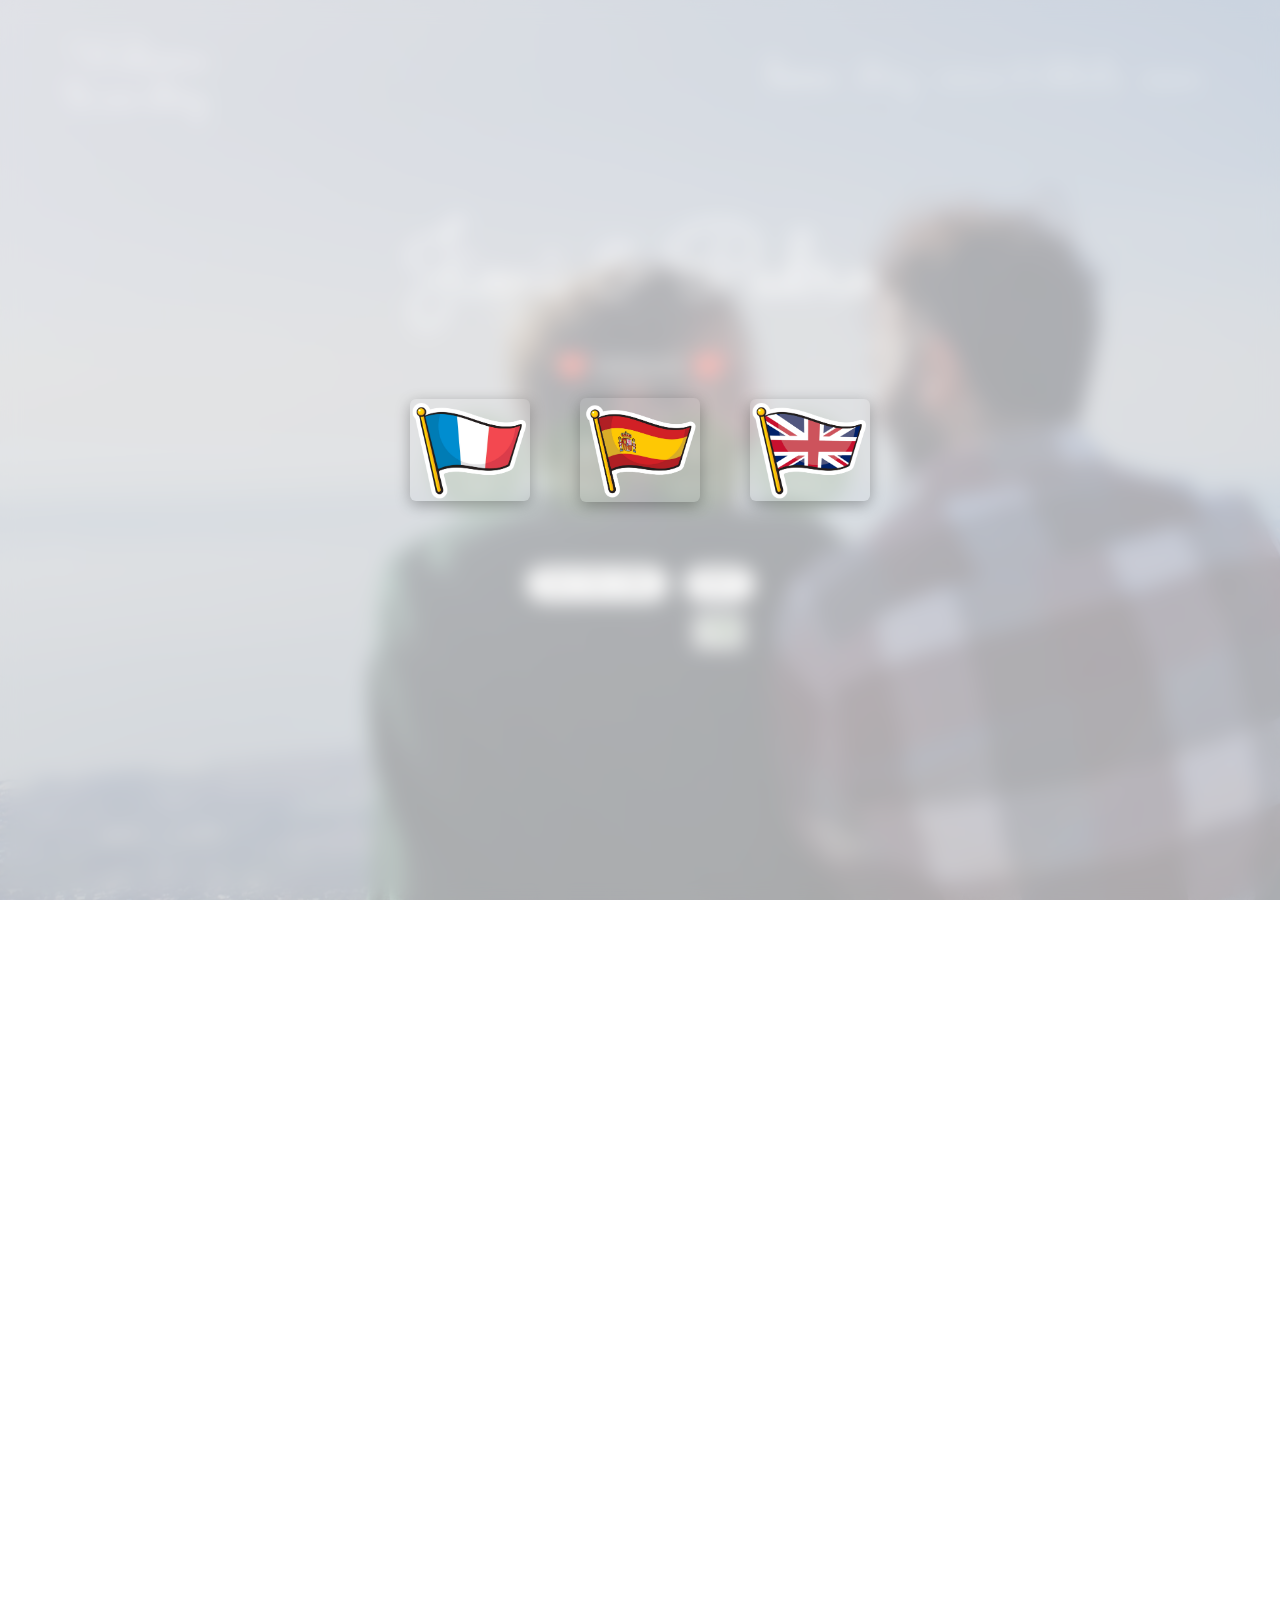
<file: main.html>
<!DOCTYPE html>
<!--[if lt IE 7]>      <html class="no-js lt-ie9 lt-ie8 lt-ie7"> <![endif]-->
<!--[if IE 7]>         <html class="no-js lt-ie9 lt-ie8"> <![endif]-->
<!--[if IE 8]>         <html class="no-js lt-ie9"> <![endif]-->
<!--[if gt IE 8]><!--> <html class="no-js"> <!--<![endif]-->
	<head>
	<meta charset="utf-8">
	<meta http-equiv="X-UA-Compatible" content="IE=edge">

	<!-- Cache-Busting Meta Tags -->
    <meta http-equiv="Cache-Control" content="no-cache, no-store, must-revalidate">
    <meta http-equiv="Pragma" content="no-cache">
    <meta http-equiv="Expires" content="0">
		
	<title>Jimedro is getting married!</title>
	<meta name="viewport" content="width=device-width, initial-scale=1">
	<meta name="description" content="Jimi & Pedro Wedding Website" />

	<link href='https://fonts.googleapis.com/css?family=Work+Sans:400,300,600,400italic,700' rel='stylesheet' type='text/css'>
	<link href="https://fonts.googleapis.com/css?family=Sacramento" rel="stylesheet">
	
	<!-- Animate.css -->
	<link rel="stylesheet" href="css/animate.css">
	<!-- Icomoon Icon Fonts-->
	<link rel="stylesheet" href="css/icomoon.css">
	<!-- Bootstrap  -->
	<link rel="stylesheet" href="css/bootstrap.css">

	<!-- Magnific Popup -->
	<link rel="stylesheet" href="css/magnific-popup.css">

	<!-- Owl Carousel  -->
	<link rel="stylesheet" href="css/owl.carousel.min.css">
	<link rel="stylesheet" href="css/owl.theme.default.min.css">

	<!-- Theme style  -->
	<link rel="stylesheet" href="css/style.css?v=1.94">

	<!-- Modernizr JS -->
	<script src="js/modernizr-2.6.2.min.js"></script>
	<!-- FOR IE9 below -->
	<!--[if lt IE 9]>
	<script src="js/respond.min.js"></script>
	<![endif]-->

	</head>
	<body id="main-page">
		
	<!-- LANGUAGE SELECTION OVERLAY (Same three flags as index.html) -->
	<div id="flag-selection" style="display: flex !important; opacity: 1 !important; visibility: visible !important; pointer-events: auto !important;">		
			<div class="flags-container">
			<button class="flag-btn" data-lang="FR">
				<img src="images/flagFR.png" alt="French">
			</button>
			<button class="flag-btn" data-lang="ES">
				<img src="images/flagES.png" alt="Spanish">
			</button>
			<button class="flag-btn" data-lang="EN">
				<img src="images/flagUK.png" alt="English">
			</button>
		</div>
	</div>

	<div class="fh5co-loader"></div>
	
	<div id="page">
	<nav class="fh5co-nav" role="navigation">
		<div class="container">
			<div class="row">
				<div class="col-xs-4">
					<div id="fh5co-logo" data-lang-en="Welcome<br>to our story" data-lang-es="Bienvenidos<br>a nuestra historia" data-lang-fr="Bienvenue<br>dans notre histoire">Welcome<br>to our story</a></div>
				</div>
			<div class="col-xs-8 text-right menu-1">
				<a href="#" class="js-fh5co-nav-toggle nav-dots-btn">
				<span>•••</span>
				</a>
				<ul class="desktop-menu-list">
					<li class="active"><a href="main.html" data-lang-en="home" data-lang-es="inicio" data-lang-fr="accueil">Home</a></li>
					<li><a href="story.html" data-lang-en="story" data-lang-es="historia" data-lang-fr="histoire">Story</a></li>
					<li><a href="venue.html" data-lang-en="event details" data-lang-es="detalles del evento" data-lang-fr="détails de l’événement">Venue & details</a></li>
					<li><a href="news.html" data-lang-en="news" data-lang-es="noticias" data-lang-fr="news">News</a></li>
				</ul>
			</div>
			</div>			
		</div>
	</nav>

	<header id="fh5co-header" class="fh5co-cover" role="banner" style="background-image:url(images/Cover_index.jpg);" data-stellar-background-ratio="0.5">
		<div class="overlay"></div>
		<div class="container">
			<div class="row">
				<div class="col-md-8 col-md-offset-2 text-center">
					<div class="display-t">
						<div class="display-tc animate-box" data-animate-effect="fadeIn">
							<h1 class="font-sacramento">Jimi &amp; Pedro</h1>
							<h2>❤️ 06.11.2027 ❤️ </h2>
							<div class="simply-countdown simply-countdown-one"></div>
							<p class="header-btn-container">
    							<button type="button" class="btn btn-default btn-sm btn-save-date" data-lang-en="Save the date" data-lang-es="Reserva la fecha" data-lang-fr="Enregistrer la date">Save the date</button>
    
    							<span class="rsvp-wrapper">
        						<a href="https://docs.google.com/forms/d/e/1FAIpQLSdV2QBRdbxVd9u6uywubKsxX9f4MA_7AgZa2-tqx2qdbxC3iA/viewform?usp=header" class="btn btn-default btn-sm btn-rsvp" data-lang-en="RSVP" data-lang-es="RSVP" data-lang-fr="Je participe">RSVP</a>
        
        							<!-- Animated White Curved Arrow -->
        							<svg class="rsvp-arrow" viewBox="0 0 35 45" fill="none" xmlns="http://www.w3.org/2000/svg">
            							<path class="arrow-line" d="M12 38 C 32 25, 24 4, 4 6" stroke="#ffffff" stroke-width="2.5" stroke-linecap="round"/>
            							<path class="arrow-tip" d="M9 12 L4 6 L11 4" stroke="#ffffff" stroke-width="2.5" stroke-linecap="round" stroke-linejoin="round"/>
        							</svg>

        							<span class="deadline-box">
            							<span class="typewriter-text" id="rsvp-typewriter"></span>
							        </span>
    							</span>
							</p>
						</div>
					</div>
				</div>
			</div>
		</div>
	</header>

	<div id="fh5co-couple">
		<div class="container">
			<div class="row">
				<div class="col-md-8 col-md-offset-2 text-center fh5co-heading animate-box">
					<h2 class="font-sacramento" data-lang-en="Hello!" data-lang-es="¡Hola!" data-lang-fr="Bonjour !">Hello!</h2>
				</div>
			</div>
			<div class="couple-wrap animate-box">
				<div class="couple-half">
					<div class="groom">
						<img src="images/Jimi_portrait.jpg" alt="groom" class="img-responsive">
					</div>
					<div class="desc-groom">
						<h3 class="font-sacramento">Jimi Desmet</h3>
						<p data-lang-en="Studied: Marketing & Communication<br>Passionate about: trains, Pokémon, music<br>Favourite boardgame: Root<br>Trait: highly competitive<br>Dreams of: the fall of capitalism<br>Choice of drink: tequila sunrise" data-lang-es="Estudió: Marketing & Comunicación<br>Pasiones: trenes, Pokémon, música<br>Juego de mesa favorito: Root<br>Rasgo: muy competitivo<br>Sueña con: la caída del capitalismo<br>Cocktail: tequila sunrise" data-lang-fr="Études : Marketing et Communication<br>Passions : les trains, Pokémon, la musique<br>Jeu de société préféré : Root<br>Caractère : très compétitif<br>Rêve de : la chute du capitalisme<br>Boisson : tequila sunrise">Studied: Marketing & Communication<br>Passionate about: trains, Pokémon, music<br>Favourite boardgame: Root<br>Trait: highly competitive<br>Dreams of: the fall of capitalism<br>Choice of drink: tequila sunrise</p>
					</div>
				</div>
	<!-- Heart Icon (Positioned between both profiles) -->
	<p class="heart text-center"><i class="icon-heart2"></i></p>
				<div class="couple-half">
					<div class="bride">
						<img src="images/Pedro_portrait.jpg" alt="groom" class="img-responsive">
					</div>
					<div class="desc-bride">
						<h3 class="font-sacramento">Pedro Hernando</h3>

						
						<p data-lang-en="Studied: Chemistry<br>Passionate about: DIY, Zelda, movies<br>Favourite boardgame: Disney Villainous<br>Trait: very optimistic<br>Dreams of: a lot of money<br>Choice of drink: mojito" data-lang-es="Estudió: Química<br>Pasiones: DIY, Zelda, cine<br>Juego de mesa favorito: Disney Villainous<br>Rasgo: muy optimista<br>Sueña con: mucho dinero<br>Cocktail: mojito" data-lang-fr="Études : Chimie<br>Passions : DIY, Zelda, cinéma<br>Jeu de société préféré : Disney Villainous<br>Caractère : très optimiste<br>Rêve de : beaucoup d'argent<br>Boisson : mojito">Estudió: Química<br>Pasiones: DIY, Zelda, cine<br>Juego de mesa favorito: Disney Villainous<br>Rasgo: muy optimista<br>Sueña con: mucho dinero<br>Cocktail: mojito</p>
					</div>
				</div>
			</div>
		</div>
	</div>

	<div id="fh5co-event" class="fh5co-bg" style="background-image:url(images/canmarial-landscape.jpg);" data-stellar-background-ratio="0.5">
		<div class="overlay"></div>
		<div class="container">
			<div class="row">
				<div class="col-md-8 col-md-offset-2 text-center fh5co-heading animate-box">
					<h2 class="font-sacramento" data-lang-en="What's the plan?" data-lang-es="¿Cuál es el plan?" data-lang-fr="Au programme :">What's the plan?</h2>
				</div>
			</div>
			<div class="row">
				<div class="display-t">
					<div class="display-tc">
						<div class="col-md-10 col-md-offset-1">
							<div class="col-md-6 col-sm-6 text-center">
								<div class="event-wrap animate-box">
									<h3 data-lang-en="Ceremony" data-lang-es="Ceremonia en<br>CAN MARIAL, Barcelona" data-lang-fr="Cérémonie à<br>CAN MARIAL, Barcelona">Ceremony in<br>CAN MARIAL, Barcelona"</h3>
									<div class="event-col">
										<i class="icon-clock"></i>
										<span>- - - </span>
										<span>- - - </span>
									</div>
									<div class="event-col">
										<i class="icon-calendar"></i>
										<span data-lang-en="Saturday 06" data-lang-es="Sábado 06" data-lang-fr="Samedi 06">Saturday 25</span>
										<span data-lang-en="Novemeber, 2027" data-lang-es="Noviembre, 2027" data-lang-fr="Novembre, 2027">September, 2027</span>
									</div>
									<p data-lang-en="More information coming soon!" data-lang-es="Más información pronto!" data-lang-fr="Plus d'info bientôt !">More information coming soon!</p>
								</div>
							</div>
							<div class="col-md-6 col-sm-6 text-center">
								<div class="event-wrap animate-box">
									<h3 data-lang-en="Accommodation en<br> CAMPING BELLSOL" data-lang-es="Alojamiento en<br>CAMPING BELLSOL" data-lang-fr="Hebérgement à<br>CAMPING BELLSOL">Accommodation en<br> CAMPING BELLSOL</h3>
									<div class="event-col">
										<span>CHECK IN</span>
										<span>05.11.2027</span>
										<span>17:00</span>
									</div>
									<div class="event-col">
										<span>CHECK OUT</span>
										<span>07.11.2027</span>
										<span>12:00</span>
									</div>
									<p data-lang-en="More information coming soon!" data-lang-es="Más información pronto!" data-lang-fr="Plus d'info bientôt !"></p>								</div>
							</div>
						</div>
					</div>
				</div>
			</div>
		</div>
	</div>

<div id="fh5co-testimonial">
		<div class="container">
			<div class="row">
				<div class="row animate-box">
					<div class="col-md-8 col-md-offset-2 text-center fh5co-heading" style="position: relative;">
						<h2 class="font-sacramento" data-lang-en="Only good wishes" data-lang-es="Sólo buenos deseos" data-lang-fr="Que de bons vœux">Only good wishes</h2>
						
						<!-- THOUGHT CLOUD BUBBLE TRIGGER -->
						<div class="thought-cloud-bubble btn-wish-trigger">
							<span data-lang-en="Want to send a wish? 💭" 
								  data-lang-es="¿Quieres enviar un deseo? 💭" 
								  data-lang-fr="Envie d'envoyer un vœu ? 💭">Want to send a wish? 💭</span>
						</div>
					</div>
				</div>
				<div class="row">
					<div class="col-md-12 animate-box">
						<div class="wrap-testimony">
							<div class="owl-carousel-fullwidth">
								<div class="item">
									<div class="testimony-slide active text-center">
										<figure>
											<img src="images/pipa.jpg" alt="user">
										</figure>
										<span>Pipa</span>
										<blockquote>
											<p>"Jimi est super, mais Pedro m'a déjà préparé deux gâteaux une même soirée"</p>
										</blockquote>
									</div>
								</div>
								<div class="item">
									<div class="testimony-slide active text-center">
										<figure>
											<img src="images/curro.jpg" alt="user">
										</figure>
										<span>Curro Hernando</span>
										<blockquote>
											<p>"El rubio lleva intentando enseñarme Bonjour desde hace 4 años. Ni me han invitado a la boda"</p>
										</blockquote>
									</div>
								</div>
								<div class="item">
									<div class="testimony-slide active text-center">
										<figure>
											<img src="images/billie.jpg" alt="user">
										</figure>
										<span>Billie Eilish</span>
										<blockquote>
											<p>"They came to my concert in London in 2022, they had a blast!"</p>
										</blockquote>
									</div>
								</div>
							</div>

							<!-- GIFTS / WISHES CALLOUT (Nested directly under carousel) -->
							<div class="gift-callout-row text-center">
								<p style="font-size: 20px; line-height: 1.5; color: #828282; margin-bottom: 12px;"
								   data-lang-en="Our biggest wish is to have you with us on our big day, but we do have other more material wishes."
								   data-lang-es="Nuestro mayor deseo es tenerte en nuestro gran día, pero también tenemos otros deseos más materiales."
								   data-lang-fr="Notre plus grand souhait est votre présence, mais nous avons aussi des désirs plus matériels.">
								   Our biggest wish is to have you with us on our big day, but we do have other more material wishes.
								</p>
								<button type="button" class="btn btn-default btn-sm btn-gifts" style="font-size: 22px !important; padding: 8px 24px !important;"
										data-lang-en="Click HERE if you want to contribute<br>🫶💰🫶"
										data-lang-es="Clica AQUÍ si quieres contribuir<br>🫶💰🫶"
										data-lang-fr="Cliquez ICI si vous souhaitez contribuer<br>🫶💰🫶">
										Click HERE if you want to contribute 🫶💰🫶
								</button>
							</div>

						</div>
					</div>
				</div>
			</div>
		</div>
	</div>

<!-- WISH SUBMISSION MODAL OVERLAY -->
	<div id="wish-modal" class="gift-modal-overlay">
		<div class="gift-modal-card">
			<button class="gift-modal-close" id="wish-modal-close">&times;</button>
			<h3 class="font-sacramento" style="font-size: 42px; margin-bottom: 10px; color: #1e5312;"
			    data-lang-en="Send Us a Good Wish"
			    data-lang-es="Envíanos un buen deseo"
			    data-lang-fr="Envoyez-nous un vœu">Send Us a Good Wish</h3>
			
			<!-- Subtitle (Increased to 21px) -->
			<p style="font-size: 21px; color: #666; margin-bottom: 20px;"
			   data-lang-en="Leave a quote or message for our carousel! ✨"
			   data-lang-es="¡Déjanos una frase o mensaje para nuestro carrusel! ✨"
			   data-lang-fr="Laissez une citation ou un message pour notre carrousel ! ✨">
			   Leave a quote or message for our carousel! ✨
			</p>

			<form id="wish-form" action="https://api.web3forms.com/submit" method="POST"> 
				<input type="hidden" name="access_key" value="ef2bf782-7cf1-4487-841e-aa4e93870093">
				<input type="hidden" name="subject" value="New Wedding Wish Received! 🥂">
				
				<!-- 1. NAME FIELD (Label Increased to 21px) -->
				<div class="form-group" style="text-align: left; margin-bottom: 15px;">
					<label style="font-size: 21px; color: #333;" data-lang-en="Your Name *" data-lang-es="Tu Nombre *" data-lang-fr="Votre Nom *">Your Name *</label>
					<input type="text" name="name" class="form-control" placeholder="e.g. Doja Cat" required style="border-radius: 8px;">
				</div>

				<!-- 2. WHATSAPP PHOTO NOTE -->
				<div style="background-color: #f4f8f3; border: 1px solid #d4e3d0; border-radius: 8px; padding: 12px; margin-bottom: 15px; text-align: center; font-size: 14px; color: #444;">
					<span data-lang-en="📸 Want to add a picture? Send it to " 
					      data-lang-es="📸 ¿Quieres añadir una foto? Mándasela a " 
					      data-lang-fr="📸 Vous souhaitez ajouter une photo ? Envoyez-la à ">
					      📸 Want to add a picture? Send it to 
					</span>
					<a href="https://wa.me/33666952664" target="_blank" style="color: #25D366; font-weight: bold; text-decoration: underline;">Jimi</a>
					<span data-lang-en=" or " data-lang-es=" o " data-lang-fr=" ou "> or </span>
					<a href="https://wa.me/34644254345" target="_blank" style="color: #25D366; font-weight: bold; text-decoration: underline;">Pedro</a>
					<span data-lang-en=" on WhatsApp 💬" data-lang-es=" por WhatsApp 💬" data-lang-fr=" sur WhatsApp 💬"> on WhatsApp 💬</span>
				</div>

				<!-- 3. MESSAGE FIELD -->
				<div class="form-group" style="text-align: left; margin-bottom: 15px;">
					<label style="font-size: 14px; color: #333;" data-lang-en="Your Message (max 90 chars) *" data-lang-es="Tu Mensaje (máx. 90 caracteres) *" data-lang-fr="Votre Message (max 90 car.) *">Your Message (max 90 chars) *</label>
					<textarea name="message" id="wish-message-input" class="form-control" maxlength="90" rows="3" placeholder="Write something fun..." required style="border-radius: 8px; resize: none;"></textarea>
					<div style="text-align: right; font-size: 12px; color: #999; margin-top: 4px;">
						<span id="char-count">0</span> / 90
					</div>
				</div>

				<button type="submit" id="wish-submit-btn" class="btn btn-default btn-block" style="background-color: #1e5312; color: #fff; border-radius: 25px; font-weight: bold; padding: 10px;">
					<span data-lang-en="Send Wish 🚀" data-lang-es="Enviar Deseo 🚀" data-lang-fr="Envoyer le Vœu 🚀">Send Wish 🚀</span>
				</button>
			</form>

			<div id="wish-form-status" style="margin-top: 15px; font-weight: bold; font-size: 14px; display: none;"></div>
		</div>
	</div>

	<!-- BANK DETAILS MODAL OVERLAY -->
	<div id="gift-modal" class="gift-modal-overlay">
		<div class="gift-modal-card">
			<button class="gift-modal-close">&times;</button>
			<h3 class="font-sacramento" style="font-size: 45px; margin-bottom: 15px; color: #1e5312;"
			    data-lang-en="Bank Details"
			    data-lang-es="Datos Bancarios"
			    data-lang-fr="Coordonnées Bancaires">Bank Details</h3>
			<p style="font-size: 15px; color: #666; margin-bottom: 20px;"
			   data-lang-en="Thank you so much for helping us build our future together! 🥂"
			   data-lang-es="¡Muchas gracias por ayudarnos a construir nuestro futuro juntos! 🥂"
			   data-lang-fr="Merci beaucoup de nous aider à construire notre avenir ensemble ! 🥂">
			   Thank you so much for helping us build our future together! 🥂
			</p>
			
			<div class="iban-box">
				<div class="iban-details">
					<div class="account-names">Jimi Desmet & Pedro Hernando</div>
					<strong id="iban-text">FR76 3000 4031 6800 0026 8045 596</strong>
				</div>
				<button id="copy-iban-btn" class="btn-copy" type="button">
					<i class="icon-copy"></i> <span id="copy-btn-text" data-lang-en="Copy" data-lang-es="Copiar" data-lang-fr="Copier">Copy</span>
				</button>
			</div>
		</div>
	</div>
		
	<!-- jQuery -->
	<script src="js/jquery.min.js"></script>
	<!-- jQuery Easing -->
	<script src="js/jquery.easing.1.3.js"></script>
	<!-- Bootstrap -->
	<script src="js/bootstrap.min.js"></script>
	<!-- Waypoints -->
	<script src="js/jquery.waypoints.min.js"></script>
	<!-- Carousel -->
	<script src="js/owl.carousel.min.js"></script>
	<!-- countTo -->
	<script src="js/jquery.countTo.js"></script>

	<!-- Stellar -->
	<script src="js/jquery.stellar.min.js"></script>
	<!-- Magnific Popup -->
	<script src="js/jquery.magnific-popup.min.js"></script>
	<script src="js/magnific-popup-options.js"></script>

	<script src="js/simplyCountdown.js"></script>
	
	<script src="js/main.js?v=1.94"></script>

<script>
    var activeLang = (localStorage.getItem("selectedLang") || "EN").toUpperCase();
    localStorage.removeItem('selectedLang');

    var countdownWords = {
        EN: { days: 'days', hours: 'hours', minutes: 'minutes', seconds: 'seconds' },
        ES: { days: 'días', hours: 'horas', minutes: 'minutos', seconds: 'segundos' },
        FR: { days: 'jours', hours: 'heures', minutes: 'minutes', seconds: 'secondes' }
    };
    var w = countdownWords[activeLang] || countdownWords.EN;
        
    simplyCountdown('.simply-countdown-one', {
        year: 2027,
        month: 11,
        day: 06,
        words: {
            days: w.days,
            hours: w.hours,
            minutes: w.minutes,
            seconds: w.seconds,
            pluralLetter: ''
        }
	});
			
// Cyclic Typewriter Effect for RSVP Deadline Cloud
    document.addEventListener("DOMContentLoaded", function() {
        var activeLang = (localStorage.getItem("selectedLang") || "EN").toUpperCase();
        var texts = {
            EN: "Confirm by May 31st!",
            ES: "¡Confirma antes del 31 de mayo!",
            FR: "Confirmez avant le 31 mai !"
        };
        var currentText = texts[activeLang] || texts.EN;
        var el = document.getElementById("rsvp-typewriter");
        
        if (!el) return;

        var charIndex = 0;
        var isDeleting = false;
        var typingSpeed = 100;

        function typeWriter() {
            if (!isDeleting) {
                el.textContent = currentText.substring(0, charIndex + 1);
                charIndex++;
                if (charIndex === currentText.length) {
                    isDeleting = true;
                    setTimeout(typeWriter, 2500); // Pause at full text
                    return;
                }
            } else {
                el.textContent = currentText.substring(0, charIndex - 1);
                charIndex--;
                if (charIndex === 0) {
                    isDeleting = false;
                    setTimeout(typeWriter, 500); // Pause before re-typing
                    return;
                }
            }
            setTimeout(typeWriter, isDeleting ? 50 : typingSpeed);
        }

        setTimeout(typeWriter, 1000);
    });
</script>
	</body>
</html>
</file>
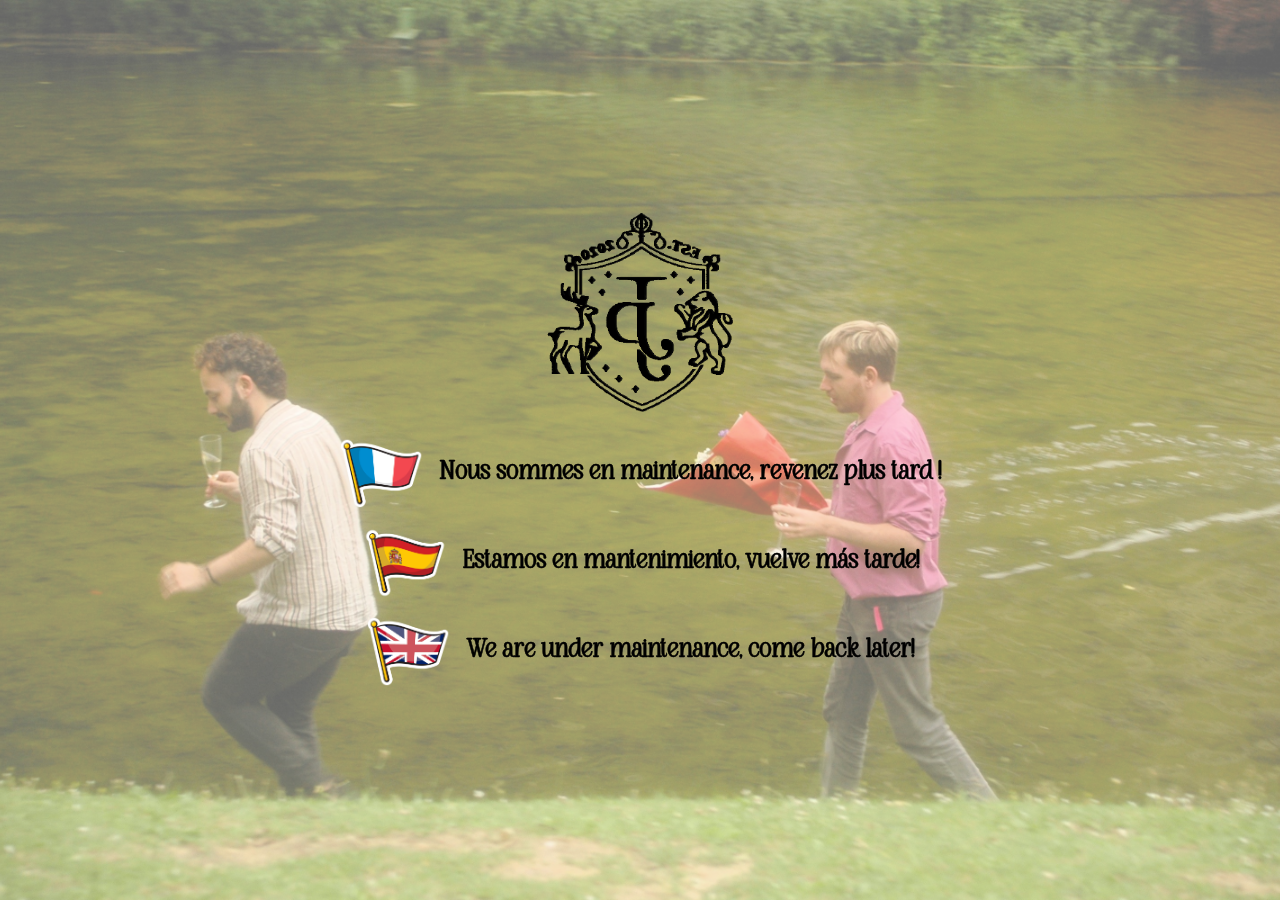
<file: maintenance.html>
<!DOCTYPE html>
<html lang="en">
<head>
    <meta charset="UTF-8">
    <meta name="viewport" content="width=device-width, initial-scale=1.0">
    <title>Jimedro is getting married! - Under Maintenance</title>
    <style>
        /* --- Custom Font Declaration --- */
        @font-face {
            font-family: 'Nemure';
            src: url('fonts/Nemure.ttf') format('truetype');
            font-weight: normal;
            font-style: normal;
        }

        * {
            box-sizing: border-box;
            margin: 0;
            padding: 0;
        }

        body {
            font-family: 'Nemure', Arial, sans-serif;
            -webkit-text-stroke: 0.5px currentColor;
            paint-order: stroke fill;
            width: 100vw;
            height: 100vh;
            height: 100dvh;
            display: flex;
            justify-content: center;
            align-items: center;
            background-color: #000;
            overflow: hidden;
            position: fixed;
            top: 0;
            left: 0;
        }

        /* Fixed background container to lock background & overlay to exact screen dimensions with zero scrolling */
        #bg-container {
            position: fixed;
            top: 0;
            left: 0;
            width: 100vw;
            height: 100vh;
            height: 100dvh;
            background-size: cover;
            background-position: center center;
            background-repeat: no-repeat;
            z-index: 1;
        }

        /* 40% semi-transparent white overlay */
        #bg-container::before {
            content: "";
            position: absolute;
            top: 0;
            left: 0;
            width: 100%;
            height: 100%;
            background-color: rgba(255, 255, 255, 0.4);
        }

        /* Maintenance container box */
        .maintenance-container {
            position: relative;
            z-index: 2;
            display: flex;
            flex-direction: column;
            align-items: center;
            text-align: center;
            padding: 20px;
            max-width: 750px;
            width: 90%;
        }

        /* Loading GIF styling */
        .loading-gif {
            width: 200px;
            height: auto;
            margin-bottom: 25px;
        }

        /* Message lines styling */
        .maintenance-messages {
            display: flex;
            flex-direction: column;
            gap: 16px;
            width: 100%;
        }

        .message-line {
            display: flex;
            align-items: center;
            justify-content: center;
            gap: 15px;
            font-size: 26px;
            font-weight: 700;
            color: #000000;
            line-height: 1.4;
        }

        .flag-icon {
            width: 85px;
            height: auto;
            border-radius: 3px;
            object-fit: contain;
            display: block;
        }

        /* Responsive adjustments for phones / portrait screens */
        @media (max-width: 768px) {
            .maintenance-container {
                width: 95%;
                padding: 10px;
            }
            .maintenance-messages {
                gap: 20px;
            }
            .message-line {
                font-size: 21px;
                gap: 12px;
            }
            .flag-icon {
                width: 75px;
            }
            .loading-gif {
                width: 210px;
                margin-bottom: 20px;
            }
        }
    </style>
</head>
<body>

    <div id="bg-container"></div>

    <div class="maintenance-container">
        <!-- Loading GIF -->
        <img src="images/LOADING.gif" alt="Loading..." class="loading-gif">

        <!-- Multilingual Maintenance Messages -->
        <div class="maintenance-messages">
            <!-- French -->
            <div class="message-line">
                <img src="images/flagFR.png" alt="French Flag" class="flag-icon">
                <span>Nous sommes en maintenance, revenez plus tard !</span>
            </div>
            <!-- Spanish -->
            <div class="message-line">
                <img src="images/flagES.png" alt="Spanish Flag" class="flag-icon">
                <span>Estamos en mantenimiento, vuelve más tarde!</span>
            </div>
            <!-- English -->
            <div class="message-line">
                <img src="images/flagUK.png" alt="English Flag" class="flag-icon">
                <span>We are under maintenance, come back later!</span>
            </div>
        </div>
    </div>

    <script>
        // Dynamically choose landscape vs portrait background based on device screen width
        const isMobile = window.innerWidth <= 768;
        const bgContainer = document.getElementById("bg-container");
        if (isMobile) {
            bgContainer.style.backgroundImage = "url('images/engagementdayportrait.jpg')";
        } else {
            bgContainer.style.backgroundImage = "url('images/engagementdaylandscape.jpg')";
        }
    </script>
</body>
</html>
</file>
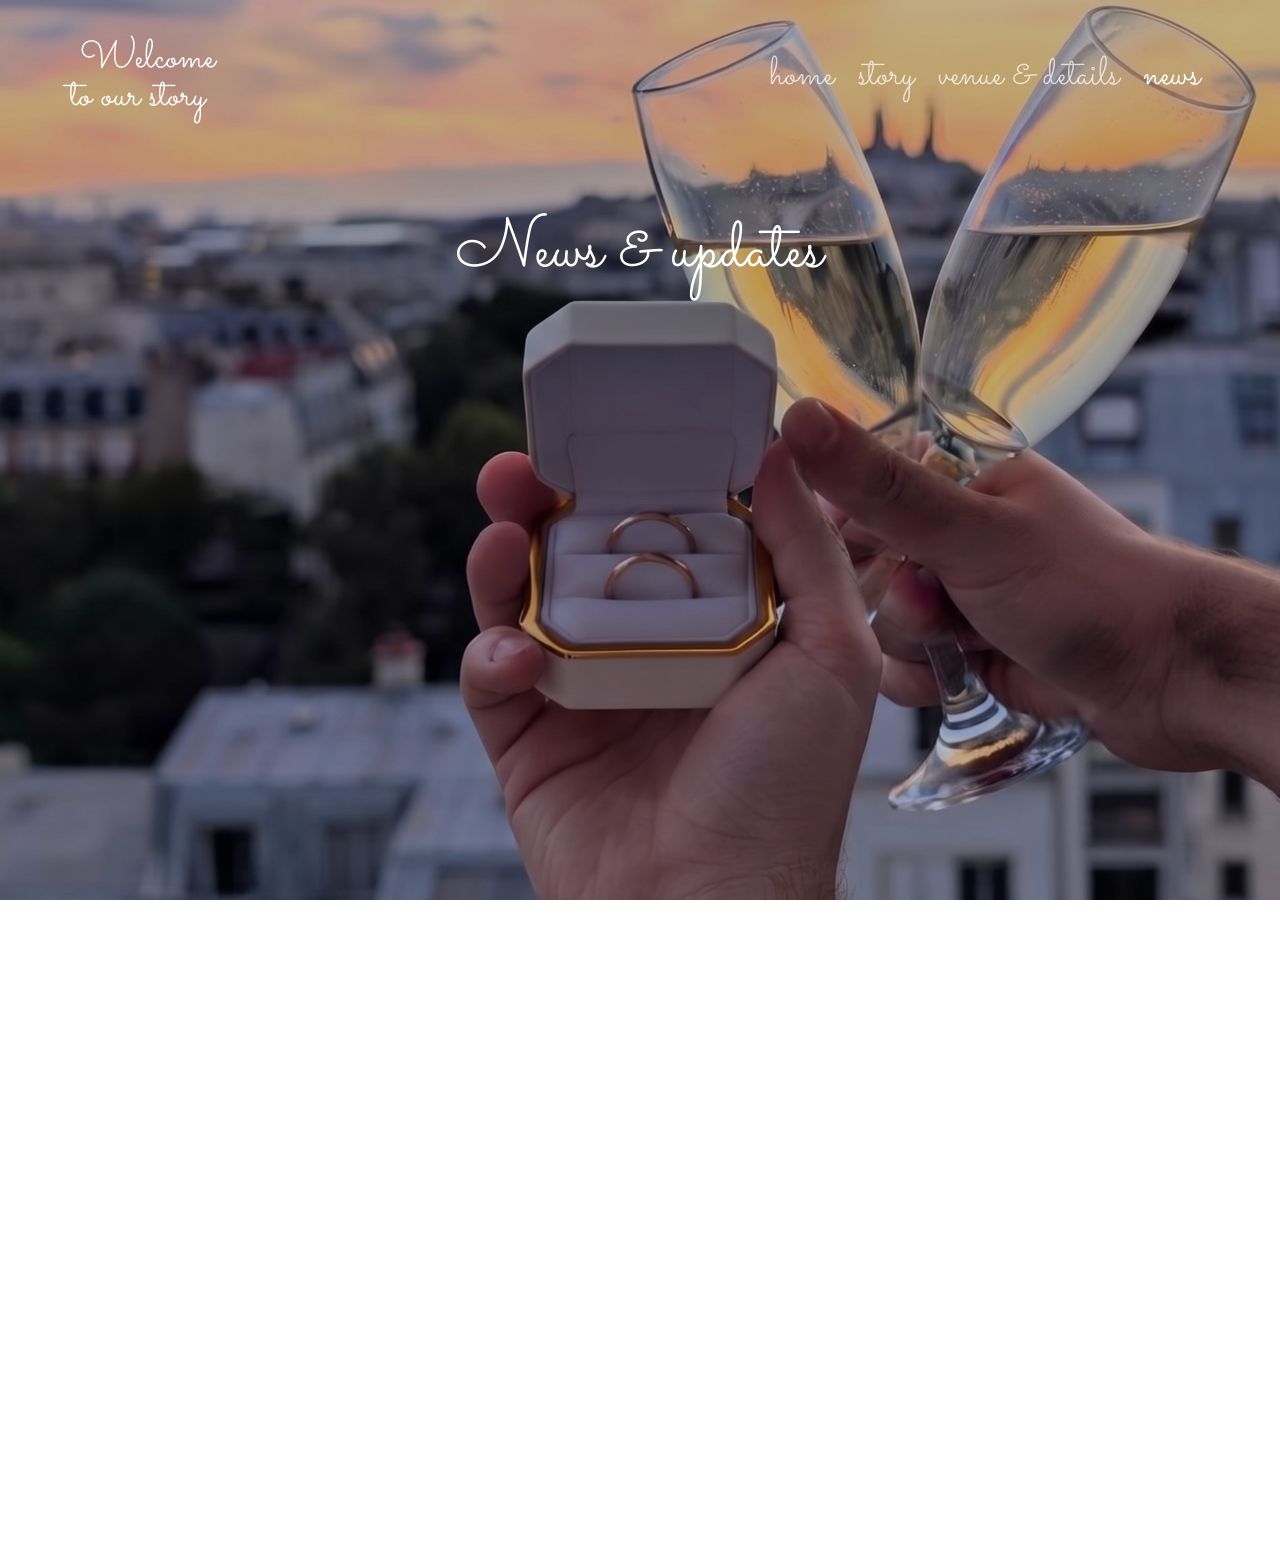
<file: news.html>
<!DOCTYPE html>
<!--[if lt IE 7]>      <html class="no-js lt-ie9 lt-ie8 lt-ie7"> <![endif]-->
<!--[if IE 7]:>         <html class="no-js lt-ie9 lt-ie8"> <![endif]-->
<!--[if IE 8]:>         <html class="no-js lt-ie9"> <![endif]-->
<!--[if gt IE 8]><!--> <html class="no-js"> <!--<![endif]-->
	<head>
	<meta charset="utf-8">
	<meta http-equiv="X-UA-Compatible" content="IE=edge">
	<title>Jimedro is getting married!</title>
	<meta name="viewport" content="width=device-width, initial-scale=1">
	<meta name="description" content="Jimi & Pedro Wedding Website" />

	<link href='https://fonts.googleapis.com/css?family=Work+Sans:400,300,600,400italic,700' rel='stylesheet' type='text/css'>
	<link href="https://fonts.googleapis.com/css?family=Sacramento" rel="stylesheet">
	
	<!-- Animate.css -->
	<link rel="stylesheet" href="css/animate.css">
	<!-- Icomoon Icon Fonts-->
	<link rel="stylesheet" href="css/icomoon.css">
	<!-- Bootstrap  -->
	<link rel="stylesheet" href="css/bootstrap.css">

	<!-- Magnific Popup -->
	<link rel="stylesheet" href="css/magnific-popup.css">

	<!-- Owl Carousel  -->
	<link rel="stylesheet" href="css/owl.carousel.min.css">
	<link rel="stylesheet" href="css/owl.theme.default.min.css">

	<!-- Theme style  -->
	<link rel="stylesheet" href="css/style.css?v=1.56">

	<!-- Modernizr JS -->
	<script src="js/modernizr-2.6.2.min.js"></script>
	<!-- FOR IE9 below -->
	<!--[if lt IE 9]>
	<script src="js/respond.min.js"></script>
	<![endif]-->

	<style>
		/* Mobile side padding for news section */
		@media screen and (max-width: 768px) {
			.news-container-col {
				padding-left: 25px !important;
				padding-right: 25px !important;
			}
			.news-img-btn {
				width: 100% !important;
				height: auto !important;
			}
		}
	</style>

	</head>
	<body>
		
	<div class="fh5co-loader"></div>
	
	<div id="page">
	<nav class="fh5co-nav" role="navigation">
		<div class="container">
			<div class="row">
				<div class="col-xs-4">
					<div id="fh5co-logo"><a href="main.html" data-lang-en="Welcome<br>to our story" data-lang-es="Bienvenidos<br>a nuestra historia" data-lang-fr="Bienvenue<br>dans notre histoire">Welcome<br>to our story</a></div>
				</div>
				<div class="col-xs-8 text-right menu-1">
					<a href="#" class="js-fh5co-nav-toggle nav-dots-btn">
						<span>•••</span>
					</a>
					<ul class="desktop-menu-list">
						<li><a href="main.html" data-lang-en="home" data-lang-es="inicio" data-lang-fr="accueil">Home</a></li>
						<li><a href="story.html" data-lang-en="story" data-lang-es="historia" data-lang-fr="histoire">Story</a></li>
						<li><a href="venue.html" data-lang-en="event details" data-lang-es="detalles del evento" data-lang-fr="détails de l’événement">Venue & details</a></li>
						<li class="active"><a href="news.html" data-lang-en="news" data-lang-es="noticias" data-lang-fr="news">News</a></li>
					</ul>
				</div>
			</div>
		</div>
	</nav>

	<!-- FULL-HEIGHT PARALLAX HEADER -->
	<header id="fh5co-header" class="fh5co-cover" role="banner" style="background-image:url(images/Cover_news.jpg);" data-stellar-background-ratio="0.5">
		<div class="overlay"></div>
		<div class="container">
			<div class="row">
				<div class="col-md-10 col-md-offset-1 text-center">
					<div class="display-t">
						<div class="display-tc animate-box" data-animate-effect="fadeIn">
							<h1 class="font-sacramento" style="font-size: 70px;" data-lang-en="News & updates" data-lang-es="Noticias y novedades" data-lang-fr="News et mises à jour">News & updates</h1>
						</div>
					</div>
				</div>
			</div>
		</div>
	</header>

	<!-- NEWS UPDATES SECTION -->
	<div id="fh5co-news-section" class="fh5co-section" style="background: #fff; padding: 7em 0;">
		<div class="container">
			<div class="row">
				<div class="col-md-8 col-md-offset-2 col-xs-12 text-left news-container-col" style="padding-left: 0; padding-right: 0;">
					
					<!-- Update Card Item: RSVP (Added animate-box and data-animate-effect) -->
					<div class="news-update-card animate-box" data-animate-effect="fadeInUp" style="margin-bottom: 50px;">
						<h2 class="font-sacramento" style="font-size: 40px; color: #1e5312; margin-bottom: 10px; text-align: left;"
						    data-lang-en="Time for RSVP" data-lang-es="Toca confirmar" data-lang-fr="Confirme ta participation !">Time for RSVP</h2>
						
						<p style="font-size: 18px; color: #666; margin-bottom: 25px; text-align: left;"
						   data-lang-en="Please fill up the RSVP below by May 31st, we are waiting for you 🍹"
						   data-lang-es="Por favor, confirma tu asistencia antes del 31 de mayo, te esperamos 🍹"
						   data-lang-fr="Nous attendons ta réponse avant le 31 mai 2027 🍹">
						   Please fill up the RSVP below by May 1st, we are waiting for you 🍹
						</p>

						<!-- Floating Image Button Link -->
						<a href="https://docs.google.com/forms/d/e/1FAIpQLSdV2QBRdbxVd9u6uywubKsxX9f4MA_7AgZa2-tqx2qdbxC3iA/viewform?usp=header" class="news-floating-btn-link" style="display: inline-block; position: relative; width: 100%;">
							<!-- Laptop Image Button -->
							<img src="images/news_RSVP_laptop.png" alt="RSVP" class="img-responsive hidden-xs news-img-btn" style="border: 2px solid #000; border-radius: 8px; box-shadow: 0 10px 30px rgba(0,0,0,0.3); transition: transform 0.3s ease, box-shadow 0.3s ease;">
							<!-- Phone Image Button -->
							<img src="images/news_RSVP_phone.png" alt="RSVP" class="img-responsive visible-xs-inline-block news-img-btn" style="border: 2px solid #000; border-radius: 8px; box-shadow: 0 10px 30px rgba(0,0,0,0.3); transition: transform 0.3s ease, box-shadow: 0.3s ease; width: 100%;">
						</a>
					</div>

					<!-- Update Card Item: Engagement (Added animate-box and data-animate-effect) -->
					<div class="news-update-card animate-box" data-animate-effect="fadeInUp" style="margin-bottom: 50px;">
						<h2 class="font-sacramento" style="font-size: 40px; color: #1e5312; margin-bottom: 10px; text-align: left;"
						    data-lang-en="We got engaged!" data-lang-es="¡Nos hemos prometido!" data-lang-fr="Nous sommes fiancés !">We got engaged!</h2>
						
						<p style="font-size: 18px; color: #666; margin-bottom: 25px; text-align: left;"
						   data-lang-en="For those that missed the engagement announcement, you can access it here 💕"
						   data-lang-es="Para aquellos que se perdieron el anuncio del compromiso, podeis verlo aquí 💕"
						   data-lang-fr="Pour ceux qui ont raté l'annonce des fiançailles, vous pouvez y accéder ici 💕">
						   For those that missed the engagement announcement, you can access it here 💕
						</p>

						<!-- Floating Image Button Link -->
						<a href="engagement.html" class="news-floating-btn-link" style="display: inline-block; position: relative; width: 100%;">
							<!-- Laptop Image Button -->
							<img src="images/news_engagement_laptop.png" alt="Engagement Announcement" class="img-responsive hidden-xs news-img-btn" style="border: 2px solid #000; border-radius: 8px; box-shadow: 0 10px 30px rgba(0,0,0,0.3); transition: transform 0.3s ease, box-shadow 0.3s ease;">
							<!-- Phone Image Button -->
							<img src="images/news_engagement_phone.png" alt="Engagement Announcement" class="img-responsive visible-xs-inline-block news-img-btn" style="border: 2px solid #000; border-radius: 8px; box-shadow: 0 10px 30px rgba(0,0,0,0.3); transition: transform 0.3s ease, box-shadow: 0.3s ease; width: 100%;">
						</a>
					</div>

				</div>
			</div>
		</div>
	</div>

	</div>

	<div class="gototop js-top">
		<a href="#" class="js-gotop"><i class="icon-arrow-up"></i></a>
	</div>

	<!-- jQuery & Plugins -->
	<script src="js/jquery.min.js"></script>
	<script src="js/jquery.easing.1.3.js"></script>
	<script src="js/bootstrap.min.js"></script>
	<script src="js/jquery.waypoints.min.js"></script>
	<script src="js/owl.carousel.min.js"></script>
	<script src="js/jquery.countTo.js"></script>
	<script src="js/jquery.stellar.min.js"></script>
	<script src="js/jquery.magnific-popup.min.js"></script>
	<script src="js/magnific-popup-options.js"></script>

	<!-- Main Script -->
	<script src="js/main.js?v=1.56"></script>

	</body>
</html>
</file>
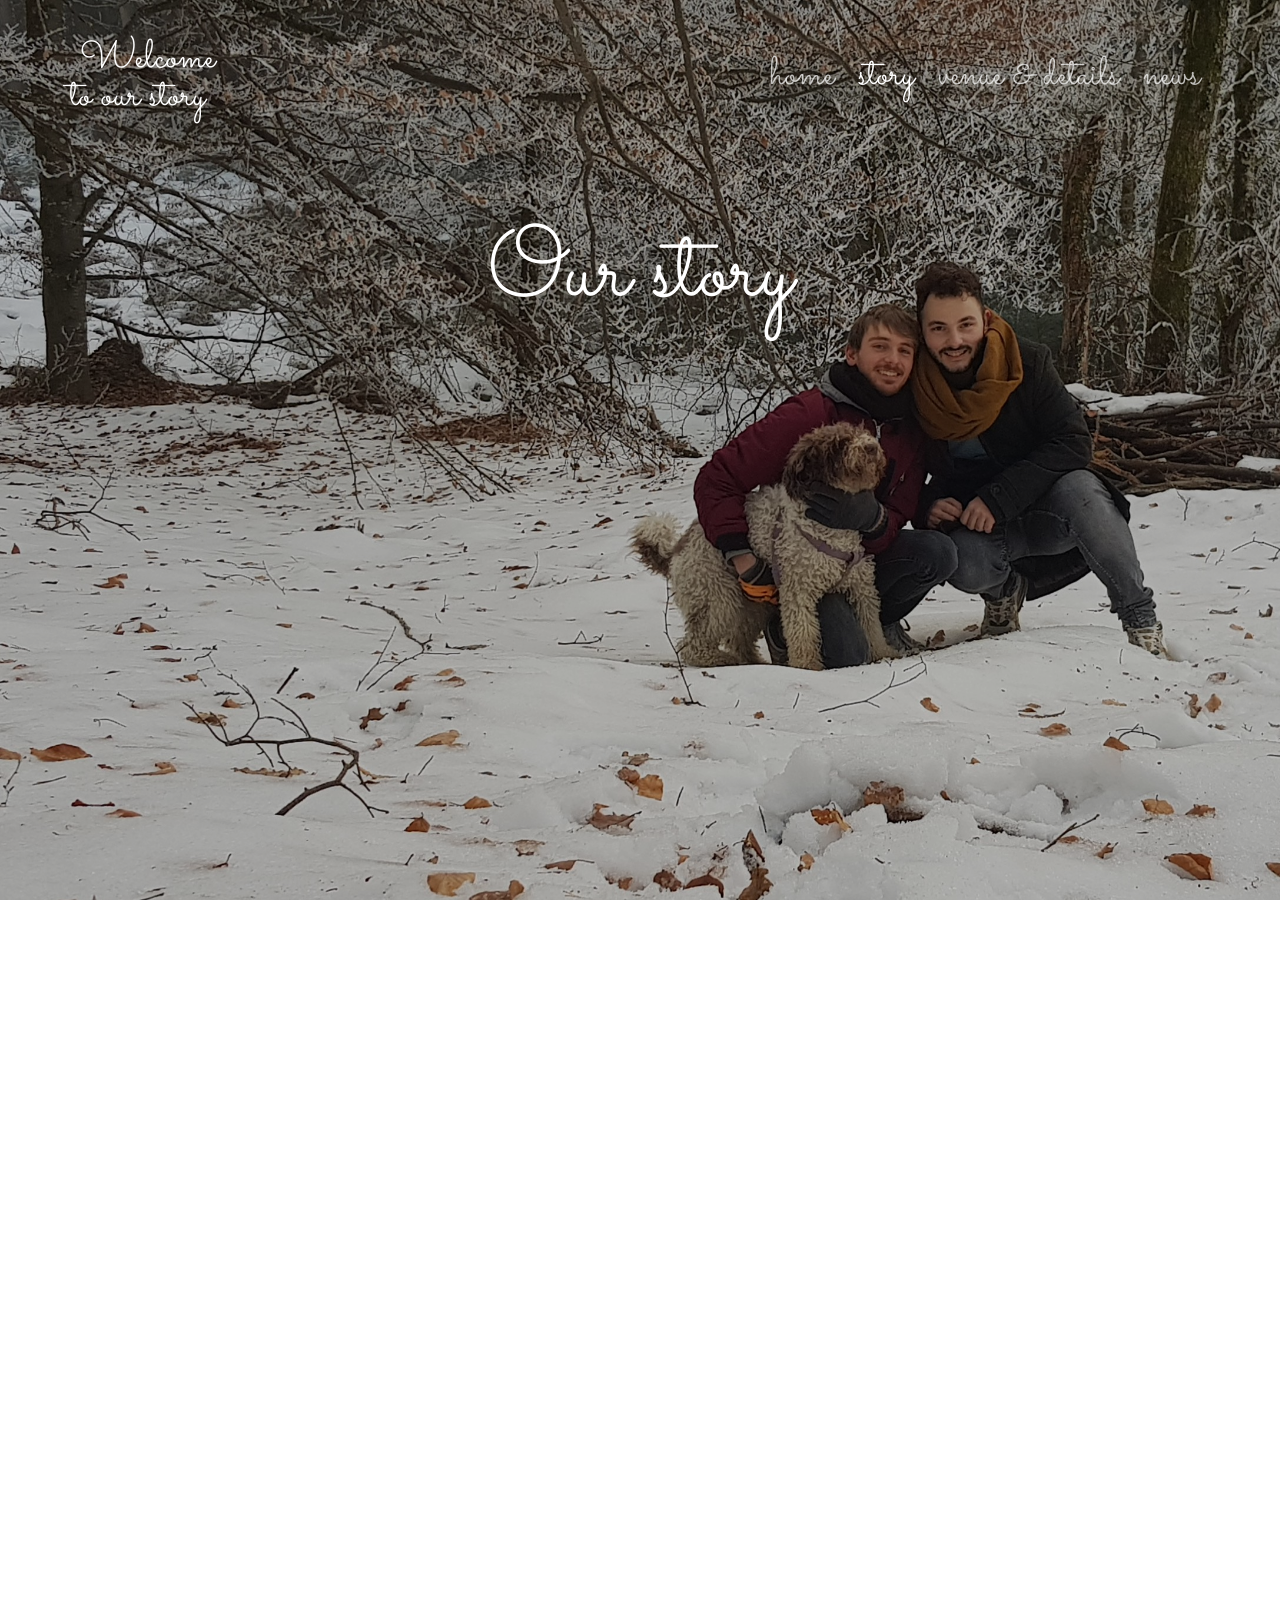
<file: story.html>
<!DOCTYPE html>
<!--[if lt IE 7]>      <html class="no-js lt-ie9 lt-ie8 lt-ie7"> <![endif]-->
<!--[if IE 7]>         <html class="no-js lt-ie9 lt-ie8"> <![endif]-->
<!--[if IE 8]>         <html class="no-js lt-ie9"> <![endif]-->
<!--[if gt IE 8]><!--> <html class="no-js"> <!--<![endif]-->
	<head>
	<meta charset="utf-8">
	<meta http-equiv="X-UA-Compatible" content="IE=edge">
	<title>Jimedro is getting married!</title>
	<meta name="viewport" content="width=device-width, initial-scale=1">
	<meta name="description" content="Jimi & Pedro Wedding Website" />
	
	<link href='https://fonts.googleapis.com/css?family=Work+Sans:400,300,600,400italic,700' rel='stylesheet' type='text/css'>
	<link href="https://fonts.googleapis.com/css?family=Sacramento" rel="stylesheet">
	
	<!-- Animate.css -->
	<link rel="stylesheet" href="css/animate.css">
	<!-- Icomoon Icon Fonts-->
	<link rel="stylesheet" href="css/icomoon.css">
	<!-- Bootstrap  -->
	<link rel="stylesheet" href="css/bootstrap.css">

	<!-- Magnific Popup -->
	<link rel="stylesheet" href="css/magnific-popup.css">

	<!-- Owl Carousel  -->
	<link rel="stylesheet" href="css/owl.carousel.min.css">
	<link rel="stylesheet" href="css/owl.theme.default.min.css">

	<!-- Theme style  -->
	<link rel="stylesheet" href="css/style.css?v=1.22">

	<!-- Modernizr JS -->
	<script src="js/modernizr-2.6.2.min.js"></script>
	<!-- FOR IE9 below -->
	<!--[if lt IE 9]>
	<script src="js/respond.min.js"></script>
	<![endif]-->

	</head>
	<body>
		
	<div class="fh5co-loader"></div>
	
	<div id="page">
	<nav class="fh5co-nav" role="navigation">
		<div class="container">
			<div class="row">
				<div class="col-xs-4">
					<div id="fh5co-logo"><a href="main.html" data-lang-en="Welcome<br>to our story" data-lang-es="Bienvenidos<br>a nuestra historia" data-lang-fr="Bienvenue<br>dans notre histoire">Welcome<br>to our story</a></div>
				</div>
				<div class="col-xs-8 text-right menu-1">
					<a href="#" class="js-fh5co-nav-toggle nav-dots-btn">
						<span>•••</span>
					</a>
					<ul class="desktop-menu-list">
						<li><a href="main.html" data-lang-en="home" data-lang-es="inicio" data-lang-fr="accueil">Home</a></li>
						<li class="active"><a href="story.html" data-lang-en="story" data-lang-es="historia" data-lang-fr="histoire">Story</a></li>
						<li><a href="venue.html" data-lang-en="event details" data-lang-es="detalles del evento" data-lang-fr="détails de l’événement">Venue & details</a></li>
						<li><a href="news.html" data-lang-en="news" data-lang-es="noticias" data-lang-fr="news">News</a></li>
					</ul>
				</div>
			</div>
		</div>
	</nav>

	<!-- FULL-HEIGHT PARALLAX HEADER -->
	<header id="fh5co-header" class="fh5co-cover" role="banner" style="background-image:url(images/Cover_story.jpg);" data-stellar-background-ratio="0.5">
		<div class="overlay"></div>
		<div class="container">
			<div class="row">
				<div class="col-md-8 col-md-offset-2 text-center">
					<div class="display-t">
						<div class="display-tc animate-box" data-animate-effect="fadeIn">
							<h1 class="font-sacramento" data-lang-en="Our story" data-lang-es="Nuestra historia" data-lang-fr="Notre histoire">Our story</h1>
						</div>
					</div>
				</div>
			</div>
		</div>
	</header>

<!-- STORY MILESTONES SECTION -->
<div id="fh5co-couple-story">
	<div class="container">
		<div class="row">
			<div class="col-md-12 col-md-offset-0">
				<ul class="timeline animate-box">
					
					<!-- 1. Pedro (Dec 2019 / Jan 2020) -->
					<li class="animate-box">
						<a href="images/pedro_jan20.jpg" class="timeline-img-preview">
							<div class="timeline-badge" style="background-image:url(images/pedro_jan20.jpg);"></div>
						</a>
						<div class="timeline-panel">
							<div class="timeline-heading">
								<h3 class="timeline-title" data-lang-en="One more New Year’s Eve" data-lang-es="Una Nochevieja más" data-lang-fr="Un Nouvel An de plus">One more New Year’s Eve</h3>
								<span class="date" data-lang-en="Dec 2019 / Jan 2020" data-lang-es="Dic 2019 / Ene 2020" data-lang-fr="Déc 2019 / Janv 2020">Dec 2019 / Jan 2020</span>
							</div>
							<div class="timeline-body">
								<p data-lang-en="As every Christmas, Pedro is celebrating the end of one year with his friends in Zaragoza. The night is not over, and an unexpected surprise is coming."
								   data-lang-es="Como cada Navidad, Pedro celebra el fin de año con sus amigos en Zaragoza. La noche aún no ha terminado y se avecina una sorpresa inesperada."
								   data-lang-fr="Comme chaque Noël, Pedro fête la fin d'année avec ses amis à Saragosse. La nuit n'est pas finie, et une surprise inattendue arrive.">
								   As every Christmas, Pedro is celebrating the end of one year with his friends in Zaragoza. The night is not over, and an unexpected surprise is coming.
								</p>
							</div>
						</div>
					</li>

					<!-- 2. Jimi (Dec 2019 / Jan 2020) -->
					<li class="timeline-inverted animate-box">
						<a href="images/jimi_jan20.jpg" class="timeline-img-preview">
							<div class="timeline-badge" style="background-image:url(images/jimi_jan20.jpg);"></div>
						</a>
						<div class="timeline-panel">
							<div class="timeline-heading">
								<h3 class="timeline-title" data-lang-en="A trip for New Year’s Eve" data-lang-es="Un viaje de Nochevieja" data-lang-fr="Un voyage pour le Nouvel An">A trip for New Year’s Eve</h3>
								<span class="date" data-lang-en="Dec 2019 / Jan 2020" data-lang-es="Dic 2019 / Ene 2020" data-lang-fr="Déc 2019 / Janv 2020">Dec 2019 / Jan 2020</span>
							</div>
							<div class="timeline-body">
								<p data-lang-en="Jimi and his friend Adèle decided to have a little trip for the end of the year. The choice was Bilbao or Zaragoza… guess which one was it."
								   data-lang-es="Jimi y su amiga Adèle decidieron hacer un pequeño viaje para fin de año. La elección era Bilbao o Zaragoza... adivina cuál fue."
								   data-lang-fr="Jimi et son amie Adèle ont décidé de faire un petit voyage pour la fin de l'année. Le choix était Bilbao ou Saragosse... devinez la destination retenue.">
								   Jimi y su amiga Adèle decidieron hacer un pequeño viaje para fin de año. La elección era Madrid o Zaragoza… guess which one was it.
								</p>
							</div>
						</div>
					</li>

					<!-- Timeline Merge Callout Box -->
					<li class="animate-box timeline-merge-banner text-center" style="margin: 30px 0; clear: both;">
						<div style="background: #f4f8f3; border: 2px dashed #1e5312; border-radius: 15px; padding: 15px 25px; display: inline-block; max-width: 90%;">
							<span style="font-size: 18px; font-weight: bold; color: #1e5312;"
								  data-lang-en="✨ A casual exchange of Instagrams led to endless conversations… ✨"
								  data-lang-es="✨ Un intercambio casual de Instagrams dio paso a conversaciones infinitas… ✨"
								  data-lang-fr="✨ Un simple échange d'Instagrams a mené à des conversations infinies … ✨">
								  ✨ A casual exchange of Instagrams led to endless conversations… ✨
							</span>
						</div>
					</li>

						<!-- 3. February 2020 -->
						<li class="animate-box">
							<a href="images/jimedro_march20.jpg" class="timeline-img-preview">
								<div class="timeline-badge" style="background-image:url(images/jimedro_march20.jpg);"></div>
							</a>
							<div class="timeline-panel">
								<div class="timeline-heading">
									<h3 class="timeline-title" data-lang-en="The first visit" data-lang-es="La primera visita" data-lang-fr="La première visite">The first visit</h3>
									<span class="date" data-lang-en="February 2020" data-lang-es="Febrero 2020" data-lang-fr="Février 2020">February 2020</span>
								</div>
								<div class="timeline-body">
									<p data-lang-en="After a bit more than a month of continuous talking, they needed a bit more. Jimi paid a visit to Pedro, going from Toulouse (France) to Norwich (UK) to spend a few days and get to know each other a bit more."
									   data-lang-es="Tras un poco más de un mes hablando sin parar, necesitaban dar un paso más. Jimi visitó a Pedro, viajando de Toulouse (Francia) a Norwich (Reino Unido) para pasar unos días y conocerse mejor."
									   data-lang-fr="Après un peu plus d'un mois de conversations continues, ils avaient besoin de plus. Jimi rend visite à Pedro, allant de Toulouse (France) à Norwich (Royaume-Uni) pour passer quelques jours et se connaître un peu plus.">
									   After a bit more than a month of continuous talking, they needed a bit more. Jimi paid a visit to Pedro, going from Toulouse (France) to Norwich (UK) to spend a few days and get to know each other a bit more.
									</p>
								</div>
							</div>
						</li>

						<!-- 4. March 2020 -->
						<li class="timeline-inverted animate-box">
							<a href="images/jimedro_apr20.jpg" class="timeline-img-preview">
								<div class="timeline-badge" style="background-image:url(images/jimedro_apr20.jpg);"></div>
							</a>
							<div class="timeline-panel">
								<div class="timeline-heading">
									<h3 class="timeline-title" data-lang-en="We’ll have to wait" data-lang-es="Habrá que esperar" data-lang-fr="Il faudra attendre">We’ll have to wait</h3>
									<span class="date" data-lang-en="March 2020" data-lang-es="Marzo 2020" data-lang-fr="Mars 2020">March 2020</span>
								</div>
								<div class="timeline-body">
									<p data-lang-en="The first visit went well, they needed a bit more. Pedro was meant to go to Toulouse, just when the pandemic arrived. From there, countless hours of skyping helped them (especially Pedro) to stay sane."
									   data-lang-es="La primera visita fue tan bien que necesitaban repetir. Pedro iba a ir a Toulouse justo cuando llegó la pandemia. A partir de ahí, incontables horas de Skype los ayudaron (especialmente a Pedro) a mantener la cordura."
									   data-lang-fr="La première visite s'est bien passée, il en fallait plus. Pedro devait aller à Toulouse juste au moment où la pandémie a éclaté. Dès lors, d'innombrables heures sur Skype les ont aidés (surtout Pedro) à garder la raison.">
									   The first visit went well, they needed a bit more. Pedro was meant to go to Toulouse, just when the pandemic arrived. From there, countless hours of skyping helped them (especially Pedro) to stay sane.
									</p>
								</div>
							</div>
						</li>

						<!-- 5. July 2020 -->
						<li class="animate-box">
							<a href="images/jimedro_aug20.jpg" class="timeline-img-preview">
								<div class="timeline-badge" style="background-image:url(images/jimedro_aug20.jpg);"></div>
							</a>
							<div class="timeline-panel">
								<div class="timeline-heading">
									<h3 class="timeline-title" data-lang-en="Finally out" data-lang-es="¡Por fin libres!" data-lang-fr="Enfin libres">Finally out</h3>
									<span class="date" data-lang-en="July 2020" data-lang-es="Julio 2020" data-lang-fr="Juillet 2020">July 2020</span>
								</div>
								<div class="timeline-body">
									<p data-lang-en="Lockdown was over, and Jimi didn’t wait a second to come visit Pedro again! If we survived this tough period, we could survive anything. Soon after that, Pedro and Jimi decided to make it official."
									   data-lang-es="¡El confinamiento terminó y Jimi no esperó ni un segundo para volver a visitar a Pedro! Si sobrevivieron a esta etapa tan dura, podrían sobrevivir a cualquier cosa. Poco después, Pedro y Jimi decidieron hacerlo oficial."
									   data-lang-fr="Le confinement terminé, Jimi n'a pas attendu une seconde pour revenir visiter Pedro ! Si nous avons survécu à cette période difficile, nous pourrions tout surmonter. Peu après, Pedro et Jimi ont décidé de rendre leur relation officielle.">
									   Lockdown was over, and Jimi didn’t wait a second to come visit Pedro again! If we survived this tough period, we could survive anything. Soon after that, Pedro and Jimi decided to make it official.
									</p>
								</div>
							</div>
						</li>
					
						<!-- 5.5. January 2021 -->
						<li class="timeline-inverted animate-box">
							<a href="images/jimedro_jan21.jpg" class="timeline-img-preview">
								<div class="timeline-badge" style="background-image:url(images/jimedro_jan21.jpg);"></div>
							</a>
							<div class="timeline-panel">
								<div class="timeline-heading">
									<h3 class="timeline-title" data-lang-en="Surprise!" data-lang-es="¡Sorpresa!" data-lang-fr="Surprise !">Surprise!</h3>
									<span class="date" data-lang-en="January 2021" data-lang-es="Enero 2021" data-lang-fr="Janvier 2021">January 2021</span>
								</div>
								<div class="timeline-body">
									<p data-lang-en="January 3rd, Zaragoza is under curfew. While Pedro was going to the bakery on his birthday, Jimi was waiting there to surprise him. Naturally, it was time for Jimi to meet the Hernandos!"
									   data-lang-es="3 de enero, Zaragoza tiene toque de queda. Pedro está de camino a la panadería por su cumple, y Jimi está esperándole para darle una sorpresa. Y por supuesto, ¡llegó el momento de que Jimi conociera a los Hernando!"
									   data-lang-fr="3 janvier, Saragosse en plein couvre-feu. Alors que Pedro se rendait à la boulangerie le jour de son anniversaire, Jimi l'y attendait pour lui faire une surprise. Tout naturellement, il était temps d'introduire Jimi aux Hernando !">
									   January 3rd, Zaragoza is under curfew. While Pedro was going to the bakery on his birthday, Jimi was waiting there to surprise him. Naturally, it was time for Jimi to meet the Hernandos!
									</p>
								</div>
							</div>
						</li>
					
						<!-- 6. March 2021 -->
						<li class="animate-box">
							<a href="images/jimedro_march21.jpg" class="timeline-img-preview">
								<div class="timeline-badge" style="background-image:url(images/jimedro_march21.jpg);"></div>
							</a>
							<div class="timeline-panel">
								<div class="timeline-heading">
									<h3 class="timeline-title" data-lang-en="Moving in!" data-lang-es="¡Mudanza a la vista!" data-lang-fr="L'emménagement !">Moving in!</h3>
									<span class="date" data-lang-en="March 2021" data-lang-es="Marzo 2021" data-lang-fr="Mars 2021">March 2021</span>
								</div>
								<div class="timeline-body">
									<p data-lang-en="After months of long distance, short visits and long Skype sessions, Jimi finally moved in with Pedro in the UK. Norwich, there we go!"
									   data-lang-es="Tras meses a distancia, visitas cortas y largas sesiones de Skype, Jimi por fin se muda con Pedro en el Reino Unido. Norwich, ¡allá vamos!"
									   data-lang-fr="Après des mois de relation à distance, de courtes rencontres et de longues sessions de Skype, Jimi a enfin emménagé avec Pedro au Royaume-Uni. Norwich, nous voilà.">
									   After months of long distance, short visits and long Skype sessions, Jimi finally moved in with Pedro in the UK. Norwich, there we go!
									</p>
								</div>
							</div>
						</li>

						<!-- 6.5. August 2021 -->
						<li class="timeline-inverted animate-box">
							<a href="images/jimedro_aug21.jpg" class="timeline-img-preview">
								<div class="timeline-badge" style="background-image:url(images/jimedro_aug21.jpg);"></div>
							</a>
							<div class="timeline-panel">
								<div class="timeline-heading">
									<h3 class="timeline-title" data-lang-en="First anniversary" data-lang-es="Primer aniversario" data-lang-fr="Premier anniversaire">First anniversary</h3>
									<span class="date" data-lang-en="August 2021" data-lang-es="Agosto 2021" data-lang-fr="Août 2021">August 2021</span>
								</div>
								<div class="timeline-body">
									<p data-lang-en="During the summer holidays, Pedro is spending time in the South of France and in Italy to meet Jimi's family. Together, Jimedro also celebrate their first anniversary."
									   data-lang-es="Durante el verano, Pedro conoce la familia de Jimi por primera vez en el Sur de Francia y en Italia. Juntos, Jimedro celebra su primer aniversario."
									   data-lang-fr="Pendant les vacances d'été, Pedro passe du temps dans le Sud de la France et en Italie pour rencontrer la famille de Jimi. Ensemble, Jimedro fêtent aussi leur premier anniversaire.">
									   During the summer holidays, Pedro is spending time in the South of France and in Italy to meet Jimi's family. Together, Jimedro also celebrate their first anniversary.
									</p>
								</div>
							</div>
						</li>

						<!-- 7. June 2022 -->
						<li class="animate-box">
							<a href="images/jimedro_jun22.jpg" class="timeline-img-preview">
								<div class="timeline-badge" style="background-image:url(images/jimedro_jun22.jpg);"></div>
							</a>
							<div class="timeline-panel">
								<div class="timeline-heading">
									<h3 class="timeline-title" data-lang-en="Happier than ever" data-lang-es="Happier than ever" data-lang-fr="Happier than ever">Happier than ever</h3>
									<span class="date" data-lang-en="June 2022" data-lang-es="Junio 2022" data-lang-fr="Juin 2022">June 2022</span>
								</div>
								<div class="timeline-body">
									<p data-lang-en="The first concert of these two guys, which would become a yearly appointment, always following the girl star of the moment. Billie Eilish, that was a show! Looks like she really loved it too."
									   data-lang-es="El primer concierto de estos dos chicos, que se convertiría en una cita anual, siempre siguiendo a la artista del momento. Billie Eilish, ¡vaya show! Parece que a ella también lo disfrutó."
									   data-lang-fr="Le premier concert de ces deux gars, qui deviendra un rendez-vous annuel, suivant toujours la star du moment. Billie Eilish, quel spectacle ! On dirait qu'elle a trop kiffé elle aussi !">
									   The first concert of these two guys, which would become a yearly appointment, always following the girl star of the moment. Billie Eilish, that was a show! If only she would remember that we were there.
									</p>
								</div>
							</div>
						</li>

						<!-- 8. October 2022 (Pilar) -->
						<li class="timeline-inverted animate-box">
							<a href="images/jimedro_oct22.jpg" class="timeline-img-preview">
								<div class="timeline-badge" style="background-image:url(images/jimedro_oct22.jpg);"></div>
							</a>
							<div class="timeline-panel">
								<div class="timeline-heading">
									<h3 class="timeline-title" data-lang-en="Long live La Virgen del Pilar!" data-lang-es="¡Viva la Virgen del Pilar!" data-lang-fr="Vive La Virgen del Pilar !">Long live La Virgen del Pilar!</h3>
									<span class="date" data-lang-en="October 2022" data-lang-es="Octubre 2022" data-lang-fr="Octobre 2022">October 2022</span>
								</div>
								<div class="timeline-body">
									<p data-lang-en="Jimi’s first “fiestas del Pilar”, an event worth visiting. The scale of the crowds was not expected, but he did have a lot of fun, and he had a chance to meet Pedro’s hometown friends."
									   data-lang-es="Las primeras Fiestas del Pilar de Jimi, un evento imperdible. No se esperaba semejante multitud, pero se lo pasó en grande y pudo conocer a los amigos de Pedro."
									   data-lang-fr="Les premières « fiestas del Pilar » de Jimi, un événement à ne pas manquer. La foule impressionnante était inattendue, mais il s'est beaucoup amusé et a pu rencontrer les amis de jeunesse de Pedro.">
									   Jimi’s first “fiestas del Pilar”, an event worth visiting. The scale of the crowds was not expected, but he did have a lot of fun, and he had a chance to meet Pedro’s hometown friends.
									</p>
								</div>
							</div>
						</li>

						<!-- 9. October 2022 (Paris) -->
						<li class="animate-box">
							<a href="images/jimedro_nov22.jpg" class="timeline-img-preview">
								<div class="timeline-badge" style="background-image:url(images/jimedro_nov22.jpg);"></div>
							</a>
							<div class="timeline-panel">
								<div class="timeline-heading">
									<h3 class="timeline-title" data-lang-en="Vive la France" data-lang-es="¡Vive la France!" data-lang-fr="Vive la France">Vive la France</h3>
									<span class="date" data-lang-en="October 2022" data-lang-es="Octubre 2022" data-lang-fr="Octobre 2022">October 2022</span>
								</div>
								<div class="timeline-body">
									<p data-lang-en="Pedro finished his PhD, and Jimedro fled the UK! Moving to Paris, the city of love so they could enjoy their first apartment alone. A place to discover and grow together."
									   data-lang-es="¡Pedro terminó su doctorado y Jimedro huyó del Reino Unido! Mudanza a París, la ciudad del amor, para disfrutar de su primer piso a solas. Un lugar para descubrir y crecer juntos."
									   data-lang-fr="Pedro a terminé son doctorat, et Jimedro a quitté le Royaume-Uni ! Déménagement à Paris, la ville de l'amour, pour profiter de leur premier appartement à deux. Un lieu pour découvrir et grandir ensemble.">
									   Pedro finished his PhD, and Jimedro fled the UK! Moving to Paris, the city of love so they could enjoy their first apartment alone. A place to discover and grow together.
									</p>
								</div>
							</div>
						</li>

						<!-- 10. February 2023 -->
						<li class="timeline-inverted animate-box">
							<a href="images/jimedro_disney.jpg" class="timeline-img-preview">
								<div class="timeline-badge" style="background-image:url(images/jimedro_disney.jpg);"></div>
							</a>
							<div class="timeline-panel">
								<div class="timeline-heading">
									<h3 class="timeline-title" data-lang-en="Un monde qui s'illumine" data-lang-es="Un monde qui s'illumine" data-lang-fr="Un monde qui s'illumine">Un monde qui s'illumine</h3>
									<span class="date" data-lang-en="February 2023" data-lang-es="Febrero 2023" data-lang-fr="Février 2023">February 2023</span>
								</div>
								<div class="timeline-body">
									<p data-lang-en="They couldn’t resist the temptation, being so close to Disneyland Paris… that ended up buying the annual pass… 20 visits that year!"
									   data-lang-es="No pudieron resistir la tentación estando tan cerca de Disneyland París… terminaron comprando el pase anual... ¡20 visitas ese año!"
									   data-lang-fr="Ils n'ont pas pu résister à la tentation, étant si près de Disneyland Paris … ils ont fini par acheter le pass annuel… 20 visites cette année-là !">
									   They couldn’t resist the temptation, being so close to Disneyland Paris… that ended up buying the annual pass… 20 visits that year!
									</p>
								</div>
							</div>
						</li>

						<!-- 11. August 2023 -->
						<li class="animate-box">
							<a href="images/jimedro_aug23.jpg" class="timeline-img-preview">
								<div class="timeline-badge" style="background-image:url(images/jimedro_aug23.jpg);"></div>
							</a>
							<div class="timeline-panel">
								<div class="timeline-heading">
									<h3 class="timeline-title" data-lang-en="Things went East" data-lang-es="Rumbo al Este" data-lang-fr="Cap à l'Est">Things went East</h3>
									<span class="date" data-lang-en="August 2023" data-lang-es="Agosto 2023" data-lang-fr="Août 2023">August 2023</span>
								</div>
								<div class="timeline-body">
									<p data-lang-en="That was the first summer holiday of the couple. They visited Romania and Bulgaria, stopping by the Golden Sands of Varna. They never had so much food for such little money."
									   data-lang-es="Fueron las primeras vacaciones de verano en pareja. Visitaron Rumanía y Bulgaria, haciendo una parada en las Arenas Doradas de Varna. Nunca habían comido tanto por tan poco dinero."
									   data-lang-fr="Pour les premières vacances d'été en solitaires du couple, ils se sont rendus en Roumanie et en Bulgarie, en passant par les Sables d'Or de Varna. Ils n'ont jamais autant mangé pour si peu d'argent.">
									   That was the first summer holiday of the couple. They visited Romania and Bulgaria, stopping by the Golden Sands of Varna. They never had so much food for such little money.
									</p>
								</div>
							</div>
						</li>

						<!-- 12. May 2024 -->
						<li class="timeline-inverted animate-box">
							<a href="images/jimedro_may24.jpg" class="timeline-img-preview">
								<div class="timeline-badge" style="background-image:url(images/jimedro_may24.jpg);"></div>
							</a>
							<div class="timeline-panel">
								<div class="timeline-heading">
									<h3 class="timeline-title" data-lang-en="A solidarity pact" data-lang-es="Un pacto de solidaridad" data-lang-fr="Un pacte de solidarité">A solidarity pact</h3>
									<span class="date" data-lang-en="May 2024" data-lang-es="Mayo 2024" data-lang-fr="Mai 2024">May 2024</span>
								</div>
								<div class="timeline-body">
									<p data-lang-en="A bit less than four years after officially establishing together, Jimedro made a declaration of intentions: getting legally bound by the French PACS. This was just a countdown…"
									   data-lang-es="Un poco menos de cuatro años después de establecerse oficialmente juntos, Jimedro hizo una declaración de intenciones: unirse legalmente mediante el PACS francés. Esto solo era la cuenta atrás…"
									   data-lang-fr="Après près de 4 ans de vie commune, Jimedro a décidé de se lier un peu plus officiellement par le PACS français. Ils ne le savaient pas encore, mais ils ne resteront pas pacsés bien longtemps …">
									   A bit less than four years after officially establishing together, Jimedro made a declaration of intentions: getting legally bound by the French PACS. This was just a countdown…
									</p>
								</div>
							</div>
						</li>

						<!-- 13. September 2024 (Harry Potter Note) -->
						<li class="animate-box">
							<a href="images/jimedro_sept24.jpg" class="timeline-img-preview">
								<div class="timeline-badge" style="background-image:url(images/jimedro_sept24.jpg);"></div>
							</a>
							<div class="timeline-panel">
								<div class="timeline-heading">
									<h3 class="timeline-title" data-lang-en="After all this time?" data-lang-es="¿Después de tanto tiempo?" data-lang-fr="Après tout ce temps ?">After all this time?</h3>
									<span class="date" data-lang-en="September 2024" data-lang-es="Septiembre 2024" data-lang-fr="Septembre 2024">September 2024</span>
								</div>
								<div class="timeline-body">
									<p data-lang-en="Although Jimi is not so fond of the UK, he knows how much Pedro loves it, and in particular, Harry Potter, so he offered him a trip to London to visit the Studios. Not a relationship milestone, there it is."
									   data-lang-es="Aunque Jimi no es tan fan del Reino Unido, sabe lo mucho que le gusta a Pedro y, en especial, Harry Potter, así que le regaló un viaje a Londres para visitar los Estudios. Aunque no parezca un hito formal, ¡aquí está!"
									   data-lang-fr="Bien que Jimi ne soit pas très fan du Royaume-Uni, il sait combien Pedro l'aime, en particulier Harry Potter, il lui a donc offert un voyage à Londres pour visiter les Studios. Pas un step classique, mais quand même.">
									   Although Jimi is not so fond of the UK, he knows how much Pedro loves it, and in particular, Harry Potter, so he offered him a trip to London to visit the Studios. Not a relationship milestone, there it is.
									</p>
								</div>
							</div>
						</li>

						<!-- 14. October 2024 -->
						<li class="timeline-inverted animate-box">
							<a href="images/jimedro_oct24.jpg" class="timeline-img-preview">
								<div class="timeline-badge" style="background-image:url(images/jimedro_oct24.jpg);"></div>
							</a>
							<div class="timeline-panel">
								<div class="timeline-heading">
									<h3 class="timeline-title" data-lang-en="Warming up" data-lang-es="Calentando motores" data-lang-fr="Échauffement">Warming up</h3>
									<span class="date" data-lang-en="October 2024" data-lang-es="Octubre 2024" data-lang-fr="Octobre 2024">October 2024</span>
								</div>
								<div class="timeline-body">
									<p data-lang-en="The first wedding that a couple attends is a very important event. We dressed up with matching suits for the wedding of our good friends Ana and Wouter (or Anouter), and even got complimented on it."
									   data-lang-es="La primera boda a la que asiste una pareja es un evento muy importante. Nos vestimos con trajes a juego para la boda de nuestros grandes amigos Ana y Wouter (o Anouter), e incluso nos felicitaron por ello."
									   data-lang-fr="Le premier mariage auquel assiste un couple est un événement très important. Nous nous sommes habillés avec des costumes assortis pour le mariage de nos bons amis Ana et Wouter (ou Anouter), et nous avons même eu des compliments.">
									   The first wedding that a couple attends is a very important event. We dressed up with matching suits for the wedding of our good friends Ana and Wouter (or Anouter), and even got complimented on it.
									</p>
								</div>
							</div>
						</li>

						<!-- 15. February 2025 -->
						<li class="animate-box">
							<a href="images/jimedro_feb25.jpg" class="timeline-img-preview">
								<div class="timeline-badge" style="background-image:url(images/jimedro_feb25.jpg);"></div>
							</a>
							<div class="timeline-panel">
								<div class="timeline-heading">
									<h3 class="timeline-title" data-lang-en="Certi inchiostri un si lavanu mai" data-lang-es="Certi inchiostri un si lavanu mai" data-lang-fr="Certi inchiostri un si lavanu mai">Certi inchiostri un si lavanu mai</h3>
									<span class="date" data-lang-en="February 2025" data-lang-es="Febrero 2025" data-lang-fr="Février 2025">February 2025</span>
								</div>
								<div class="timeline-body">
									<p data-lang-en="Not all the firsts are equally fun, but here we are in for everything. This time, it was our first joint police report filing. Let’s not get into details!"
									   data-lang-es="No todas las 'primeras veces' son igual de divertidas, pero aquí estamos para todo. Esta vez, fue nuestra primera denuncia conjunta en la policía. ¡Mejor no entrar en detalles!"
									   data-lang-fr="Toutes les premières fois ne sont pas aussi amusantes, mais nous sommes là pour tout. Cette fois, c'était notre première plainte déposée ensemble à la police. Ne rentrons pas dans les détails !">
									   Not all the firsts are equally fun, but here we are in for everything. This time, it was our first joint police report filing. Let’s not get into details!
									</p>
								</div>
							</div>
						</li>

						<!-- 16. May 2025 (Como uña y carne Note) -->
						<li class="timeline-inverted animate-box">
							<a href="images/jimedro_may25.jpg" class="timeline-img-preview">
								<div class="timeline-badge" style="background-image:url(images/jimedro_may25.jpg);"></div>
							</a>
							<div class="timeline-panel">
								<div class="timeline-heading">
									<h3 class="timeline-title" data-lang-en="As thick as thieves" data-lang-es="Como uña y carne" data-lang-fr="Comme cul et chemise">As thick as thieves</h3>
									<span class="date" data-lang-en="May 2025" data-lang-es="Mayo 2025" data-lang-fr="Mai 2025">May 2025</span>
								</div>
								<div class="timeline-body">
									<p data-lang-en="Not only their relationship got stronger, but also the ones around them. Little trips, calls, holiday visits, helped to root and tangle. It really starts to smell like family here."
									   data-lang-es="No solo se fortaleció su relación, sino también la de quienes los rodean. Pequeños viajes, llamadas y visitas en vacaciones ayudaron a echar raíces y unirse más. Esto empieza a oler a familia."
									   data-lang-fr="Non seulement leur relation s'est renforcée, mais aussi celles avec leur entourage. Petits voyages, appels, visites de vacances ont aidé à créer des racines. Ça commence vraiment à ressembler à la famille ici.">									   Not only their relationship got stronger, but also the ones around them. Little trips, calls, holiday visits, helped to root and tangle. It really starts to smell like family here.
									</p>
								</div>
							</div>
						</li>

						<!-- 17. August 2025 -->
						<li class="animate-box">
							<a href="images/jimedro_aug25.jpg" class="timeline-img-preview">
								<div class="timeline-badge" style="background-image:url(images/jimedro_aug25.jpg);"></div>
							</a>
							<div class="timeline-panel">
								<div class="timeline-heading">
									<h3 class="timeline-title" data-lang-en="A little indulgence" data-lang-es="Una pequeña 'indulgencia'" data-lang-fr="Une petite gourmandise">A little indulgence</h3>
									<span class="date" data-lang-en="August 2025" data-lang-es="Agosto 2025" data-lang-fr="Août 2025">August 2025</span>
								</div>
								<div class="timeline-body">
									<p data-lang-en="The roots extended in all directions, not only to the Spanish side, but also to the French one. Pedro was shier with his language skills, but the warmth of the Desmet family cheered him up."
									   data-lang-es="Las raíces se extendieron en todas direcciones, no solo hacia el lado español, sino también hacia el francés. Pedro era más tímido con el idioma, pero la calidez de la familia Desmet lo animó por completo."
									   data-lang-fr="Les racines se sont étendues dans toutes les directions, pas seulement du côté espagnol, mais aussi du côté français. Pedro était plus timide avec ses compétences linguistiques, mais la chaleur de la famille Desmet l'a encouragé.">
									   The roots extended in all directions, not only to the Spanish side, but also to the French one. Pedro was shier with his language skills, but the warmth of the Desmet family cheered him up.
									</p>
								</div>
							</div>
						</li>

						<!-- 18. June 2026 (Proposal Event with Pulsing Badge & Gallery Trigger) -->
						<li class="timeline-inverted animate-box">
						    <!-- Click Helper GIF -->
   						 <img src="images/click.gif" alt="Click here" class="click-gif-indicator">
						    <a href="javascript:void(0);" id="engagement-trigger" class="engagement-badge-link pulse-badge">
    						    <div class="timeline-badge" style="background-image:url(images/jimedro_jun26.jpg);"></div>
   						 </a>                            
  						  <div class="timeline-panel">
   						     <div class="timeline-heading">
         						   <h3 class="timeline-title" data-lang-en="Will you?" data-lang-es="¿Quieres?" data-lang-fr="Veux-tu ?">Will you?</h3>
         						   <span class="date" data-lang-en="June 2026" data-lang-es="Junio 2026" data-lang-fr="Juin 2026">June 2026</span>
       						 </div>
      						  <div class="timeline-body">
        						    <p data-lang-en="The day arrived. Months of preparation and excitement. With a whole court of paparazzis behind them, Pedro proposed to Jimi under the Sequoia tree of Buttes-Chaumont, in Paris. It was a perfect day, to remember who matters. It caught Jimi completely by surprise!"
        						       data-lang-es="Llegó el día. Meses de preparación e ilusión. Con todo un séquito de paparazzis detrás, Pedro le pidió matrimonio a Jimi bajo la secuoya de Buttes-Chaumont, en París. Fue un día perfecto para recordar lo que importa. ¡Pilló a Jimi totalmente por sorpresa!"
          						     data-lang-fr="Le jour est arrivé. Des mois de préparation et d'excitation. Avec toute une cour de paparazzis derrière eux, Pedro a demandé Jimi en mariage sous le séquoia des Buttes-Chaumont, à Paris. C'était une journée parfaite, pour se rappeler de ce qui compte. Jimi a été totalement surpris !">
						               The day arrived. Months of preparation and excitement. With a whole court of paparazzis behind them, Pedro proposed to Jimi under the Sequoia tree of Buttes-Chaumont, in Paris. It was a perfect day, to remember who matters. It caught Jimi completely by surprise!
         						   </p>
     						   </div>
  						  </div>
						</li>

						<!-- 19. July 2026 -->
						<li class="animate-box">
							<a href="images/jimedro_july26.jpg" class="timeline-img-preview">
								<div class="timeline-badge" style="background-image:url(images/jimedro_july26.jpg);"></div>
							</a>
							<div class="timeline-panel">
								<div class="timeline-heading">
									<h3 class="timeline-title" data-lang-en="Duolingo help us" data-lang-es="Duolingo ayúdanos" data-lang-fr="Duolingo aide-nous">Duolingo help us</h3>
									<span class="date" data-lang-en="July 2026" data-lang-es="Julio 2026" data-lang-fr="Juillet 2026">July 2026</span>
								</div>
								<div class="timeline-body">
									<p data-lang-en="Their lives are a train that never stops. Engagement done, next stop: Budapest. Jimedro moved for a six-month period to Budapest, just in time to celebrate a well-deserved LGBTQ Pride after a change of political winds in the country. A new adventure to come!"
									   data-lang-es="Sus vidas son un tren que nunca para. Compromiso hecho, siguiente parada: Budapest. Jimedro se mudó por seis meses a Budapest, justo a tiempo para celebrar un bien merecido Orgullo LGTBQ tras vientos de cambio político en el país. ¡Una nueva aventura por venir!"
									   data-lang-fr="Leur vie est un train qui ne s'arrête jamais. Fiançailles faites, prochaine escale : Budapest. Jimedro a déménagé pour six mois à Budapest, juste à temps pour célébrer une Pride LGBTQ bien méritée après un changement de vent politique dans le pays. Une nouvelle aventure à venir !">
									   Their lives are a train that never stops. Engagement done, next stop: Budapest. Jimedro moved for a six-month period to Budapest, just in time to celebrate a well-deserved LGBTQ Pride after a change of political winds in the country. A new adventure to come!
									</p>
								</div>
							</div>
						</li>

						<!-- 20. Today -->
						<li class="timeline-inverted animate-box">
							<a href="images/jimedro_endstory.jpg" class="timeline-img-preview">
								<div class="timeline-badge" style="background-image:url(images/jimedro_endstory.jpg);"></div>
							</a>
							<div class="timeline-panel">
								<div class="timeline-heading">
									<h3 class="timeline-title" data-lang-en="The adventure continues" data-lang-es="La aventura continúa" data-lang-fr="L'aventure continue">The adventure continues</h3>
									<span class="date" data-lang-en="Today" data-lang-es="Hoy" data-lang-fr="Aujourd'hui">Today</span>
								</div>
								<div class="timeline-body">
									<p data-lang-en="These are just a few events of Jimedro’s path, with many in the back of our heads and many many people that have been part of them. We love you all, stay tuned for more!"
									   data-lang-es="Estos son solo algunos momentos del camino de Jimedro, con muchos más en el recuerdo y muchísima gente que ha formado parte de ellos. ¡Os queremos a todos, estad atentos a más!"
									   data-lang-fr="Ce ne sont que quelques événements du parcours de Jimedro, avec beaucoup d'autres en tête et de très nombreuses personnes qui en ont fait partie. Nous vous aimons toustes, restez à l'écoute pour la suite !">
									   These are just a few events of Jimedro’s path, with many in the back of our heads and many many people that have been part of them. We love you all, stay tuned for more!
									</p>
								</div>
							</div>
						</li>

					</ul>
				</div>
			</div>
		</div>
	</div>

	<div class="gototop js-top">
		<a href="#" class="js-gotop"><i class="icon-arrow-up"></i></a>
	</div>
	
	<!-- jQuery & Core Plugins -->
	<script src="js/jquery.min.js"></script>
	<script src="js/jquery.easing.1.3.js"></script>
	<script src="js/bootstrap.min.js"></script>
	<script src="js/jquery.waypoints.min.js"></script>
	<script src="js/owl.carousel.min.js"></script>
	<script src="js/jquery.countTo.js"></script>

	<!-- Parallax & Lightbox Plugins -->
	<script src="js/jquery.stellar.min.js"></script>
	<script src="js/jquery.magnific-popup.min.js"></script>

	<!-- ENGAGEMENT GALLERY MODAL OVERLAY -->
	<div id="engagement-modal-overlay" class="gift-modal-overlay">
	    <div class="engagement-gallery-card">
	        <button type="button" class="gift-modal-close" id="close-engagement-modal">&times;</button>

	        <!-- Media Display Area -->
	        <div class="gallery-media-container">
	            <button class="gallery-nav-btn prev-btn" id="gallery-prev">&lsaquo;</button>
	            
	            <div id="gallery-stage">
	                <!-- Injected via JS (video or img) -->
	            </div>

	            <button class="gallery-nav-btn next-btn" id="gallery-next">&rsaquo;</button>
	        </div>

	        <!-- Footer Caption & Indicator -->
	        <div class="gallery-footer">
	            <span id="gallery-counter">1 / 32</span>
	        </div>
	    </div>
	</div>

	<!-- Main Script (Cache Busted v=2.0) -->
	<script src="js/main.js?v=1.22"></script>

	</body>
</html>
</file>
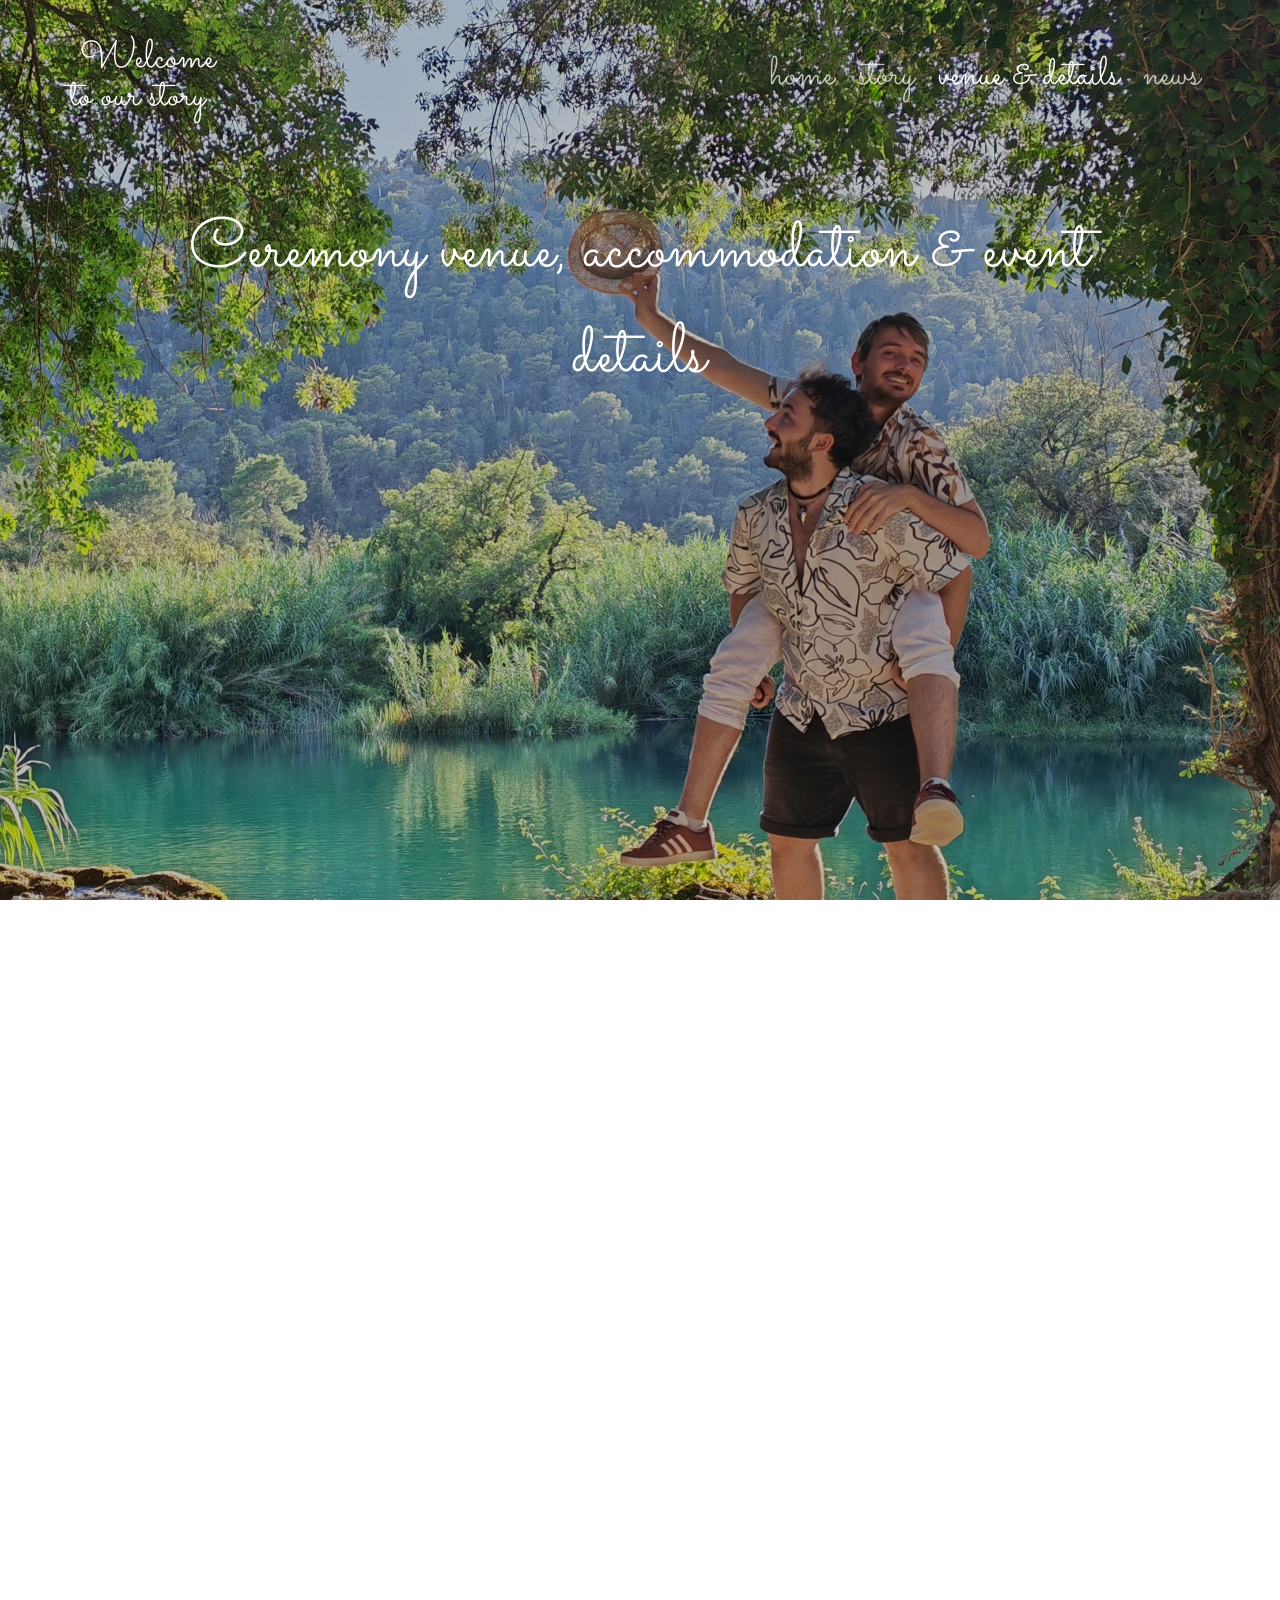
<file: venue.html>
<!DOCTYPE html>
<!--[if lt IE 7]>      <html class="no-js lt-ie9 lt-ie8 lt-ie7"> <![endif]-->
<!--[if IE 7]:>         <html class="no-js lt-ie9 lt-ie8"> <![endif]-->
<!--[if IE 8]>         <html class="no-js lt-ie9"> <![endif]-->
<!--[if gt IE 8]><!--> <html class="no-js"> <!--<![endif]-->
	<head>
	<meta charset="utf-8">
	<meta http-equiv="X-UA-Compatible" content="IE=edge">
	<title>Jimedro is getting married!</title>
	<meta name="viewport" content="width=device-width, initial-scale=1">
	<meta name="description" content="Jimi & Pedro Wedding Website" />

	<link href='https://fonts.googleapis.com/css?family=Work+Sans:400,300,600,400italic,700' rel='stylesheet' type='text/css'>
	<link href="https://fonts.googleapis.com/css?family=Sacramento" rel="stylesheet">
	
	<!-- Animate.css -->
	<link rel="stylesheet" href="css/animate.css">
	<!-- Icomoon Icon Fonts-->
	<link rel="stylesheet" href="css/icomoon.css">
	<!-- Bootstrap  -->
	<link rel="stylesheet" href="css/bootstrap.css">

	<!-- Magnific Popup -->
	<link rel="stylesheet" href="css/magnific-popup.css">

	<!-- Owl Carousel  -->
	<link rel="stylesheet" href="css/owl.carousel.min.css">
	<link rel="stylesheet" href="css/owl.theme.default.min.css">

	<!-- Theme style  -->
	<link rel="stylesheet" href="css/style.css?v=1.52">

	<!-- Modernizr JS -->
	<script src="js/modernizr-2.6.2.min.js"></script>
	<!-- FOR IE9 below -->
	<!--[if lt IE 9]>
	<script src="js/respond.min.js"></script>
	<![endif]-->

	</head>
	<body>
		
	<div class="fh5co-loader"></div>
	
	<div id="page">
	<nav class="fh5co-nav" role="navigation">
		<div class="container">
			<div class="row">
				<div class="col-xs-4">
					<div id="fh5co-logo"><a href="main.html" data-lang-en="Welcome<br>to our story" data-lang-es="Bienvenidos<br>a nuestra historia" data-lang-fr="Bienvenue<br>dans notre histoire">Welcome<br>to our story</a></div>
				</div>
				<div class="col-xs-8 text-right menu-1">
					<a href="#" class="js-fh5co-nav-toggle nav-dots-btn">
						<span>•••</span>
					</a>
					<ul class="desktop-menu-list">
						<li><a href="main.html" data-lang-en="home" data-lang-es="inicio" data-lang-fr="accueil">Home</a></li>
						<li><a href="story.html" data-lang-en="story" data-lang-es="historia" data-lang-fr="histoire">Story</a></li>
						<li class="active"><a href="venue.html" data-lang-en="event details" data-lang-es="detalles del evento" data-lang-fr="détails de l’événement">Venue & details</a></li>
						<li><a href="news.html" data-lang-en="news" data-lang-es="noticias" data-lang-fr="news">News</a></li>
					</ul>
				</div>
			</div>
		</div>
	</nav>

	<!-- FULL-HEIGHT PARALLAX HEADER -->
	<header id="fh5co-header" class="fh5co-cover" role="banner" style="background-image:url(images/Cover_venue.jpg);" data-stellar-background-ratio="0.5">
		<div class="overlay"></div>
		<div class="container">
			<div class="row">
				<div class="col-md-10 col-md-offset-1 text-center">
					<div class="display-t">
						<div class="display-tc animate-box" data-animate-effect="fadeIn">
							<h1 class="font-sacramento" style="font-size: 70px;" data-lang-en="Ceremony venue, accommodation<br>and event details" data-lang-es="Lugar de ceremonia, alojamiento<br>y detalles" data-lang-fr="Lieu de cérémonie, hébergement<br>et détails">Ceremony venue, accommodation & event details</h1>
						</div>
					</div>
				</div>
			</div>
		</div>
	</header>

<!-- SECTION ONE: PROGRAMME & DETAILS -->
	<div id="fh5co-venue-programme" class="fh5co-section" style="padding: 0; background: #fff; position: relative;">
		<div class="container-fluid" style="padding: 0;">
			<div class="row" style="margin: 0;">
				<div class="col-xs-12 text-center" style="padding: 0; position: relative;">
					
					<!-- Programme Sliced Puzzle Container -->
					<div class="programme-puzzle-wrapper" id="programme-puzzle-container">
						<script>
							(function() {
								var isMob = window.innerWidth <= 768;
								var orient = isMob ? 'portrait' : 'landscape';
								var savedL = (localStorage.getItem("selectedLang") || "EN").toUpperCase();
								var totalSlices = (orient === 'portrait') ? 10 : 8;
								
								var html = '';
								for (var i = 1; i <= totalSlices; i++) {
									html += '<img src="images/programme_' + orient + '_' + savedL + '_' + i + '.png" alt="Wedding Programme Slice ' + i + '" class="img-responsive center-block programme-slice" style="width: 100%; height: auto; display: block;">';
								}
								document.write(html);
							})();
						</script>
					</div>

				</div>
			</div>
		</div>
	</div>

<!-- SECTION TWO: VENUE COMPARISON & ARRIVAL / GALLERY -->
	<div id="fh5co-venue-split">
		<!-- Floating Section Title -->
		<div class="venue-split-title animate-box" id="venue-split-title">
			<h2 data-lang-en="More about the venues" data-lang-es="Más sobre los lugares" data-lang-fr="Plus d'infos sur les lieux">More about the venues</h2>
		</div>

		<div class="split-pane-container" id="split-container">
			
			<!-- Left Side: Can Marial -->
			<div class="split-side split-left" id="split-left">
				<img src="images/backgroundvenue_canmarial_left.jpg" alt="Can Marial" class="split-bg-img left-bg">
			</div>
			<div class="split-content-left" id="content-left">
				<div style="text-align: center; width: 100%; max-width: 500px;">
					<!-- Travel Tips Box -->
					<div class="travel-instructions-box">
						<h3 class="font-sacramento" style="font-size: 38px;" data-lang-en="Travel tips" data-lang-es="Consejos de viaje" data-lang-fr="Conseils de voyage">Travel tips</h3>
						
						<div class="travel-section-item">
							<h4 data-lang-en="✈️ By Plane" data-lang-es="✈️ En Avión" data-lang-fr="✈️ En Avion">✈️ By Plane</h4>
							<p data-lang-en="Direct flights to Barcelona-El Prat Airport (BCN) run several times daily. From there, a "Rodalíes" to Sans Station and another one towards Maçanet-Massanes, your stop is Calella!" data-lang-es="El Aeropuerto de Barcelona-El Prat (BCN) tiene diariamente varios vuelos directos. Desde allí un Rodalíes hasta Estació Sans y otro, dirección Maçanet-Massanes, tu parada is Calella!." data-lang-fr="Il y a des vols directs pour l'aéroport de Barcelone-El Prat (BCN). De là, vous pouvez prendre le train regional "Rodalíes" vers Maçanet-Massanes, et descendre à l'arrêt Calella !">Direct flights to Barcelona-El Prat Airport (BCN) run several times daily. From there, a "Rodalíes" to Sans Station and another one towards Maçanet-Massanes, your stop is Calella!.</p>
						</div>

						<div class="travel-section-item">
							<h4 data-lang-en="🚂 By Train" data-lang-es="🚂 En Tren" data-lang-fr="🚂 En Train">🚂 By Train</h4>
							<p data-lang-en="Work in progress, we´ll be back with your guide!" data-lang-es="Estamos en ello, tendrás tu guía pronto!" data-lang-fr="Travaux en cours, reviens bientôt pour trouver ton guide !">Work in progress, we´ll be back with your guide!</p>
						</div>

						<div class="travel-section-item">
							<h4 data-lang-en="🚗 By Car" data-lang-es="🚗 En Coche" data-lang-fr="🚗 En Voiture">🚗 By Car</h4>
							<p data-lang-en="Work in progress, we´ll be back with your guide!" data-lang-es="Estamos en ello, tendrás tu guía pronto!" data-lang-fr="Travaux en cours, reviens bientôt pour trouver ton guide !">Work in progress, we´ll be back with your guide!.</p>
						</div>
					</div>
				</div>
			</div>

			<!-- Slider Divider Bar -->
			<div class="split-slider-bar" id="split-slider">
				<div class="split-slider-handle">↔</div>
			</div>

			<!-- Center Double Arrow Indicator -->
			<div class="split-center-indicator" id="split-indicator">↔</div>

			<!-- Right Side: Camping Bellsol -->
			<div class="split-side split-right" id="split-right">
				<img src="images/backgroundvenue_bellsol_right.jpg" alt="Camping Bellsol" class="split-bg-img right-bg">
			</div>
			<div class="split-content-right" id="content-right">
				<div style="text-align: center; width: 100%; max-width: 550px;">
					<!-- Inline Gallery Container with Wrapped Title -->
					<div class="inline-gallery-container" style="padding: 15px;">
						<h3 class="font-sacramento" style="font-size: 34px; color: #fff; text-shadow: 0 2px 8px rgba(0,0,0,0.8); margin-bottom: 10px;"
						    data-lang-en="Camping Bellsol" data-lang-es="Camping Bellsol" data-lang-fr="Camping Bellsol">Bellsol Gallery</h3>
						<div class="gallery-media-container" style="height: 210px; max-height: 40vh;">
							<button class="gallery-nav-btn prev-btn" id="inline-bellsol-prev">&lsaquo;</button>
							<div id="inline-bellsol-stage" style="width:100%; height:100%; position:relative; overflow:hidden; display:flex; justify-content:center; align-items:center;"></div>
							<button class="gallery-nav-btn next-btn" id="inline-bellsol-next">&rsaquo;</button>
						</div>
						<div class="gallery-footer" style="padding-top: 8px;">
							<span id="inline-bellsol-counter" style="color: #fff; text-shadow: 0 1px 4px rgba(0,0,0,0.8); font-size: 15px; font-weight: bold;">1 / 14</span>
						</div>
					</div>
				</div>
			</div>

		</div>
	</div>
	
	<!-- jQuery & Plugins -->
	<script src="js/jquery.min.js"></script>
	<script src="js/jquery.easing.1.3.js"></script>
	<script src="js/bootstrap.min.js"></script>
	<script src="js/jquery.waypoints.min.js"></script>
	<script src="js/owl.carousel.min.js"></script>
	<script src="js/jquery.countTo.js"></script>
	<script src="js/jquery.stellar.min.js"></script>
	<script src="js/jquery.magnific-popup.min.js"></script>
	<script src="js/magnific-popup-options.js"></script>

	<!-- Main Script -->
	<script src="js/main.js?v=1.52"></script>

	</body>
</html>
</file>
<file: css/icomoon.css>
@font-face {
  font-family: 'icomoon';
  src:  url('../fonts/icomoon/icomoon.eot?6iuir');
  src:  url('../fonts/icomoon/icomoon.eot?6iuir#iefix') format('embedded-opentype'),
    url('../fonts/icomoon/icomoon.ttf?6iuir') format('truetype'),
    url('../fonts/icomoon/icomoon.woff?6iuir') format('woff'),
    url('../fonts/icomoon/icomoon.svg?6iuir#icomoon') format('svg');
  font-weight: normal;
  font-style: normal;
}

[class^="icon-"], [class*=" icon-"] {
  /* use !important to prevent issues with browser extensions that change fonts */
  font-family: 'icomoon' !important;
  speak: none;
  font-style: normal;
  font-weight: normal;
  font-variant: normal;
  text-transform: none;
  line-height: 1;

  /* Better Font Rendering =========== */
  -webkit-font-smoothing: antialiased;
  -moz-osx-font-smoothing: grayscale;
}

.icon-eye:before {
  content: "\e000";
}
.icon-paper-clip:before {
  content: "\e001";
}
.icon-mail:before {
  content: "\e002";
}
.icon-toggle:before {
  content: "\e003";
}
.icon-layout:before {
  content: "\e004";
}
.icon-link:before {
  content: "\e005";
}
.icon-bell:before {
  content: "\e006";
}
.icon-lock:before {
  content: "\e007";
}
.icon-unlock:before {
  content: "\e008";
}
.icon-ribbon:before {
  content: "\e009";
}
.icon-image:before {
  content: "\e010";
}
.icon-signal:before {
  content: "\e011";
}
.icon-target:before {
  content: "\e012";
}
.icon-clipboard:before {
  content: "\e013";
}
.icon-clock:before {
  content: "\e014";
}
.icon-watch:before {
  content: "\e015";
}
.icon-air-play:before {
  content: "\e016";
}
.icon-camera:before {
  content: "\e017";
}
.icon-video:before {
  content: "\e018";
}
.icon-disc:before {
  content: "\e019";
}
.icon-printer:before {
  content: "\e020";
}
.icon-monitor:before {
  content: "\e021";
}
.icon-server:before {
  content: "\e022";
}
.icon-cog:before {
  content: "\e023";
}
.icon-heart:before {
  content: "\e024";
}
.icon-paragraph:before {
  content: "\e025";
}
.icon-align-justify:before {
  content: "\e026";
}
.icon-align-left:before {
  content: "\e027";
}
.icon-align-center:before {
  content: "\e028";
}
.icon-align-right:before {
  content: "\e029";
}
.icon-book:before {
  content: "\e030";
}
.icon-layers:before {
  content: "\e031";
}
.icon-stack:before {
  content: "\e032";
}
.icon-stack-2:before {
  content: "\e033";
}
.icon-paper:before {
  content: "\e034";
}
.icon-paper-stack:before {
  content: "\e035";
}
.icon-search:before {
  content: "\e036";
}
.icon-zoom-in:before {
  content: "\e037";
}
.icon-zoom-out:before {
  content: "\e038";
}
.icon-reply:before {
  content: "\e039";
}
.icon-circle-plus:before {
  content: "\e040";
}
.icon-circle-minus:before {
  content: "\e041";
}
.icon-circle-check:before {
  content: "\e042";
}
.icon-circle-cross:before {
  content: "\e043";
}
.icon-square-plus:before {
  content: "\e044";
}
.icon-square-minus:before {
  content: "\e045";
}
.icon-square-check:before {
  content: "\e046";
}
.icon-square-cross:before {
  content: "\e047";
}
.icon-microphone:before {
  content: "\e048";
}
.icon-record:before {
  content: "\e049";
}
.icon-skip-back:before {
  content: "\e050";
}
.icon-rewind:before {
  content: "\e051";
}
.icon-play:before {
  content: "\e052";
}
.icon-pause:before {
  content: "\e053";
}
.icon-stop:before {
  content: "\e054";
}
.icon-fast-forward:before {
  content: "\e055";
}
.icon-skip-forward:before {
  content: "\e056";
}
.icon-shuffle:before {
  content: "\e057";
}
.icon-repeat:before {
  content: "\e058";
}
.icon-folder:before {
  content: "\e059";
}
.icon-umbrella:before {
  content: "\e060";
}
.icon-moon:before {
  content: "\e061";
}
.icon-thermometer:before {
  content: "\e062";
}
.icon-drop:before {
  content: "\e063";
}
.icon-sun:before {
  content: "\e064";
}
.icon-cloud:before {
  content: "\e065";
}
.icon-cloud-upload:before {
  content: "\e066";
}
.icon-cloud-download:before {
  content: "\e067";
}
.icon-upload:before {
  content: "\e068";
}
.icon-download:before {
  content: "\e069";
}
.icon-location:before {
  content: "\e070";
}
.icon-location-2:before {
  content: "\e071";
}
.icon-map:before {
  content: "\e072";
}
.icon-battery:before {
  content: "\e073";
}
.icon-head:before {
  content: "\e074";
}
.icon-briefcase:before {
  content: "\e075";
}
.icon-speech-bubble:before {
  content: "\e076";
}
.icon-anchor:before {
  content: "\e077";
}
.icon-globe:before {
  content: "\e078";
}
.icon-box:before {
  content: "\e079";
}
.icon-reload:before {
  content: "\e080";
}
.icon-share:before {
  content: "\e081";
}
.icon-marquee:before {
  content: "\e082";
}
.icon-marquee-plus:before {
  content: "\e083";
}
.icon-marquee-minus:before {
  content: "\e084";
}
.icon-tag:before {
  content: "\e085";
}
.icon-power:before {
  content: "\e086";
}
.icon-command:before {
  content: "\e087";
}
.icon-alt:before {
  content: "\e088";
}
.icon-esc:before {
  content: "\e089";
}
.icon-bar-graph:before {
  content: "\e090";
}
.icon-bar-graph-2:before {
  content: "\e091";
}
.icon-pie-graph:before {
  content: "\e092";
}
.icon-star:before {
  content: "\e093";
}
.icon-arrow-left:before {
  content: "\e094";
}
.icon-arrow-right:before {
  content: "\e095";
}
.icon-arrow-up:before {
  content: "\e096";
}
.icon-arrow-down:before {
  content: "\e097";
}
.icon-volume:before {
  content: "\e098";
}
.icon-mute:before {
  content: "\e099";
}
.icon-content-right:before {
  content: "\e100";
}
.icon-content-left:before {
  content: "\e101";
}
.icon-grid:before {
  content: "\e102";
}
.icon-grid-2:before {
  content: "\e103";
}
.icon-columns:before {
  content: "\e104";
}
.icon-loader:before {
  content: "\e105";
}
.icon-bag:before {
  content: "\e106";
}
.icon-ban:before {
  content: "\e107";
}
.icon-flag:before {
  content: "\e108";
}
.icon-trash:before {
  content: "\e109";
}
.icon-expand:before {
  content: "\e110";
}
.icon-contract:before {
  content: "\e111";
}
.icon-maximize:before {
  content: "\e112";
}
.icon-minimize:before {
  content: "\e113";
}
.icon-plus:before {
  content: "\e114";
}
.icon-minus:before {
  content: "\e115";
}
.icon-check:before {
  content: "\e116";
}
.icon-cross:before {
  content: "\e117";
}
.icon-move:before {
  content: "\e118";
}
.icon-delete:before {
  content: "\e119";
}
.icon-menu:before {
  content: "\e120";
}
.icon-archive:before {
  content: "\e121";
}
.icon-inbox:before {
  content: "\e122";
}
.icon-outbox:before {
  content: "\e123";
}
.icon-file:before {
  content: "\e124";
}
.icon-file-add:before {
  content: "\e125";
}
.icon-file-subtract:before {
  content: "\e126";
}
.icon-help:before {
  content: "\e127";
}
.icon-open:before {
  content: "\e128";
}
.icon-ellipsis:before {
  content: "\e129";
}
.icon-add-to-list:before {
  content: "\e900";
}
.icon-classic-computer:before {
  content: "\e901";
}
.icon-controller-fast-backward:before {
  content: "\e902";
}
.icon-creative-commons-attribution:before {
  content: "\e903";
}
.icon-creative-commons-noderivs:before {
  content: "\e904";
}
.icon-creative-commons-noncommercial-eu:before {
  content: "\e905";
}
.icon-creative-commons-noncommercial-us:before {
  content: "\e906";
}
.icon-creative-commons-public-domain:before {
  content: "\e907";
}
.icon-creative-commons-remix:before {
  content: "\e908";
}
.icon-creative-commons-share:before {
  content: "\e909";
}
.icon-creative-commons-sharealike:before {
  content: "\e90a";
}
.icon-creative-commons:before {
  content: "\e90b";
}
.icon-document-landscape:before {
  content: "\e90c";
}
.icon-remove-user:before {
  content: "\e90d";
}
.icon-warning:before {
  content: "\e90e";
}
.icon-arrow-bold-down:before {
  content: "\e90f";
}
.icon-arrow-bold-left:before {
  content: "\e910";
}
.icon-arrow-bold-right:before {
  content: "\e911";
}
.icon-arrow-bold-up:before {
  content: "\e912";
}
.icon-arrow-down2:before {
  content: "\e913";
}
.icon-arrow-left2:before {
  content: "\e914";
}
.icon-arrow-long-down:before {
  content: "\e915";
}
.icon-arrow-long-left:before {
  content: "\e916";
}
.icon-arrow-long-right:before {
  content: "\e917";
}
.icon-arrow-long-up:before {
  content: "\e918";
}
.icon-arrow-right2:before {
  content: "\e919";
}
.icon-arrow-up2:before {
  content: "\e91a";
}
.icon-arrow-with-circle-down:before {
  content: "\e91b";
}
.icon-arrow-with-circle-left:before {
  content: "\e91c";
}
.icon-arrow-with-circle-right:before {
  content: "\e91d";
}
.icon-arrow-with-circle-up:before {
  content: "\e91e";
}
.icon-bookmark:before {
  content: "\e91f";
}
.icon-bookmarks:before {
  content: "\e920";
}
.icon-chevron-down:before {
  content: "\e921";
}
.icon-chevron-left:before {
  content: "\e922";
}
.icon-chevron-right:before {
  content: "\e923";
}
.icon-chevron-small-down:before {
  content: "\e924";
}
.icon-chevron-small-left:before {
  content: "\e925";
}
.icon-chevron-small-right:before {
  content: "\e926";
}
.icon-chevron-small-up:before {
  content: "\e927";
}
.icon-chevron-thin-down:before {
  content: "\e928";
}
.icon-chevron-thin-left:before {
  content: "\e929";
}
.icon-chevron-thin-right:before {
  content: "\e92a";
}
.icon-chevron-thin-up:before {
  content: "\e92b";
}
.icon-chevron-up:before {
  content: "\e92c";
}
.icon-chevron-with-circle-down:before {
  content: "\e92d";
}
.icon-chevron-with-circle-left:before {
  content: "\e92e";
}
.icon-chevron-with-circle-right:before {
  content: "\e92f";
}
.icon-chevron-with-circle-up:before {
  content: "\e930";
}
.icon-cloud2:before {
  content: "\e931";
}
.icon-controller-fast-forward:before {
  content: "\e932";
}
.icon-controller-jump-to-start:before {
  content: "\e933";
}
.icon-controller-next:before {
  content: "\e934";
}
.icon-controller-paus:before {
  content: "\e935";
}
.icon-controller-play:before {
  content: "\e936";
}
.icon-controller-record:before {
  content: "\e937";
}
.icon-controller-stop:before {
  content: "\e938";
}
.icon-controller-volume:before {
  content: "\e939";
}
.icon-dot-single:before {
  content: "\e93a";
}
.icon-dots-three-horizontal:before {
  content: "\e93b";
}
.icon-dots-three-vertical:before {
  content: "\e93c";
}
.icon-dots-two-horizontal:before {
  content: "\e93d";
}
.icon-dots-two-vertical:before {
  content: "\e93e";
}
.icon-download2:before {
  content: "\e93f";
}
.icon-emoji-flirt:before {
  content: "\e940";
}
.icon-flow-branch:before {
  content: "\e941";
}
.icon-flow-cascade:before {
  content: "\e942";
}
.icon-flow-line:before {
  content: "\e943";
}
.icon-flow-parallel:before {
  content: "\e944";
}
.icon-flow-tree:before {
  content: "\e945";
}
.icon-install:before {
  content: "\e946";
}
.icon-layers2:before {
  content: "\e947";
}
.icon-open-book:before {
  content: "\e948";
}
.icon-resize-100:before {
  content: "\e949";
}
.icon-resize-full-screen:before {
  content: "\e94a";
}
.icon-save:before {
  content: "\e94b";
}
.icon-select-arrows:before {
  content: "\e94c";
}
.icon-sound-mute:before {
  content: "\e94d";
}
.icon-sound:before {
  content: "\e94e";
}
.icon-trash2:before {
  content: "\e94f";
}
.icon-triangle-down:before {
  content: "\e950";
}
.icon-triangle-left:before {
  content: "\e951";
}
.icon-triangle-right:before {
  content: "\e952";
}
.icon-triangle-up:before {
  content: "\e953";
}
.icon-uninstall:before {
  content: "\e954";
}
.icon-upload-to-cloud:before {
  content: "\e955";
}
.icon-upload2:before {
  content: "\e956";
}
.icon-add-user:before {
  content: "\e957";
}
.icon-address:before {
  content: "\e958";
}
.icon-adjust:before {
  content: "\e959";
}
.icon-air:before {
  content: "\e95a";
}
.icon-aircraft-landing:before {
  content: "\e95b";
}
.icon-aircraft-take-off:before {
  content: "\e95c";
}
.icon-aircraft:before {
  content: "\e95d";
}
.icon-align-bottom:before {
  content: "\e95e";
}
.icon-align-horizontal-middle:before {
  content: "\e95f";
}
.icon-align-left2:before {
  content: "\e960";
}
.icon-align-right2:before {
  content: "\e961";
}
.icon-align-top:before {
  content: "\e962";
}
.icon-align-vertical-middle:before {
  content: "\e963";
}
.icon-archive2:before {
  content: "\e964";
}
.icon-area-graph:before {
  content: "\e965";
}
.icon-attachment:before {
  content: "\e966";
}
.icon-awareness-ribbon:before {
  content: "\e967";
}
.icon-back-in-time:before {
  content: "\e968";
}
.icon-back:before {
  content: "\e969";
}
.icon-bar-graph2:before {
  content: "\e96a";
}
.icon-battery2:before {
  content: "\e96b";
}
.icon-beamed-note:before {
  content: "\e96c";
}
.icon-bell2:before {
  content: "\e96d";
}
.icon-blackboard:before {
  content: "\e96e";
}
.icon-block:before {
  content: "\e96f";
}
.icon-book2:before {
  content: "\e970";
}
.icon-bowl:before {
  content: "\e971";
}
.icon-box2:before {
  content: "\e972";
}
.icon-briefcase2:before {
  content: "\e973";
}
.icon-browser:before {
  content: "\e974";
}
.icon-brush:before {
  content: "\e975";
}
.icon-bucket:before {
  content: "\e976";
}
.icon-cake:before {
  content: "\e977";
}
.icon-calculator:before {
  content: "\e978";
}
.icon-calendar:before {
  content: "\e979";
}
.icon-camera2:before {
  content: "\e97a";
}
.icon-ccw:before {
  content: "\e97b";
}
.icon-chat:before {
  content: "\e97c";
}
.icon-check2:before {
  content: "\e97d";
}
.icon-circle-with-cross:before {
  content: "\e97e";
}
.icon-circle-with-minus:before {
  content: "\e97f";
}
.icon-circle-with-plus:before {
  content: "\e980";
}
.icon-circle:before {
  content: "\e981";
}
.icon-circular-graph:before {
  content: "\e982";
}
.icon-clapperboard:before {
  content: "\e983";
}
.icon-clipboard2:before {
  content: "\e984";
}
.icon-clock2:before {
  content: "\e985";
}
.icon-code:before {
  content: "\e986";
}
.icon-cog2:before {
  content: "\e987";
}
.icon-colours:before {
  content: "\e988";
}
.icon-compass:before {
  content: "\e989";
}
.icon-copy:before {
  content: "\e98a";
}
.icon-credit-card:before {
  content: "\e98b";
}
.icon-credit:before {
  content: "\e98c";
}
.icon-cross2:before {
  content: "\e98d";
}
.icon-cup:before {
  content: "\e98e";
}
.icon-cw:before {
  content: "\e98f";
}
.icon-cycle:before {
  content: "\e990";
}
.icon-database:before {
  content: "\e991";
}
.icon-dial-pad:before {
  content: "\e992";
}
.icon-direction:before {
  content: "\e993";
}
.icon-document:before {
  content: "\e994";
}
.icon-documents:before {
  content: "\e995";
}
.icon-drink:before {
  content: "\e996";
}
.icon-drive:before {
  content: "\e997";
}
.icon-drop2:before {
  content: "\e998";
}
.icon-edit:before {
  content: "\e999";
}
.icon-email:before {
  content: "\e99a";
}
.icon-emoji-happy:before {
  content: "\e99b";
}
.icon-emoji-neutral:before {
  content: "\e99c";
}
.icon-emoji-sad:before {
  content: "\e99d";
}
.icon-erase:before {
  content: "\e99e";
}
.icon-eraser:before {
  content: "\e99f";
}
.icon-export:before {
  content: "\e9a0";
}
.icon-eye2:before {
  content: "\e9a1";
}
.icon-feather:before {
  content: "\e9a2";
}
.icon-flag2:before {
  content: "\e9a3";
}
.icon-flash:before {
  content: "\e9a4";
}
.icon-flashlight:before {
  content: "\e9a5";
}
.icon-flat-brush:before {
  content: "\e9a6";
}
.icon-folder-images:before {
  content: "\e9a7";
}
.icon-folder-music:before {
  content: "\e9a8";
}
.icon-folder-video:before {
  content: "\e9a9";
}
.icon-folder2:before {
  content: "\e9aa";
}
.icon-forward:before {
  content: "\e9ab";
}
.icon-funnel:before {
  content: "\e9ac";
}
.icon-game-controller:before {
  content: "\e9ad";
}
.icon-gauge:before {
  content: "\e9ae";
}
.icon-globe2:before {
  content: "\e9af";
}
.icon-graduation-cap:before {
  content: "\e9b0";
}
.icon-grid2:before {
  content: "\e9b1";
}
.icon-hair-cross:before {
  content: "\e9b2";
}
.icon-hand:before {
  content: "\e9b3";
}
.icon-heart-outlined:before {
  content: "\e9b4";
}
.icon-heart2:before {
  content: "\e9b5";
}
.icon-help-with-circle:before {
  content: "\e9b6";
}
.icon-help2:before {
  content: "\e9b7";
}
.icon-home:before {
  content: "\e9b8";
}
.icon-hour-glass:before {
  content: "\e9b9";
}
.icon-image-inverted:before {
  content: "\e9ba";
}
.icon-image2:before {
  content: "\e9bb";
}
.icon-images:before {
  content: "\e9bc";
}
.icon-inbox2:before {
  content: "\e9bd";
}
.icon-infinity:before {
  content: "\e9be";
}
.icon-info-with-circle:before {
  content: "\e9bf";
}
.icon-info:before {
  content: "\e9c0";
}
.icon-key:before {
  content: "\e9c1";
}
.icon-keyboard:before {
  content: "\e9c2";
}
.icon-lab-flask:before {
  content: "\e9c3";
}
.icon-landline:before {
  content: "\e9c4";
}
.icon-language:before {
  content: "\e9c5";
}
.icon-laptop:before {
  content: "\e9c6";
}
.icon-leaf:before {
  content: "\e9c7";
}
.icon-level-down:before {
  content: "\e9c8";
}
.icon-level-up:before {
  content: "\e9c9";
}
.icon-lifebuoy:before {
  content: "\e9ca";
}
.icon-light-bulb:before {
  content: "\e9cb";
}
.icon-light-down:before {
  content: "\e9cc";
}
.icon-light-up:before {
  content: "\e9cd";
}
.icon-line-graph:before {
  content: "\e9ce";
}
.icon-link2:before {
  content: "\e9cf";
}
.icon-list:before {
  content: "\e9d0";
}
.icon-location-pin:before {
  content: "\e9d1";
}
.icon-location2:before {
  content: "\e9d2";
}
.icon-lock-open:before {
  content: "\e9d3";
}
.icon-lock2:before {
  content: "\e9d4";
}
.icon-log-out:before {
  content: "\e9d5";
}
.icon-login:before {
  content: "\e9d6";
}
.icon-loop:before {
  content: "\e9d7";
}
.icon-magnet:before {
  content: "\e9d8";
}
.icon-magnifying-glass:before {
  content: "\e9d9";
}
.icon-mail2:before {
  content: "\e9da";
}
.icon-man:before {
  content: "\e9db";
}
.icon-map2:before {
  content: "\e9dc";
}
.icon-mask:before {
  content: "\e9dd";
}
.icon-medal:before {
  content: "\e9de";
}
.icon-megaphone:before {
  content: "\e9df";
}
.icon-menu2:before {
  content: "\e9e0";
}
.icon-message:before {
  content: "\e9e1";
}
.icon-mic:before {
  content: "\e9e2";
}
.icon-minus2:before {
  content: "\e9e3";
}
.icon-mobile:before {
  content: "\e9e4";
}
.icon-modern-mic:before {
  content: "\e9e5";
}
.icon-moon2:before {
  content: "\e9e6";
}
.icon-mouse:before {
  content: "\e9e7";
}
.icon-music:before {
  content: "\e9e8";
}
.icon-network:before {
  content: "\e9e9";
}
.icon-new-message:before {
  content: "\e9ea";
}
.icon-new:before {
  content: "\e9eb";
}
.icon-news:before {
  content: "\e9ec";
}
.icon-note:before {
  content: "\e9ed";
}
.icon-notification:before {
  content: "\e9ee";
}
.icon-old-mobile:before {
  content: "\e9ef";
}
.icon-old-phone:before {
  content: "\e9f0";
}
.icon-palette:before {
  content: "\e9f1";
}
.icon-paper-plane:before {
  content: "\e9f2";
}
.icon-pencil:before {
  content: "\e9f3";
}
.icon-phone:before {
  content: "\e9f4";
}
.icon-pie-chart:before {
  content: "\e9f5";
}
.icon-pin:before {
  content: "\e9f6";
}
.icon-plus2:before {
  content: "\e9f7";
}
.icon-popup:before {
  content: "\e9f8";
}
.icon-power-plug:before {
  content: "\e9f9";
}
.icon-price-ribbon:before {
  content: "\e9fa";
}
.icon-price-tag:before {
  content: "\e9fb";
}
.icon-print:before {
  content: "\e9fc";
}
.icon-progress-empty:before {
  content: "\e9fd";
}
.icon-progress-full:before {
  content: "\e9fe";
}
.icon-progress-one:before {
  content: "\e9ff";
}
.icon-progress-two:before {
  content: "\ea00";
}
.icon-publish:before {
  content: "\ea01";
}
.icon-quote:before {
  content: "\ea02";
}
.icon-radio:before {
  content: "\ea03";
}
.icon-reply-all:before {
  content: "\ea04";
}
.icon-reply2:before {
  content: "\ea05";
}
.icon-retweet:before {
  content: "\ea06";
}
.icon-rocket:before {
  content: "\ea07";
}
.icon-round-brush:before {
  content: "\ea08";
}
.icon-rss:before {
  content: "\ea09";
}
.icon-ruler:before {
  content: "\ea0a";
}
.icon-scissors:before {
  content: "\ea0b";
}
.icon-share-alternitive:before {
  content: "\ea0c";
}
.icon-share2:before {
  content: "\ea0d";
}
.icon-shareable:before {
  content: "\ea0e";
}
.icon-shield:before {
  content: "\ea0f";
}
.icon-shop:before {
  content: "\ea10";
}
.icon-shopping-bag:before {
  content: "\ea11";
}
.icon-shopping-basket:before {
  content: "\ea12";
}
.icon-shopping-cart:before {
  content: "\ea13";
}
.icon-shuffle2:before {
  content: "\ea14";
}
.icon-signal2:before {
  content: "\ea15";
}
.icon-sound-mix:before {
  content: "\ea16";
}
.icon-sports-club:before {
  content: "\ea17";
}
.icon-spreadsheet:before {
  content: "\ea18";
}
.icon-squared-cross:before {
  content: "\ea19";
}
.icon-squared-minus:before {
  content: "\ea1a";
}
.icon-squared-plus:before {
  content: "\ea1b";
}
.icon-star-outlined:before {
  content: "\ea1c";
}
.icon-star2:before {
  content: "\ea1d";
}
.icon-stopwatch:before {
  content: "\ea1e";
}
.icon-suitcase:before {
  content: "\ea1f";
}
.icon-swap:before {
  content: "\ea20";
}
.icon-sweden:before {
  content: "\ea21";
}
.icon-switch:before {
  content: "\ea22";
}
.icon-tablet:before {
  content: "\ea23";
}
.icon-tag2:before {
  content: "\ea24";
}
.icon-text-document-inverted:before {
  content: "\ea25";
}
.icon-text-document:before {
  content: "\ea26";
}
.icon-text:before {
  content: "\ea27";
}
.icon-thermometer2:before {
  content: "\ea28";
}
.icon-thumbs-down:before {
  content: "\ea29";
}
.icon-thumbs-up:before {
  content: "\ea2a";
}
.icon-thunder-cloud:before {
  content: "\ea2b";
}
.icon-ticket:before {
  content: "\ea2c";
}
.icon-time-slot:before {
  content: "\ea2d";
}
.icon-tools:before {
  content: "\ea2e";
}
.icon-traffic-cone:before {
  content: "\ea2f";
}
.icon-tree:before {
  content: "\ea30";
}
.icon-trophy:before {
  content: "\ea31";
}
.icon-tv:before {
  content: "\ea32";
}
.icon-typing:before {
  content: "\ea33";
}
.icon-unread:before {
  content: "\ea34";
}
.icon-untag:before {
  content: "\ea35";
}
.icon-user:before {
  content: "\ea36";
}
.icon-users:before {
  content: "\ea37";
}
.icon-v-card:before {
  content: "\ea38";
}
.icon-video2:before {
  content: "\ea39";
}
.icon-vinyl:before {
  content: "\ea3a";
}
.icon-voicemail:before {
  content: "\ea3b";
}
.icon-wallet:before {
  content: "\ea3c";
}
.icon-water:before {
  content: "\ea3d";
}
.icon-px-with-circle:before {
  content: "\ea3e";
}
.icon-px:before {
  content: "\ea3f";
}
.icon-basecamp:before {
  content: "\ea40";
}
.icon-behance:before {
  content: "\ea41";
}
.icon-creative-cloud:before {
  content: "\ea42";
}
.icon-dropbox:before {
  content: "\ea43";
}
.icon-evernote:before {
  content: "\ea44";
}
.icon-flattr:before {
  content: "\ea45";
}
.icon-foursquare:before {
  content: "\ea46";
}
.icon-google-drive:before {
  content: "\ea47";
}
.icon-google-hangouts:before {
  content: "\ea48";
}
.icon-grooveshark:before {
  content: "\ea49";
}
.icon-icloud:before {
  content: "\ea4a";
}
.icon-mixi:before {
  content: "\ea4b";
}
.icon-onedrive:before {
  content: "\ea4c";
}
.icon-paypal:before {
  content: "\ea4d";
}
.icon-picasa:before {
  content: "\ea4e";
}
.icon-qq:before {
  content: "\ea4f";
}
.icon-rdio-with-circle:before {
  content: "\ea50";
}
.icon-renren:before {
  content: "\ea51";
}
.icon-scribd:before {
  content: "\ea52";
}
.icon-sina-weibo:before {
  content: "\ea53";
}
.icon-skype-with-circle:before {
  content: "\ea54";
}
.icon-skype:before {
  content: "\ea55";
}
.icon-slideshare:before {
  content: "\ea56";
}
.icon-smashing:before {
  content: "\ea57";
}
.icon-soundcloud:before {
  content: "\ea58";
}
.icon-spotify-with-circle:before {
  content: "\ea59";
}
.icon-spotify:before {
  content: "\ea5a";
}
.icon-swarm:before {
  content: "\ea5b";
}
.icon-vine-with-circle:before {
  content: "\ea5c";
}
.icon-vine:before {
  content: "\ea5d";
}
.icon-vk-alternitive:before {
  content: "\ea5e";
}
.icon-vk-with-circle:before {
  content: "\ea5f";
}
.icon-vk:before {
  content: "\ea60";
}
.icon-xing-with-circle:before {
  content: "\ea61";
}
.icon-xing:before {
  content: "\ea62";
}
.icon-yelp:before {
  content: "\ea63";
}
.icon-dribbble-with-circle:before {
  content: "\ea64";
}
.icon-dribbble:before {
  content: "\ea65";
}
.icon-facebook-with-circle:before {
  content: "\ea66";
}
.icon-facebook:before {
  content: "\ea67";
}
.icon-flickr-with-circle:before {
  content: "\ea68";
}
.icon-flickr:before {
  content: "\ea69";
}
.icon-github-with-circle:before {
  content: "\ea6a";
}
.icon-github:before {
  content: "\ea6b";
}
.icon-google-with-circle:before {
  content: "\ea6c";
}
.icon-google:before {
  content: "\ea6d";
}
.icon-instagram-with-circle:before {
  content: "\ea6e";
}
.icon-instagram:before {
  content: "\ea6f";
}
.icon-lastfm-with-circle:before {
  content: "\ea70";
}
.icon-lastfm:before {
  content: "\ea71";
}
.icon-linkedin-with-circle:before {
  content: "\ea72";
}
.icon-linkedin:before {
  content: "\ea73";
}
.icon-pinterest-with-circle:before {
  content: "\ea74";
}
.icon-pinterest:before {
  content: "\ea75";
}
.icon-rdio:before {
  content: "\ea76";
}
.icon-stumbleupon-with-circle:before {
  content: "\ea77";
}
.icon-stumbleupon:before {
  content: "\ea78";
}
.icon-tumblr-with-circle:before {
  content: "\ea79";
}
.icon-tumblr:before {
  content: "\ea7a";
}
.icon-twitter-with-circle:before {
  content: "\ea7b";
}
.icon-twitter:before {
  content: "\ea7c";
}
.icon-vimeo-with-circle:before {
  content: "\ea7d";
}
.icon-vimeo:before {
  content: "\ea7e";
}
.icon-youtube-with-circle:before {
  content: "\ea7f";
}
.icon-youtube:before {
  content: "\ea80";
}
</file>
<file: css/style.css>
/* --- Custom Font Declaration --- */
@font-face {
    font-family: 'Nemure';
    src: url('../fonts/Nemure.ttf') format('truetype');
    font-weight: normal;
    font-style: normal;
}header-btn-container

@font-face {
  font-family: 'icomoon';
  src: url("../fonts/icomoon/icomoon.eot?srf3rx");
  src: url("../fonts/icomoon/icomoon.eot?srf3rx#iefix") format("embedded-opentype"), url("../fonts/icomoon/icomoon.ttf?srf3rx") format("truetype"), url("../fonts/icomoon/icomoon.woff?srf3rx") format("woff"), url("../fonts/icomoon/icomoon.svg?srf3rx#icomoon") format("svg");
  font-weight: normal;
  font-style: normal;
}

/* Base Font Setup */
body, button, input, select, textarea {
  font-family: 'Nemure', Arial, sans-serif !important;
  font-weight: 400;
  font-size: 16px;
  line-height: 1.7;
  color: #828282;
  background: #fff;
  -webkit-text-stroke: 0.5px currentColor;
  paint-order: stroke fill;
}

h1, h2, h3, h4, h5, h6, figure {
  color: #000;
  font-family: 'Nemure', Arial, sans-serif;
  font-weight: 400;
  margin: 0 0 20px 0;
}

/* Dedicated Sacramento Font Titles */
.font-sacramento, 
#fh5co-logo,
#fh5co-logo a {
  font-family: "Sacramento", Arial, cursive !important;
  font-weight: 400 !important;
  -webkit-text-stroke: 0px !important;
}

#page {
  position: relative;
  overflow-x: hidden;
  width: 100%;
  min-height: 100vh;
  -webkit-transition: 0.5s;
  -o-transition: 0.5s;
  transition: 0.5s;
}
.offcanvas #page {
  overflow: hidden;
  position: absolute;
}
.offcanvas #page:after {
  -webkit-transition: 2s;
  -o-transition: 2s;
  transition: 2s;
  position: absolute;
  top: 0;
  right: 0;
  bottom: 0;
  left: 0;
  z-index: 101;
  background: rgba(0, 0, 0, 0.7);
  content: "";
}

a {
  color: #1e5312;
  -webkit-transition: 0.5s;
  -o-transition: 0.5s;
  transition: 0.5s;
}
a:hover, a:active, a:focus {
  color: #1e5312;
  outline: none;
  text-decoration: none;
}

p {
  margin-bottom: 20px;
}

::-webkit-selection {
  color: #fff;
  background: #1e5312;
}

::-moz-selection {
  color: #fff;
  background: #1e5312;
}

::selection {
  color: #fff;
  background: #1e5312;
}

/* =======================================================
*  NAVIGATION & HEADER MENU
* ======================================================= */
.fh5co-nav {
  position: absolute;
  top: 0;
  margin: 0;
  padding: 40px 0;
  width: 100%;
  z-index: 1001;
}

.fh5co-nav .menu-1 {
  margin-top: -30px !important;
}

@media screen and (max-width: 768px) {
  .fh5co-nav {
    padding: 20px 0;
  }
}

.fh5co-nav #fh5co-logo {
  font-size: 40px;
  margin: 0;
  padding: 0;
  line-height: 38px;
  color: #fff !important;
  text-align: left !important;
  white-space: nowrap !important;
}

.fh5co-nav #fh5co-logo a {
  color: #fff !important;
}
.fh5co-nav a {
  padding: 5px 10px;
  color: #fff;
}

/* Hide top header links on mobile, display side drawer toggle instead */
@media screen and (max-width: 768px) {
  .fh5co-nav .menu-1, .fh5co-nav .menu-2 {
    display: none !important;
  }
}

.fh5co-nav ul {
  padding: 0;
  margin: 2px 0 0 0;
  list-style: none !important;
}
.fh5co-nav ul li {
  padding: 0;
  margin: 0;
  list-style: none !important;
  display: inline-block !important;
}

/* Desktop Navigation Header Links (Forced Lowercase) */
.fh5co-nav ul li a {
  font-family: "Sacramento", Arial, cursive !important;
  font-size: 40px !important;
  font-weight: 400 !important;
  padding: 30px 10px;
  text-transform: lowercase !important;
  color: rgba(255, 255, 255, 0.7) !important;
  -webkit-text-stroke: 0px !important;
  -webkit-transition: 0.5s;
  -o-transition: 0.5s;
  transition: 0.5s;
  display: inline-block;
}
.fh5co-nav ul li a:hover, .fh5co-nav ul li a:focus, .fh5co-nav ul li a:active {
  color: white !important;
}
.fh5co-nav ul li.active > a {
  color: #fff !important;
}

/* Hide the 3-dots button on desktop if present */
.nav-dots-btn {
  display: none !important;
}

/* Mobile Off-Canvas Slide-In Drawer Styling */
#fh5co-offcanvas {
  position: absolute;
  z-index: 1901;
  width: 270px;
  background: rgba(255, 255, 255, 0.5) !important;
  backdrop-filter: blur(5px);
  top: 0;
  right: 0;
  bottom: 0;
  padding: 45px 40px 40px 40px;
  overflow-y: auto;
  transform: translateX(270px);
  transition: 0.5s;
}
.offcanvas #fh5co-offcanvas {
  transform: translateX(0px);
}

#fh5co-offcanvas ul li {
  display: block !important;
  margin-bottom: 15px;
}

#fh5co-offcanvas ul li a {
  font-family: "Sacramento", Arial, cursive !important;
  font-size: 40px !important;
  font-weight: 400 !important;
  color: #000 !important;
  text-transform: lowercase !important;
  text-align: center;
  padding: 10px 0 !important;
  display: block !important;
  -webkit-text-stroke: 0px !important;
}

#fh5co-offcanvas ul li a:hover {
  color: #1e5312 !important;
}

/* Mobile Burger Menu Icon & Close Button */
.fh5co-nav-toggle {
  width: 25px;
  height: 25px;
  cursor: pointer;
  text-decoration: none;
}
.fh5co-nav-toggle.active i::before, .fh5co-nav-toggle.active i::after {
  background: #000 !important;
}
.fh5co-nav-toggle i {
  position: relative;
  display: inline-block;
  width: 25px;
  height: 2px;
  color: #252525;
  background: #252525;
  transition: all .2s ease-out;
}
.fh5co-nav-toggle i::before, .fh5co-nav-toggle i::after {
  content: '';
  width: 25px;
  height: 2px;
  background: #252525;
  position: absolute;
  left: 0;
  transition: all .2s ease-out;
}
.fh5co-nav-toggle.fh5co-nav-white > i,
.fh5co-nav-toggle.fh5co-nav-white > i::before, 
.fh5co-nav-toggle.fh5co-nav-white > i::after {
  background: #fff;
}
.fh5co-nav-toggle i::before { top: -7px; }
.fh5co-nav-toggle i::after { bottom: -7px; }

.fh5co-nav-toggle {
  position: absolute;
  right: 0px;
  top: 10px;
  display: none;
  height: 44px;
  width: 44px;
  z-index: 2001;
}
@media screen and (max-width: 768px) {
  .fh5co-nav-toggle {
    display: block;
  }
}

#fh5co-offcanvas .js-fh5co-nav-toggle i,
#fh5co-offcanvas .js-fh5co-nav-toggle i::before,
#fh5co-offcanvas .js-fh5co-nav-toggle i::after {
  background: #000 !important;
}

.fh5co-bg {
  background-size: cover;
  background-position: center center;
  background-repeat: no-repeat;
  width: 100%;
  float: left;
  position: relative;
}

.fh5co-cover {
  height: 900px;
  background-size: cover;
  background-repeat: no-repeat;
  position: relative;
  width: 100%;
}
.fh5co-cover .overlay {
  z-index: 0;
  position: absolute;
  bottom: 0;
  top: 0;
  left: 0;
  right: 0;
  background: rgba(0, 0, 0, 0.25);
}
.fh5co-cover > .fh5co-container {
  position: relative;
  z-index: 10;
}

.fh5co-cover .display-t,
.fh5co-cover .display-tc {
  height: 900px;
  display: table;
  width: 100%;
}
@media screen and (max-width: 768px) {
  .fh5co-cover .display-t,
  .fh5co-cover .display-tc {
    height: 100vh;
    padding-top: 80px !important;
  }
}

.fh5co-cover.fh5co-cover-sm {
  height: 600px;
}
@media screen and (max-width: 768px) {
  .fh5co-cover.fh5co-cover-sm {
    height: 400px;
  }
}
.fh5co-cover.fh5co-cover-sm .display-t,
.fh5co-cover.fh5co-cover-sm .display-tc {
  height: 600px;
  display: table;
  width: 100%;
}
@media screen and (max-width: 768px) {
  .fh5co-cover.fh5co-cover-sm .display-t,
  .fh5co-cover.fh5co-cover-sm .display-tc {
    height: 400px;
  }
}

#fh5co-event {
  height: auto !important;
  min-height: 0 !important;
  padding: 4em 0 3em 0 !important;
  float: left;
}

#fh5co-event .display-t,
#fh5co-event .display-tc {
  height: auto !important;
  display: block !important;
}

#fh5co-event .fh5co-heading h2 {
  color: #fff;
}

#fh5co-event .overlay {
  position: absolute;
  top: 0;
  left: 0;
  right: 0;
  bottom: 0;
  background: rgba(0, 0, 0, 0.4);
}

@media screen and (max-width: 768px) {
  #fh5co-event {
    padding: 3em 0 !important;
  }
}

#fh5co-event .event-wrap {
  border: 2px solid rgba(255, 255, 255, 0.5);
  background: rgba(255, 255, 255, 0.1);
  padding: 30px;
  width: 100%;
  float: left;
  border-radius: 4px;
}
@media screen and (max-width: 768px) {
  #fh5co-event .event-wrap {
    margin-bottom: 10px;
  }
}
#fh5co-event .event-wrap h3 {
  font-size: 20px;
  color: #fff;
  border-bottom: 1px solid rgba(255, 255, 255, 0.5);
  display: block;
  padding-bottom: 20px;
  text-transform: uppercase;
  letter-spacing: 2px;
}
#fh5co-event .event-wrap p,
#fh5co-event .event-wrap span {
  display: block;
  color: rgba(255, 255, 255, 0.8);
}
#fh5co-event .event-wrap i {
  color: white;
  font-size: 20px;
}
#fh5co-event .event-wrap .event-col {
  width: 50%;
  float: left;
  margin-bottom: 30px;
}

/* =======================================================
*  TIMELINE STYLES (Vertical Line & Alternating Cards)
* ======================================================= */
.timeline {
  list-style: none;
  padding: 20px 0 20px;
  position: relative;
}
.timeline:before {
  top: 0;
  bottom: 0;
  position: absolute;
  content: " ";
  width: 1px;
  background-color: #d4d4d4;
  left: 50%;
  margin-left: 0px;
}
@media screen and (max-width: 480px) {
  .timeline:before {
    margin-left: -64px;
  }
}
.timeline > li {
  margin-bottom: 20px;
  position: relative;
}
.timeline > li:before, .timeline > li:after {
  content: " ";
  display: table;
}
.timeline > li:after {
  clear: both;
}
.timeline > li > .timeline-panel {
  width: 40%;
  float: left;
  border: 1px solid #d4d4d4;
  padding: 30px;
  position: relative;
  border-radius: 4px;
  background: #fff;
}
.timeline > li > .timeline-panel:before {
  position: absolute;
  top: 80px;
  right: -15px;
  display: inline-block;
  border-top: 15px solid transparent;
  border-left: 15px solid #ccc;
  border-right: 0 solid #ccc;
  border-bottom: 15px solid transparent;
  content: " ";
}
.timeline > li > .timeline-panel:after {
  position: absolute;
  top: 81px;
  right: -14px;
  display: inline-block;
  border-top: 14px solid transparent;
  border-left: 14px solid #fff;
  border-right: 0 solid #fff;
  border-bottom: 14px solid transparent;
  content: " ";
}
@media screen and (max-width: 480px) {
  .timeline > li > .timeline-panel {
    width: 75% !important;
  }
  .timeline > li > .timeline-panel:before {
    top: 30px;
  }
  .timeline > li > .timeline-panel:after {
    top: 31px;
  }
}
.timeline > li > .timeline-badge {
  background-size: cover;
  background-position: top center;
  background-repeat: no-repeat;
  color: #fff;
  width: 160px;
  height: 160px;
  line-height: 50px;
  font-size: 1.4em;
  text-align: center;
  position: absolute;
  top: 16px;
  left: 50%;
  margin-left: -80px;
  background-color: #999999;
  z-index: 100;
  border-radius: 50%;
}
@media screen and (max-width: 480px) {
  .timeline > li > .timeline-badge {
    width: 60px;
    height: 60px;
    margin-left: -20px !important;
  }
}
.timeline > li.timeline-inverted > .timeline-panel {
  float: right;
}
.timeline > li.timeline-inverted > .timeline-panel:before {
  border-left-width: 0;
  border-right-width: 15px;
  left: -15px;
  right: auto;
}
.timeline > li.timeline-inverted > .timeline-panel:after {
  border-left-width: 0;
  border-right-width: 14px;
  left: -14px;
  right: auto;
}

.timeline-title {
  margin-top: 0;
}

.date {
  display: block;
  margin-bottom: 20px;
  font-size: 13px;
  text-transform: uppercase;
  letter-spacing: 2px;
}

.timeline-body > p,
.timeline-body > ul {
  margin-bottom: 0;
}

.timeline-body > p + p {
  margin-top: 5px;
}

@media (max-width: 992px) {
  ul.timeline:before {
    left: 90px;
  }

  ul.timeline > li > .timeline-panel {
    width: calc(100% - 200px);
  }

  ul.timeline > li > .timeline-badge {
    left: 15px;
    margin-left: 0;
    top: 16px;
  }

  ul.timeline > li > .timeline-panel {
    float: right;
  }

  ul.timeline > li > .timeline-panel:before {
    border-left-width: 0;
    border-right-width: 15px;
    left: -15px;
    right: auto;
  }

  ul.timeline > li > .timeline-panel:after {
    border-left-width: 0;
    border-right-width: 14px;
    left: -14px;
    right: auto;
  }
}

#fh5co-header .display-tc,
.fh5co-cover .display-tc {
  display: table-cell !important;
  vertical-align: middle !important;
  text-align: center !important;
}

#fh5co-header .display-tc h1, 
#fh5co-header .display-tc h2,
.fh5co-cover .display-tc h1,
.fh5co-cover .display-tc h2 {
  margin: 0;
  padding: 0;
  color: white;
}
#fh5co-header .display-tc h1,
.fh5co-cover .display-tc h1 {
  margin-bottom: 0px;
  font-size: 100px;
  line-height: 1.5;
}
@media screen and (max-width: 768px) {
  #fh5co-header .display-tc h1,
  .fh5co-cover .display-tc h1 {
    font-size: 60px;
  }
}
@media screen and (max-width: 480px) {
  #fh5co-header .display-tc h1,
  .fh5co-cover .display-tc h1 {
    font-size: 45px;
  }
}

#fh5co-header .display-tc h2,
.fh5co-cover .display-tc h2 {
  font-size: 26px !important;
  line-height: 1.5;
  margin-bottom: 25px;
}

#fh5co-header .header-btn-container,
.fh5co-cover .header-btn-container {
  display: flex;
  justify-content: center;
  align-items: center;
  gap: 15px;
  margin-top: 10px;
}

#fh5co-header .btn,
.fh5co-cover .btn {
  font-size: 22px !important;
  line-height: 1 !important;
  padding: 6px 14px !important;
  display: inline-block;
  margin: 0 !important;
}

@media screen and (max-width: 480px) {
  #fh5co-header .display-tc h2,
  .fh5co-cover .display-tc h2 {
    font-size: 16px;
  }
}

.simply-countdown {
  margin-bottom: 2em;
}

.simply-countdown > .simply-section {
  display: inline-block;
  width: 100px;
  height: 100px;
  background: rgba(30, 83, 18, 0.4) !important;
  margin: 0 4px;
  border-radius: 50%;
  position: relative;
  animation: pulse 1s ease infinite;
}

@keyframes pulse {
  0% { transform: scale(1); }
  50% { transform: scale(1.05); }
  100% { transform: scale(1); }
}

.simply-countdown > .simply-section > div {
  display: table-cell;
  vertical-align: middle;
  height: 100px;
  width: 100px;
}

.simply-countdown > .simply-section .simply-amount,
.simply-countdown > .simply-section .simply-word {
  display: block;
  color: white;
}

.simply-countdown > .simply-section .simply-amount {
  font-size: 30px;
}

.simply-countdown > .simply-section .simply-word {
  color: rgba(255, 255, 255, 0.75);
  text-transform: uppercase;
  font-size: 12px;
}

#fh5co-testimonial,
#fh5co-event,
#fh5co-couple,
#fh5co-couple-story,
.fh5co-section {
  padding: 7em 0;
  clear: both;
}
@media screen and (max-width: 768px) {
  #fh5co-testimonial,
  #fh5co-event,
  #fh5co-couple,
  #fh5co-couple-story,
  .fh5co-section {
    padding: 3em 0;
  }
}

.couple-wrap {
  width: 90%;
  margin: 0 auto;
  position: relative;
}
@media screen and (max-width: 768px) {
  .couple-wrap {
    width: 100%;
  }
}

.heart {
  position: absolute;
  top: 4em;
  left: 0;
  right: 0;
  z-index: 99;
  animation: pulse 1s ease infinite;
}
.heart i {
  font-size: 20px;
  background: #fff;
  padding: 20px;
  color: #1e5312;
  border-radius: 50%;
}

@media screen and (max-width: 768px) {
  .heart {
    position: relative !important;
    top: auto !important;
    left: auto !important;
    right: auto !important;
    margin: 20px auto !important;
    text-align: center !important;
    clear: both !important;
  }
  .heart i {
    padding: 18px !important;
    font-size: 26px !important;
  }
}

.couple-half {
  width: 50%;
  float: left;
}
@media screen and (max-width: 768px) {
  .couple-half {
    width: 100%;
  }
}
.couple-half h3 {
  color: #1e5312;
  font-size: 35px;
}
.couple-half .groom, .couple-half .bride {
  float: left;
  border-radius: 50%;
  width: 150px;
  height: 150px;
}
.couple-half .groom img, .couple-half .bride img {
  width: 150px;
  height: 150px;
  border-radius: 50%;
}
@media screen and (max-width: 480px) {
  .couple-half .groom, .couple-half .bride {
    width: 100%;
    height: 140px;
  }
  .couple-half .groom img, .couple-half .bride img {
    width: 120px;
    height: 120px;
    margin: 0 auto;
  }
}
.couple-half .groom {
  float: right;
  margin-right: 5px;
}
.couple-half .bride {
  float: left;
  margin-left: 5px;
}
.couple-half .desc-groom {
  padding-right: 180px;
  text-align: right;
}
.couple-half .desc-bride {
  padding-left: 180px;
  text-align: left;
}
@media screen and (max-width: 480px) {
  .couple-half .groom, .couple-half .bride {
    margin-left: 0;
    margin-right: 0;
  }
  .couple-half .desc-groom {
    padding-right: 0;
    text-align: center;
  }
  .couple-half .desc-bride {
    padding-left: 0;
    text-align: center;
  }
}

.fh5co-heading {
  margin-bottom: 2em !important;
}
.fh5co-heading h2 {
  font-size: 75px;
  margin-bottom: 10px;
  line-height: 1.2;
  color: #1e5312;
}
@media screen and (max-width: 768px) {
  .fh5co-heading h2 {
    font-size: 50px;
  }
}
.fh5co-heading p {
  font-size: 18px;
  line-height: 1.5;
  color: #828282;
}

.fh5co-heading span {
  text-transform: uppercase;
  font-size: 13px;
  letter-spacing: 2px;
  font-weight: 600;
  color: rgba(0, 0, 0, 0.4);
}

#fh5co-testimonial .wrap-testimony {
  position: relative;
}
#fh5co-testimonial .wrap-testimony .testimony-slide {
  text-align: center;
}
#fh5co-testimonial .wrap-testimony .testimony-slide span {
  font-size: 12px;
  text-transform: uppercase;
  letter-spacing: 2px;
  font-weight: 700;
  display: block;
}
#fh5co-testimonial .wrap-testimony .testimony-slide span a.twitter {
  color: #1e5312;
  font-weight: 300;
}
#fh5co-testimonial .wrap-testimony .testimony-slide figure {
  margin-bottom: 10px;
  display: inline-block;
  width: 100px;
  height: 100px;
}
#fh5co-testimonial .wrap-testimony .testimony-slide figure img {
  width: 100px;
  height: 100px;
  border-radius: 50%;
}
#fh5co-testimonial .wrap-testimony .testimony-slide blockquote {
  border: none;
  margin: 30px auto;
  width: 50%;
  position: relative;
  border-radius: 4px;
}
@media screen and (max-width: 992px) {
  #fh5co-testimonial .wrap-testimony .testimony-slide blockquote {
    width: 100%;
  }
}
#fh5co-testimonial .wrap-testimony .testimony-slide blockquote p {
  font-style: italic;
  color: #8f989f;
  font-size: 20px;
  line-height: 1.6em;
}

.gototop {
  position: fixed;
  bottom: 20px;
  right: 20px;
  z-index: 999;
  opacity: 0;
  visibility: hidden;
  transition: 0.5s;
}
.gototop.active {
  opacity: 1;
  visibility: visible;
}
.gototop a {
  width: 50px;
  height: 50px;
  display: table;
  background: rgba(0, 0, 0, 0.5);
  color: #fff;
  text-align: center;
  border-radius: 4px;
}
.gototop a i {
  height: 50px;
  display: table-cell;
  vertical-align: middle;
}

.btn {
  margin-right: 4px;
  margin-bottom: 4px;
  font-family: 'Nemure', Arial, sans-serif;
  font-size: 16px;
  border-radius: 30px;
  transition: 0.5s;
  padding: 8px 20px;
}

.fh5co-loader {
  position: fixed;
  top: 0;
  left: 0;
  right: 0;
  bottom: 0;
  width: 100%;
  height: 100%;
  z-index: 9999;
  transition: opacity 0.3s ease, visibility 0.3s ease;
  opacity: 1;
  visibility: visible;
  background-color: rgba(255, 255, 255, 0.8) !important;
  background-image: url('../images/LOADING.gif') !important;
  background-repeat: no-repeat !important;
  background-position: center center !important;
  background-size: 180px auto !important;
}

.fh5co-loader.fade-out {
  opacity: 0 !important;
  visibility: hidden !important;
  pointer-events: none !important;
}

.js .animate-box {
  opacity: 0;
}

/* =======================================================
*  WEDDING OPENING / INTRO PAGE STYLES (index.html)
* ======================================================= */

#video-container {
    position: fixed;
    top: 0;
    left: 0;
    width: 100vw;
    height: 100vh;
    z-index: 1;
    background: #000;
    overflow: hidden;
    transition: opacity 2s ease-in-out;
}

#wedding-video {
    width: 100vw;
    height: 100vh;
    object-fit: contain;
}

@media screen and (max-width: 768px) {
    #wedding-video {
        object-fit: cover;
    }
}

#intro-veil {
    position: fixed;
    top: 0;
    left: 0;
    width: 100vw;
    height: 100vh;
    z-index: 2;
    background-size: cover;
    background-position: center center;
    background-repeat: no-repeat;
    transition: opacity 1s ease-in-out;
}

#flag-selection {
    position: fixed;
    top: 0;
    left: 0;
    width: 100vw;
    height: 100vh;
    z-index: 3;
    display: flex;
    justify-content: center;
    align-items: center;
    transition: opacity 1s ease-in-out;
    -webkit-text-stroke: 0px transparent !important;
}

.flags-container {
    display: flex;
    flex-direction: row;
    justify-content: center;
    align-items: center;
    gap: 50px;
}

@media screen and (max-width: 768px) {
    .flags-container {
        flex-direction: column;
        gap: 50px;
    }
}

.flag-btn {
    background: transparent;
    border: none;
    cursor: pointer;
    padding: 0;
    transition: transform 0.2s ease, opacity 0.2s ease;
    outline: none;
}

.flag-btn img {
    width: 120px;
    height: auto;
    border-radius: 6px;
    box-shadow: 0 4px 15px rgba(0, 0, 0, 0.3);
    display: block;
}

.flag-btn:hover {
    transform: scale(1.1);
}

.fade-out {
    opacity: 0 !important;
    pointer-events: none !important;
}

/* Shared Skip Button Styles */
#skip-btn, #skip-venues-btn {
    position: fixed;
    bottom: 30px;
    right: 30px;
    z-index: 9999999;
    background: rgba(0, 0, 0, 0.6);
    color: #fff;
    border: 1px solid rgba(255, 255, 255, 0.4);
    padding: 10px 20px;
    border-radius: 30px;
    font-size: 14px;
    cursor: pointer;
    opacity: 0;
    pointer-events: none;
    transition: opacity 0.5s ease, background 0.2s ease;
    font-family: 'Nemure', Arial, sans-serif !important;
    -webkit-text-stroke: 0px transparent !important;
}

#skip-btn.show, #skip-venues-btn.show {
    opacity: 1;
    pointer-events: auto;
}

#skip-btn:hover, #skip-venues-btn:hover {
background: #1e5312;
    border-color: #1e5312;
    color: #fff;
}

/* Intro Page Loader / Adventure Screen */
#intro-loader {
    position: fixed;
    top: 0;
    left: 0;
    width: 100vw;
    height: 100vh;
    z-index: 99999;
    display: flex;
    opacity: 0;
    visibility: hidden;
    transition: opacity 1s ease-in-out, visibility 1s ease-in-out;
    background-image: 
        url('../images/LOADING.gif'),
        linear-gradient(rgba(255, 255, 255, 0.5), rgba(255, 255, 255, 0.5)), 
        url('../images/engagementdaylandscape.jpg');
    background-repeat: no-repeat, no-repeat, no-repeat;
    background-position: center 14%, center, center; 
    background-size: 160px auto, cover, cover;
    flex-direction: column;
    justify-content: center;
    align-items: center;
    padding-top: 90px;
    -webkit-text-stroke: 0px transparent !important;
}

#intro-loader.active {
    opacity: 1;
    visibility: visible;
}

@media (max-width: 768px) {
    #intro-loader {
        background-image: 
            url('../images/LOADING.gif'),
            linear-gradient(rgba(255, 255, 255, 0.5), rgba(255, 255, 255, 0.5)), 
            url('../images/engagementdayportrait.jpg');
    }
}

#something-else-message {
    position: relative; 
    z-index: 2;         
    margin-top: 40px;  
    width: 80%;
    text-align: center;
    font-family: 'Nemure', Arial, sans-serif;
    font-size: 32px;
    line-height: 1.3;
    color: #000000 !important;     
    font-weight: 700;
    opacity: 0;
    transition: opacity 1s ease-in-out;
}

#something-else-message.show {
    opacity: 1;
}

/* Second Video Container Styles */
#venues-video-container {
    position: fixed;
    top: 0;
    left: 0;
    width: 100vw;
    height: 100dvh;
    z-index: 999999;
    background: #000;
    opacity: 0;
    visibility: hidden;
    transition: opacity 1s ease-in-out, visibility 1s ease-in-out;
    display: flex;
    justify-content: center;
    align-items: center;
}

#venues-video-container.active {
    opacity: 1;
    visibility: visible;
}

#venues-video {
    width: 100%;
    height: 100%;
    object-fit: contain;
    object-position: center center;
    background: #000;
}

/* Choice Buttons & Joke Message */
#choice-container {
    position: relative;
    z-index: 2;
    margin-top: 18px;
    display: flex;
    justify-content: center;
    align-items: center;
    gap: 40px;
    opacity: 0;
    transition: opacity 1s ease-in-out;
}

#intro-loader.exit-mode #something-else-message,
#intro-loader.exit-mode #choice-container,
#intro-loader.exit-mode #joke-message {
    display: none;
}

#choice-container.show {
    opacity: 1;
}

.choice-btn {
    background: transparent;
    border: none;
    cursor: pointer;
    padding: 0;
    transition: transform 0.2s ease, opacity 0.2s ease;
    outline: none;
}

.choice-btn img {
    width: 90px;
    height: auto;
    display: block;
    filter: drop-shadow(0 4px 10px rgba(0, 0, 0, 0.3));
}

.choice-btn:hover {
    transform: scale(1.1);
}

#joke-message {
    position: absolute;
    top: 58%;
    left: 50%;
    transform: translateX(-50%);
    z-index: 3;
    text-align: center;
    font-family: 'Nemure', Arial, sans-serif;
    font-size: 28px;
    color: #000000 !important;
    font-weight: 700;
    background: #ffffff;
    border: 2px solid #000000;
    border-radius: 12px;
    padding: 12px 24px;
    box-shadow: 0 4px 15px rgba(0, 0, 0, 0.2);
    opacity: 0;
    transition: opacity 0.3s ease-in-out;
    pointer-events: none;
}

#joke-message.show {
    opacity: 1;
}

/* Fullscreen Language Selection Overlay Base */
#flag-selection {
    position: fixed;
    top: 0;
    left: 0;
    width: 100vw;
    height: 100vh;
    z-index: 10000;
    display: flex;
    justify-content: center;
    align-items: center;
    touch-action: none;
    opacity: 1;
    visibility: visible;
    transition: opacity 0.6s ease-in-out, visibility 0.6s ease-in-out;
}

/* Light 0.25 overlay for index.html */
body > #flag-selection {
    background: rgba(255, 255, 255, 0.25) !important;
}

/* 0.65 White Overlay + Blur + Click Blocking ONLY on main.html */
#main-page #flag-selection {
    background: rgba(255, 255, 255, 0.65) !important;
    backdrop-filter: blur(10px) !important;
    -webkit-backdrop-filter: blur(10px) !important;
}

/* All Mobile Rules (Screen Width <= 768px) */
@media screen and (max-width: 768px) {
  .fh5co-cover,
  .fh5co-bg {
    background-position: center center !important;
  }

  .fh5co-cover .display-tc {
    padding-top: 40px !important;
  }

  #fh5co-header .display-tc h1,
  .fh5co-cover .display-tc h1 {
    font-size: 65px !important;
    line-height: 1.1 !important;
    margin-bottom: 25px !important;
  }

  #fh5co-header .display-tc h2,
  .fh5co-cover .display-tc h2 {
    margin-bottom: 100px !important;
  }

  .simply-countdown {
    display: flex !important;
    flex-direction: column !important;
    align-items: center !important;
    gap: 10px !important;
    margin-bottom: 50px !important;
  }

  .simply-countdown > .simply-section {
    display: inline-flex !important;
    align-items: center !important;
    justify-content: center !important;
    background: rgba(30, 83, 18, 0.4) !important;
    border-radius: 30px !important;
    padding: 8px 20px !important;
    width: 200px !important;
    height: auto !important;
    margin: 0 !important;
  }

  .simply-countdown > .simply-section > div {
    display: flex !important;
    flex-direction: row !important;
    align-items: center !important;
    justify-content: center !important;
    gap: 8px !important;
    width: auto !important;
    height: auto !important;
  }

  .simply-countdown > .simply-section .simply-amount,
  .simply-countdown > .simply-section .simply-word {
    display: inline-block !important;
    color: #fff !important;
    font-size: 22px !important;
    line-height: 1 !important;
    font-family: 'Nemure', Arial, sans-serif !important;
  }

  .simply-countdown > .simply-section .simply-word {
    text-transform: lowercase !important;
  }

  #fh5co-header .header-btn-container,
  .fh5co-cover .header-btn-container {
    margin-top: 0 !important;
  }

  .fh5co-nav-toggle {
    width: 35px !important;
    height: 35px !important;
    top: 15px !important;
    right: 15px !important;
  }

  .fh5co-nav-toggle i {
    width: 32px !important;
    height: 3px !important;
  }

  .fh5co-nav-toggle i::before,
  .fh5co-nav-toggle i::after {
    width: 32px !important;
    height: 3px !important;
  }

  .fh5co-nav-toggle i::before {
    top: -10px !important;
  }

  .fh5co-nav-toggle i::after {
    bottom: -10px !important;
  }
}

#fh5co-couple,
#fh5co-event,
#fh5co-testimonial {
  opacity: 1;
  transform: none;
}

.gift-modal-overlay {
  position: fixed;
  top: 0;
  left: 0;
  width: 100vw;
  height: 100vh;
  background: rgba(0, 0, 0, 0.6);
  backdrop-filter: blur(4px);
  z-index: 10000;
  display: flex;
  justify-content: center;
  align-items: center;
  opacity: 0;
  visibility: hidden;
  transition: opacity 0.3s ease, visibility 0.3s ease;
}

.gift-modal-overlay.active {
  opacity: 1;
  visibility: visible;
}

.gift-modal-card {
  background: #ffffff;
  width: 95%;
  max-width: 640px;
  padding: 35px 25px;
  border-radius: 16px;
  box-shadow: 0 10px 30px rgba(0,0,0,0.25);
  text-align: center;
  position: relative;
  transform: translateY(20px);
  transition: transform 0.3s ease;
}

.gift-modal-overlay.active .gift-modal-card {
  transform: translateY(0);
}

.gift-modal-close {
  position: absolute;
  top: 12px;
  right: 18px;
  background: none;
  border: none;
  font-size: 28px;
  color: #888;
  cursor: pointer;
  line-height: 1;
}

.gift-modal-close:hover {
  color: #000;
}

.iban-box {
  background: #f7f9f6;
  border: 1px solid #d4e3d0;
  padding: 16px 20px;
  border-radius: 12px;
  display: flex;
  align-items: center;
  justify-content: space-between;
  gap: 15px;
  margin-top: 10px;
}

.iban-details {
  display: flex;
  flex-direction: column;
  align-items: center;
  justify-content: center;
  flex-grow: 1;
  text-align: center;
}

.account-names {
  font-weight: bold;
  font-size: 16px;
  color: #000000;
  margin-bottom: 4px;
}

.iban-box strong {
  font-family: monospace;
  font-size: 15px;
  font-weight: bold;
  color: #1e5312;
  white-space: nowrap;
}

.btn-copy {
  background: #1e5312;
  color: #fff;
  border: none;
  padding: 6px 14px;
  border-radius: 20px;
  font-size: 13px;
  cursor: pointer;
  transition: background 0.2s ease;
  white-space: nowrap;
}

.btn-copy:hover {
  background: #14380c;
}

@media screen and (max-width: 480px) {
  .iban-box {
    flex-direction: column;
    gap: 12px;
  }
  .iban-box strong {
    font-size: 13.5px;
  }
}

#fh5co-testimonial {
  padding-top: 2em !important;
}

#fh5co-testimonial .fh5co-heading {
  margin-bottom: 2em !important;
}

#fh5co-testimonial .wrap-testimony .testimony-slide blockquote {
  margin: 8px auto 10px auto !important;
}

#fh5co-testimonial .owl-theme .owl-controls {
  margin-top: 10px !important;
}

.gift-callout-row {
  margin-top: 30px !important;
  padding-bottom: 0px !important;
}

.gift-callout-row .btn-gifts {
  background-color: #1e5312 !important;
  color: #ffffff !important;
  border: 1px solid #1e5312 !important;
  font-size: 20px !important;
  font-weight: 600 !important;
  padding: 10px 30px !important;
  border-radius: 30px !important;
  transition: background-color 0.3s ease, transform 0.2s ease;
}

.gift-callout-row .btn-gifts:hover,
.gift-callout-row .btn-gifts:focus,
.gift-callout-row .btn-gifts:active {
  background-color: #14380c !important;
  color: #ffffff !important;
  border-color: #14380c !important;
  transform: scale(1.03);
}

@media screen and (min-width: 769px) {
  #fh5co-testimonial {
    padding-bottom: 2em !important;
  }
}

@media screen and (max-width: 768px) {
  #fh5co-testimonial {
    padding-bottom: 5em !important;
  }
  .gift-callout-row {
    margin-top: 25px !important;
  }
  .gift-callout-row p {
    font-size: 18px !important;
  }
    .gift-callout-row .btn-gifts {
    font-size: 15px !important;
    padding: 10px 16px !important;
    white-space: normal !important;
    max-width: 90% !important;
    margin: 0 auto !important;
  }
}

.thought-cloud-bubble {
  display: inline-block;
  background: #ffffff;
  border: 2px solid #1e5312;
  color: #1e5312;
  padding: 8px 18px;
  border-radius: 20px;
  font-size: 15px;
  font-weight: bold;
  cursor: pointer;
  position: relative;
  margin-top: 5px;
  box-shadow: 0 4px 12px rgba(0,0,0,0.1);
  transition: transform 0.2s ease, background-color 0.2s ease, color 0.2s ease;
  animation: floatCloud 3s infinite ease-in-out;
}

.thought-cloud-bubble span {
  font-weight: bold !important;
  color: inherit;
  transition: color 0.2s ease;
}

.thought-cloud-bubble:hover {
  background-color: #1e5312;
  color: #ffffff !important;
  transform: scale(1.05);
}

.thought-cloud-bubble:hover span {
  color: #ffffff !important;
}

.thought-cloud-bubble::before,
.thought-cloud-bubble::after {
  content: "";
  position: absolute;
  background: #ffffff;
  border: 2px solid #1e5312;
  border-radius: 50%;
  transition: background-color 0.2s ease;
}

.thought-cloud-bubble:hover::before,
.thought-cloud-bubble:hover::after {
  background-color: #1e5312;
}

.thought-cloud-bubble::before {
  width: 10px;
  height: 10px;
  top: -8px;
  left: 20px;
}

.thought-cloud-bubble::after {
  width: 6px;
  height: 6px;
  top: -14px;
  left: 14px;
}

@keyframes floatCloud {
  0%, 100% { transform: translateY(0); }
  50% { transform: translateY(-6px); }
}

@media screen and (max-width: 768px) {
  .thought-cloud-bubble {
    font-size: 13px;
    padding: 6px 14px;
  }
}

.timeline-merge-banner {
    margin: 35px 0 !important;
    display: block;
    clear: both;
}

@media screen and (max-width: 768px) {
    .timeline-merge-banner {
        padding-left: 0 !important;
        text-align: center !important;
    }
}

/* Base Badge Link Containers (Desktop) */
.timeline-img-preview,
a.engagement-badge-link {
    display: block !important;
    position: absolute !important;
    top: 16px;
    left: 50%;
    margin-left: -80px;
    width: 160px;
    height: 160px;
    border-radius: 50%;
    overflow: hidden;
    z-index: 150 !important;
    cursor: pointer !important;
    text-decoration: none;
    touch-action: manipulation;
    pointer-events: auto !important;
    -webkit-mask-image: -webkit-radial-gradient(white, black);
}

/* Inner Badge Sizing & Hover Effects */
.timeline-img-preview .timeline-badge,
a.engagement-badge-link .timeline-badge {
    position: absolute !important;
    top: 0 !important;
    left: 0 !important;
    margin-left: 0 !important;
    width: 100% !important;
    height: 100% !important;
    border-radius: 50% !important;
    background-size: cover !important;
    background-position: center center !important;
    background-repeat: no-repeat !important;
    transition: transform 0.3s ease, box-shadow 0.3s ease;
    pointer-events: none !important; /* Forces taps to trigger the parent <a> link */
    z-index: 1 !important;
}

.timeline-img-preview:hover .timeline-badge {
    transform: scale(1.08);
}

/* Pulse Animation for June 2026 Badge */
a.pulse-badge {
    animation: pulseCircle 1.5s ease-in-out infinite !important;
}

@keyframes pulseCircle {
    0% {
        transform: scale(1);
        box-shadow: 0 0 0 0 rgba(30, 83, 18, 0.4);
    }
    50% {
        transform: scale(1.08);
        box-shadow: 0 0 15px 5px rgba(30, 83, 18, 0.6);
    }
    100% {
        transform: scale(1);
        box-shadow: 0 0 0 0 rgba(30, 83, 18, 0.4);
    }
}

/* Gallery Modal Card Styling */
.engagement-gallery-card {
    background: #ffffff;
    width: 90vw;
    max-width: 900px;
    height: 85vh;
    max-height: 700px;
    padding: 25px 20px 15px 20px;
    border-radius: 16px;
    box-shadow: 0 10px 30px rgba(0, 0, 0, 0.35);
    display: flex;
    flex-direction: column;
    position: relative;
    transform: translateY(20px);
    transition: transform 0.3s ease;
}

.gift-modal-overlay.active .engagement-gallery-card {
    transform: translateY(0);
}

/* Gallery Stage & Navigation */
.gallery-media-container {
    position: relative;
    flex-grow: 1;
    display: flex;
    justify-content: center;
    align-items: center;
    overflow: hidden;
    background: #000;
    border-radius: 12px;
}

#gallery-stage {
    width: 100%;
    height: 100%;
    display: flex;
    justify-content: center;
    align-items: center;
}

#gallery-stage img,
#gallery-stage video {
    max-width: 100%;
    max-height: 100%;
    object-fit: contain;
}

/* Navigation Touch & Click Arrows */
.gallery-nav-btn {
    position: absolute;
    top: 50%;
    transform: translateY(-50%);
    background: rgba(0, 0, 0, 0.5);
    color: #fff;
    border: none;
    font-size: 40px;
    width: 50px;
    height: 50px;
    line-height: 42px;
    border-radius: 50%;
    cursor: pointer;
    z-index: 10;
    transition: background 0.2s ease, transform 0.2s ease;
    user-select: none;
}

.gallery-nav-btn:hover {
    background: #1e5312;
    transform: translateY(-50%) scale(1.1);
}

.gallery-nav-btn.prev-btn { left: 15px; }
.gallery-nav-btn.next-btn { right: 15px; }

/* Counter Footer */
.gallery-footer {
    text-align: center;
    padding-top: 12px;
    font-size: 16px;
    font-weight: bold;
    color: #1e5312;
}

@media screen and (max-width: 768px) {
    .engagement-gallery-card {
        width: 95vw;
        height: 80vh;
        padding: 15px 10px 10px 10px;
    }
    .gallery-nav-btn {
        width: 40px;
        height: 40px;
        font-size: 30px;
        line-height: 34px;
    }
    .gallery-nav-btn.prev-btn { left: 8px; }
    .gallery-nav-btn.next-btn { right: 8px; }
}

/* June 2026 Click GIF Indicator (Desktop / Laptop) */
.click-gif-indicator {
    position: absolute;
    top: 56px;
    left: calc(50% - 145px);
    height: 75px;
    width: auto;
    z-index: 160;
    pointer-events: none;
}

/* Lightbox Popups Above Header */
.mfp-bg, .mfp-wrap {
    z-index: 20000 !important;
}

/* Mobile & Tablet Responsive Adjustments */
@media screen and (max-width: 992px) {
    .timeline-img-preview,
    a.engagement-badge-link {
        left: 15px !important;
        margin-left: 0 !important;
    }

    .click-gif-indicator {
        left: -35px !important;
        top: 36px !important;
        height: 50px !important;
    }
}

@media screen and (max-width: 480px) {
    /* Target the outer anchor link wrappers explicitly */
    .timeline > li > a.timeline-img-preview,
    .timeline > li > a.engagement-badge-link {
        width: 108px !important;
        height: 108px !important;
        left: 15px !important;
        margin-left: -44px !important;
        top: 10px !important;
        z-index: 150 !important;
        pointer-events: auto !important;
    }

    /* Force the inner badge to fill the 108px parent link completely */
    .timeline > li > a.timeline-img-preview .timeline-badge,
    .timeline > li > a.engagement-badge-link .timeline-badge,
    .timeline > li > .timeline-badge {
        width: 100% !important;
        height: 100% !important;
        top: 0 !important;
        left: 0 !important;
        margin-left: 0 !important;
        pointer-events: none !important;
    }

    /* Position & Scale Click GIF Above Badge */
    .click-gif-indicator {
        left: 25px !important;
        top: -65px !important;
        transform: translateX(-50%) rotate(90deg) !important;
        height: 58px !important;
        width: auto !important;
    }
}

/* --- Programme Section Scroll-Fade Reveal Effect --- */
.programme-image-wrapper {
    width: 100%;
    overflow: hidden;
    position: relative;
    box-shadow: 0 10px 30px rgba(0,0,0,0.08);
}

#programme-img {
    opacity: 1; /* Change from 0 to 1 so it displays instantly without relying on scroll triggers */
    transform: translateY(0);
    transition: opacity 1s cubic-bezier(0.16, 1, 0.3, 1);
}

/* Triggered via JS when scrolled into view */
#programme-img.revealed {
    opacity: 1;
    transform: translateY(0);
}

/* =======================================================
*  VENUE COMPARISON / SPLIT SECTION (CAN MARIAL vs BELLSOL)
* ======================================================= */
#fh5co-venue-split {
    position: relative;
    width: 100%;
    height: 650px;
    overflow: hidden;
    background: #000;
}

@media screen and (max-width: 768px) {
    #fh5co-venue-split {
        height: 100vh !important;
        height: 100dvh !important;
    }
}

/* Floating Title on Top of the Section */
.venue-split-title {
    position: absolute;
    top: 30px;
    left: 0;
    right: 0;
    text-align: center;
    z-index: 25;
    pointer-events: none;
}

.venue-split-title h2 {
    font-family: "Sacramento", Arial, cursive !important;
    font-size: 75px !important;
    color: #fff !important;
    text-shadow: 0 4px 15px rgba(0, 0, 0, 0.6);
    margin: 0;
    -webkit-text-stroke: 0px !important;
    transition: color 0.3s ease, text-shadow 0.3s ease;
}

.venue-split-title.light-bg h2 {
    color: #1e5312 !important;
    text-shadow: 0 2px 10px rgba(255, 255, 255, 0.8);
}

@media screen and (max-width: 768px) {
    .venue-split-title h2 {
        font-size: 50px !important;
    }
}

.split-pane-container {
    position: absolute;
    top: 0;
    left: 0;
    width: 100%;
    height: 100%;
    z-index: 5;
    user-select: none;
}

.split-side {
    position: absolute;
    top: 0;
    height: 100%;
    overflow: hidden;
    pointer-events: auto;
}

.split-left {
    left: 0;
    width: 50%;
    z-index: 2;
}

.split-right {
    right: 0;
    width: 50%;
    z-index: 1;
    padding-top: 90px;
}

/* Static Background Images */
.split-bg-img {
    position: absolute;
    top: 0;
    height: 100%;
    width: 100vw;
    max-width: none;
    object-fit: cover;
}

.left-bg {
    left: 0;
}

.right-bg {
    right: 0;
}

/* Slider Divider Bar */
.split-slider-bar {
    position: absolute;
    top: 0;
    bottom: 0;
    left: 50%;
    width: 6px;
    background: #fff;
    z-index: 30;
    cursor: ew-resize;
    transform: translateX(-50%);
    box-shadow: 0 0 10px rgba(0,0,0,0.5);
    pointer-events: auto;
}

.split-slider-handle {
    position: absolute;
    top: 50%;
    left: 50%;
    transform: translate(-50%, -50%);
    width: 44px;
    height: 44px;
    background: #fff;
    border-radius: 50%;
    box-shadow: 0 4px 10px rgba(0,0,0,0.3);
    display: flex;
    align-items: center;
    justify-content: center;
    color: #1e5312;
    font-weight: bold;
    font-size: 18px;
}

/* Center Double Arrow Indicator */
.split-center-indicator {
    position: absolute;
    top: 50%;
    left: 50%;
    transform: translate(-50%, -50%);
    width: 50px;
    height: 50px;
    background: rgba(255, 255, 255, 0.95);
    border-radius: 50%;
    display: flex;
    align-items: center;
    justify-content: center;
    color: #1e5312;
    font-size: 20px;
    font-weight: bold;
    box-shadow: 0 4px 15px rgba(0,0,0,0.4);
    z-index: 35;
    pointer-events: none;
    transition: opacity 0.3s ease;
    opacity: 1;
}

.split-center-indicator.fade-out {
    opacity: 0 !important;
}

/* =======================================================
 * Uncovered Content Overlays (Base Layout)
 * ======================================================= */
.split-content-left,
.split-content-right {
    position: absolute;
    top: 0;
    height: 100%;
    padding: 40px;
    display: flex;
    flex-direction: column;
    justify-content: center;
    align-items: center;
    z-index: 15;
    opacity: 0;
    pointer-events: none !important; /* Passes touches through when hidden/covered */
    transition: opacity 0.4s ease;
}

.split-content-left {
    left: 0;
    width: 50%;
}

.split-content-right {
    right: 0;
    width: 50%;
    z-index: 1;
    padding-top: 50px; /* Positions it nicely on laptops */
}

/* =======================================================
 * Travel Instructions Box
 * ======================================================= */
.travel-instructions-box {
    background: rgba(255, 255, 255, 0.5);
    backdrop-filter: blur(10px);
    -webkit-backdrop-filter: blur(10px);
    border: 2px solid rgba(30, 83, 18, 0.3);
    border-radius: 12px;
    padding: 25px 30px;
    max-width: 500px;
    width: 100%;
    box-shadow: 0 10px 30px rgba(0,0,0,0.2);
    text-align: left;
    max-height: 80vh;
    overflow-y: auto;
    pointer-events: none !important; /* Pass touches through by default so slider works everywhere */
}

.travel-instructions-box h3 {
    font-size: 26px;
    color: #1e5312;
    text-align: center;
    margin-bottom: 15px;
}

.travel-section-item {
    margin-bottom: 12px;
}

.travel-section-item h4 {
    font-size: 16px;
    color: #000;
    margin-bottom: 3px;
    font-weight: bold;
}

.travel-section-item p {
    font-size: 13.5px;
    color: #444;
    margin-bottom: 0;
    line-height: 1.4;
}

/* =======================================================
 * Inline Gallery Container
 * ======================================================= */
.inline-gallery-container {
    background: rgba(0, 0, 0, 0.4);
    backdrop-filter: blur(10px);
    -webkit-backdrop-filter: blur(10px);
    border: 2px solid rgba(255, 255, 255, 0.3);
    border-radius: 12px;
    padding: 20px;
    max-width: 550px;
    width: 100%;
    box-shadow: 0 10px 30px rgba(0,0,0,0.3);
    pointer-events: none !important; /* Pass touches through by default so slider works everywhere */
}

/* Enable clicking/tapping inside the boxes ONLY when their side is fully uncovered */
.split-content-left[style*="opacity: 1"] .travel-instructions-box,
.split-content-right[style*="opacity: 1"] .inline-gallery-container {
    pointer-events: auto !important;
}

/* =======================================================
 * Desktop Scale (x1.25 on Laptops > 768px)
 * ======================================================= */
@media screen and (min-width: 769px) {
    .inline-gallery-container {
        max-width: 685px !important; /* 550px * 1.25 */
        padding: 25px !important;
        border-radius: 16px !important;
    }
    .inline-gallery-container .gallery-media-container {
        height: 375px !important; /* 300px * 1.25 */
    }
}

/* =======================================================
 * Mobile Responsive Adjustments (<= 768px)
 * ======================================================= */
@media screen and (max-width: 768px) {
    .split-slider-bar {
        display: none !important;
    }
    .split-content-left,
    .split-content-right {
        padding: 20px 15px !important;
        justify-content: center !important; /* Centers boxes vertically */
        padding-bottom: 80px !important;    /* Shifts boxes upward */
        width: 100% !important;
    }
    .travel-instructions-box,
    .inline-gallery-container {
        max-width: 100% !important;
        max-height: 55vh !important;
        padding: 15px !important;
    }
    .gallery-media-container {
        height: 200px !important; /* Keeps mobile gallery compact */
        max-height: 38vh !important;
    }
}

/* --- Programme Sliced Puzzle Scroll Reveal Effect --- */
.programme-puzzle-wrapper {
    width: 100%;
    overflow: hidden;
    position: relative;
    box-shadow: 0 10px 30px rgba(0,0,0,0.08);
}

.programme-slice {
    opacity: 0;
    transform: translateY(25px);
    transition: opacity 0.6s cubic-bezier(0.16, 1, 0.3, 1), transform 1.2s cubic-bezier(0.16, 1, 0.3, 1);
}

/* =======================================================
*  1. MOBILE BURGER TOGGLE (ALIGNED & LOWERED ICON)
* ======================================================= */
.fh5co-nav-toggle {
  display: none !important;
}

@media screen and (max-width: 768px) {
  .fh5co-nav-toggle {
    display: flex !important;
    position: fixed !important;
    right: 0px !important;
    top: 15px !important;
    height: 54px !important;
    width: 60px !important;
    background: rgba(0, 0, 0, 0.5) !important;
    backdrop-filter: blur(6px);
    -webkit-backdrop-filter: blur(6px);
    border-top-left-radius: 28px;
    border-bottom-left-radius: 28px;
    border-top-right-radius: 0px;
    border-bottom-right-radius: 0px;
    
    /* Centers the hamburger icon perfectly inside the box */
    align-items: center !important;
    justify-content: center !important;
    padding-left: 8px !important; 
    
    z-index: 2001;
    box-shadow: -4px 4px 20px rgba(0, 0, 0, 0.4);
    cursor: pointer;
    text-decoration: none;
    transition: background 0.3s ease, transform 0.2s ease;
  }
}

.fh5co-nav-toggle:hover {
  background: rgba(0, 0, 0, 0.85) !important;
}

.fh5co-nav-toggle.active i::before, 
.fh5co-nav-toggle.active i::after {
  background: #fff !important;
}

.fh5co-nav-toggle i {
  position: relative;
  display: inline-block;
  width: 25px;
  height: 2px;
  background: #fff;
  transition: all .2s ease-out;
  /* Lowers the icon slightly so it sits visually balanced in the box */
  top: 2px !important; 
}

.fh5co-nav-toggle i::before, 
.fh5co-nav-toggle i::after {
  content: '';
  width: 25px;
  height: 2px;
  background: #fff;
  position: absolute;
  left: 0;
  transition: all .2s ease-out;
}

.fh5co-nav-toggle i::before { top: -7px; }
.fh5co-nav-toggle i::after { bottom: -7px; }

/* =======================================================
*  2. RESTORE PROGRAMME SLICE FADE-IN SCROLL ANIMATION
* ======================================================= */
.programme-slice {
  opacity: 0;
  transform: translateY(25px);
  transition: opacity 0.6s cubic-bezier(0.16, 1, 0.3, 1), transform 1.2s cubic-bezier(0.16, 1, 0.3, 1);
}

.programme-slice.revealed {
  opacity: 1 !important;
  transform: translateY(0) !important;
}

/* =======================================================
*  3. MOBILE OFF-CANVAS LINE SPACING & FIX SCROLL JUMP
* ======================================================= */
.offcanvas #page {
  overflow: hidden;
  position: relative !important;
}

#fh5co-offcanvas {
  position: fixed;
  z-index: 1901;
  width: 270px;
  background: rgba(255, 255, 255, 0.5) !important;
  backdrop-filter: blur(10px);
  -webkit-backdrop-filter: blur(10px);
  top: 0;
  right: 0;
  bottom: 0;
  padding: 45px 40px 40px 40px;
  overflow-y: auto;
  transform: translateX(270px);
  transition: 0.5s;
}

.offcanvas #fh5co-offcanvas {
  transform: translateX(0px);
}

#fh5co-offcanvas ul li {
  display: block !important;
  margin-bottom: 15px;
}

#fh5co-offcanvas ul li a {
  font-family: "Sacramento", Arial, cursive !important;
  font-size: 40px !important;
  font-weight: 400 !important;
  color: #000 !important;
  text-transform: lowercase !important;
  text-align: center;
  padding: 6px 0 !important;
  line-height: 1.1 !important;
  display: block !important;
  -webkit-text-stroke: 0px !important;
}

.news-floating-btn-link:hover img {
  transform: scale(1.03);
  box-shadow: 0 14px 35px rgba(0,0,0,0.4) !important;
}

#fh5co-offcanvas ul li a:hover {
  color: #1e5312 !important;
}

/* Fix iOS Safari rubber-band scroll resistance */
html, body {
  overscroll-behavior-y: none; /* Stops the elastic spring bounce on iOS */
  -webkit-overflow-scrolling: touch;
}

#page {
  touch-action: pan-y; /* Tells Safari to permit vertical scrolling smoothly */
}

@media screen and (min-width: 769px) {
  #fh5co-header .display-tc,
  .fh5co-cover .display-tc {
    display: flex !important;
    flex-direction: column !important;
    justify-content: flex-start !important;
    align-items: center !important;
    padding-top: 200px !important; /* <--- Change this number: smaller (e.g. 50px) moves it higher, larger (e.g. 250px) moves it lower */
    height: 900px !important;
  }
}

/* --- RSVP Wrapper, White Curved Arrow & Deadline Box Styling --- */
.header-btn-container {
  display: flex !important;
  justify-content: center !important;
  align-items: center !important;
  gap: 15px !important;
  margin-top: 10px !important;
}

.rsvp-wrapper {
  position: relative !important;
  display: inline-flex !important;
  flex-direction: column !important;
  align-items: center !important;
  margin: 0 !important;
  vertical-align: middle !important;
}

.deadline-box {
  position: absolute !important;
  top: calc(100% + 12px) !important;
  left: 50% !important;
  transform: translateX(-50%) !important;
  background: rgba(255, 255, 255, 0.75) !important; /* Semi-transparent highlight look */
  border: none !important; /* No edge/border */
  color: #1e5312 !important;
  padding: 4px 10px !important;
  border-radius: 4px !important; /* Soft rectangle instead of pill */
  font-size: 16px !important; /* Laptop font size */
  font-weight: bold !important;
  box-shadow: none !important; /* Removed shadow for flat highlight effect */
  white-space: nowrap !important;
  cursor: default !important;
  z-index: 20 !important;
}

/* Upward-Pointing White Curved Arrow & Draw Animation */
.rsvp-arrow {
  position: absolute !important;
  top: 12px !important;
  left: calc(100% + 4px) !important;
  width: 35px !important;
  height: 40px !important;
  pointer-events: none !important;
  z-index: 25 !important;
}

/* Cyclic Drawing Animation */
.arrow-line {
  stroke-dasharray: 60;
  stroke-dashoffset: 60;
  animation: drawArrowLine 3.5s ease-in-out infinite;
}

.arrow-tip {
  stroke-dasharray: 20;
  stroke-dashoffset: 20;
  animation: drawArrowTip 3.5s ease-in-out infinite;
}

@keyframes drawArrowLine {
  0% {
    stroke-dashoffset: 60;
  }
  40% {
    stroke-dashoffset: 0; /* Fully drawn */
  }
  80% {
    stroke-dashoffset: 0; /* Hold visible */
  }
  100% {
    stroke-dashoffset: 60; /* Erase and repeat */
  }
}

@keyframes drawArrowTip {
  0%, 30% {
    stroke-dashoffset: 20;
    opacity: 0;
  }
  45% {
    stroke-dashoffset: 0; /* Tip appears after the line reaches it */
    opacity: 1;
  }
  80% {
    stroke-dashoffset: 0;
    opacity: 1;
  }
  100% {
    stroke-dashoffset: 20;
    opacity: 0;
  }
}

/* Typewriter text cursor effect */
.typewriter-text {
  border-right: 2px solid #1e5312 !important;
  white-space: nowrap !important;
  animation: blinkCursor 0.75s step-end infinite !important;
}

@keyframes blinkCursor {
  from, to { border-color: transparent; }
  50% { border-color: #1e5312; }
}

@media screen and (max-width: 480px) {
  .deadline-box {
    font-size: 14px !important; /* Phone font size */
    padding: 3px 8px !important;
  }
  .rsvp-arrow {
    width: 28px !important;
    height: 35px !important;
    top: 10px !important;
  }
}

/* Final EXIT Button on engagement.html */
.engagement-exit-btn {
    position: relative;
    z-index: 3;
    margin-top: 35px;
    display: inline-block;
    background-color: #1e5312;
    color: #ffffff !important;
    font-family: 'Nemure', Arial, sans-serif !important;
    font-size: 24px;
    font-weight: 700;
    letter-spacing: 2px;
    padding: 12px 36px;
    border-radius: 30px;
    text-decoration: none !important;
    box-shadow: 0 6px 20px rgba(0, 0, 0, 0.25);
    opacity: 0;
    visibility: hidden;
    pointer-events: none;
    transition: opacity 0.8s ease-in-out, visibility 0.8s ease-in-out, transform 0.2s ease, background-color 0.2s ease;
}

.engagement-exit-btn.show {
    opacity: 1;
    visibility: visible;
    pointer-events: auto;
}

.engagement-exit-btn:hover,
.engagement-exit-btn:focus {
    background-color: #14380c;
    color: #ffffff !important;
    transform: scale(1.05);
}
</file>
